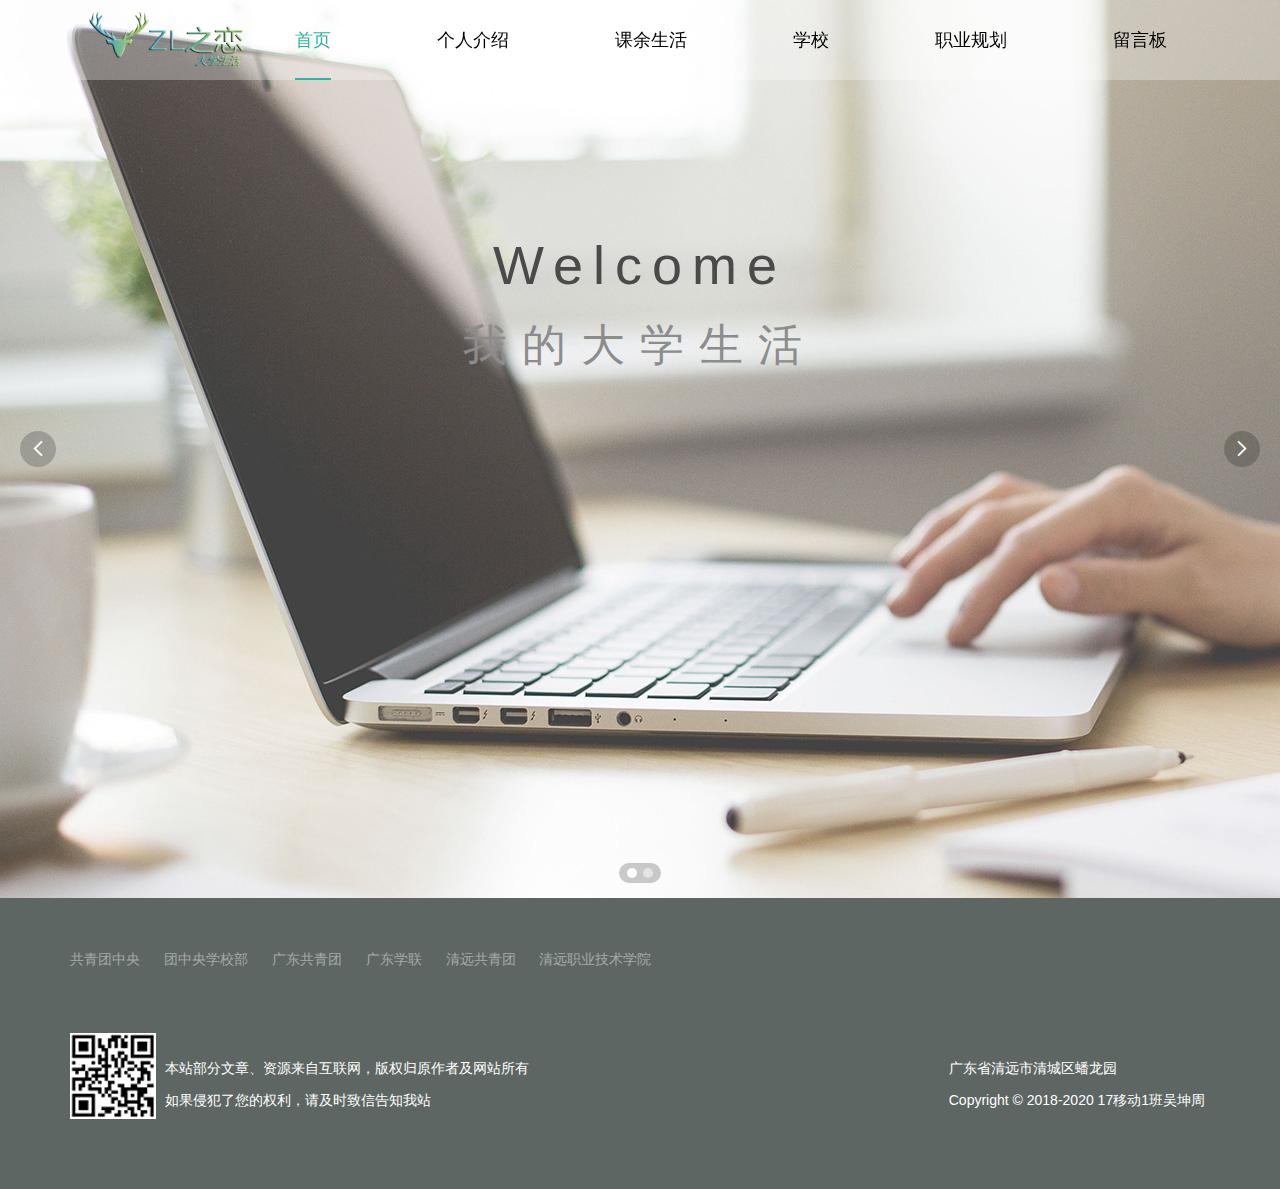
<file: html/index.html>
<!DOCTYPE html>
<html lang="en">
<head>
  <meta charset="UTF-8">
  <meta name="viewport" content="width=device-width,user-scalable=no,initial-scale=1.0,maximum-scale=1.0,minimum-scale=1.0">
  <title>我的大学生活</title>
  <link rel="stylesheet" href="../res/layui/css/layui.css">
  <link rel="stylesheet" href="../res/static/css/index.css">
</head>
<body>
  <!-- nav部分 -->
  <div class="nav index">
    <div class="layui-container">
      <!-- logo -->
      <div class="nav-logo">
        <a href="index.html">
          <img src="../res/static/img/logo.png" width="200px" height="80px" alt="大学生活">
        </a>
      </div>
      <div class="nav-list">
        <button>
          <span></span><span></span><span></span>
        </button>
        <ul class="layui-nav" lay-filter="">
          <li class="layui-nav-item layui-this"><a href="index.html">首页</a></li>
          <li class="layui-nav-item"><a href="grjs.html">个人介绍</a></li>
          <li class="layui-nav-item "><a href="kysh.html">课余生活</a></li>
          <li class="layui-nav-item"><a href="xx.html">学校</a></li>
          <li class="layui-nav-item"><a href="zygh.html">职业规划</a></li>
          <li class="layui-nav-item"><a href="lyb.html">留言板</a></li>
        </ul>
      </div>
    </div>
  </div>
  <!-- banner部分 -->
  <div>
    <div class="layui-carousel" id="banner">
      <div carousel-item>
        <div>
          <img src="../res/static/img/banner1.jpg">
          <div class="panel">
            <p class="title">Welcome</p>
            <p>我的大学生活</p>
          </div>
        </div>
        <div>
          <img src="../res/static/img/banner2.jpg">
        </div>
      </div>
    </div>
  </div>
  <!-- footer部分 -->
  <div class="footer">
    <div class="layui-container">
      <p class="footer-web">
        <a href="http://www.ccyl.org.cn/">共青团中央</a>
        <a href="http://www.ccyl.org.cn/organs/institution/xxb/">团中央学校部</a>
        <a href="http://www.gdcyl.org/Index.html">广东共青团</a>
        <a href="http://www.gdcyl.org/xxb/">广东学联</a>
        <a href="http://www.qygqt.org/">清远共青团</a>
        <a href="http://www.qypt.com.cn/">清远职业技术学院</a>
      </p>
      <div class="layui-row footer-contact">
        <div class="layui-col-sm2 layui-col-lg1"><img src="../res/static/img/erweima.png"></div>
        <div class="layui-col-sm10 layui-col-lg11">
          <div class="layui-row">
            <div class="layui-col-sm6 layui-col-md8 layui-col-lg9">
              <p class="contact-top">本站部分文章、资源来自互联网，版权归原作者及网站所有</p>
              <p class="contact-bottom">如果侵犯了您的权利，请及时致信告知我站</p>
            </div>
            <div class="layui-col-sm6 layui-col-md4 layui-col-lg3">
              <p class="contact-top"><span class="right">广东省清远市清城区蟠龙园</span></p>
              <p class="contact-bottom"><span class="right">Copyright&nbsp;©&nbsp;2018-2020 17移动1班吴坤周</span></p>
            </div>
          </div>
        </div>
      </div>
    </div>
  </div>
<script src="../res/layui/layui.js"></script>
<!--[if lt IE 9]>
  <script src="https://cdn.staticfile.org/html5shiv/r29/html5.min.js"></script>
  <script src="https://cdn.staticfile.org/respond.js/1.4.2/respond.min.js"></script>
<![endif]-->
<script>
  layui.config({
    base: '../res/static/js/' 
  }).use('firm'); 
</script>
</body>
</html>
</file>
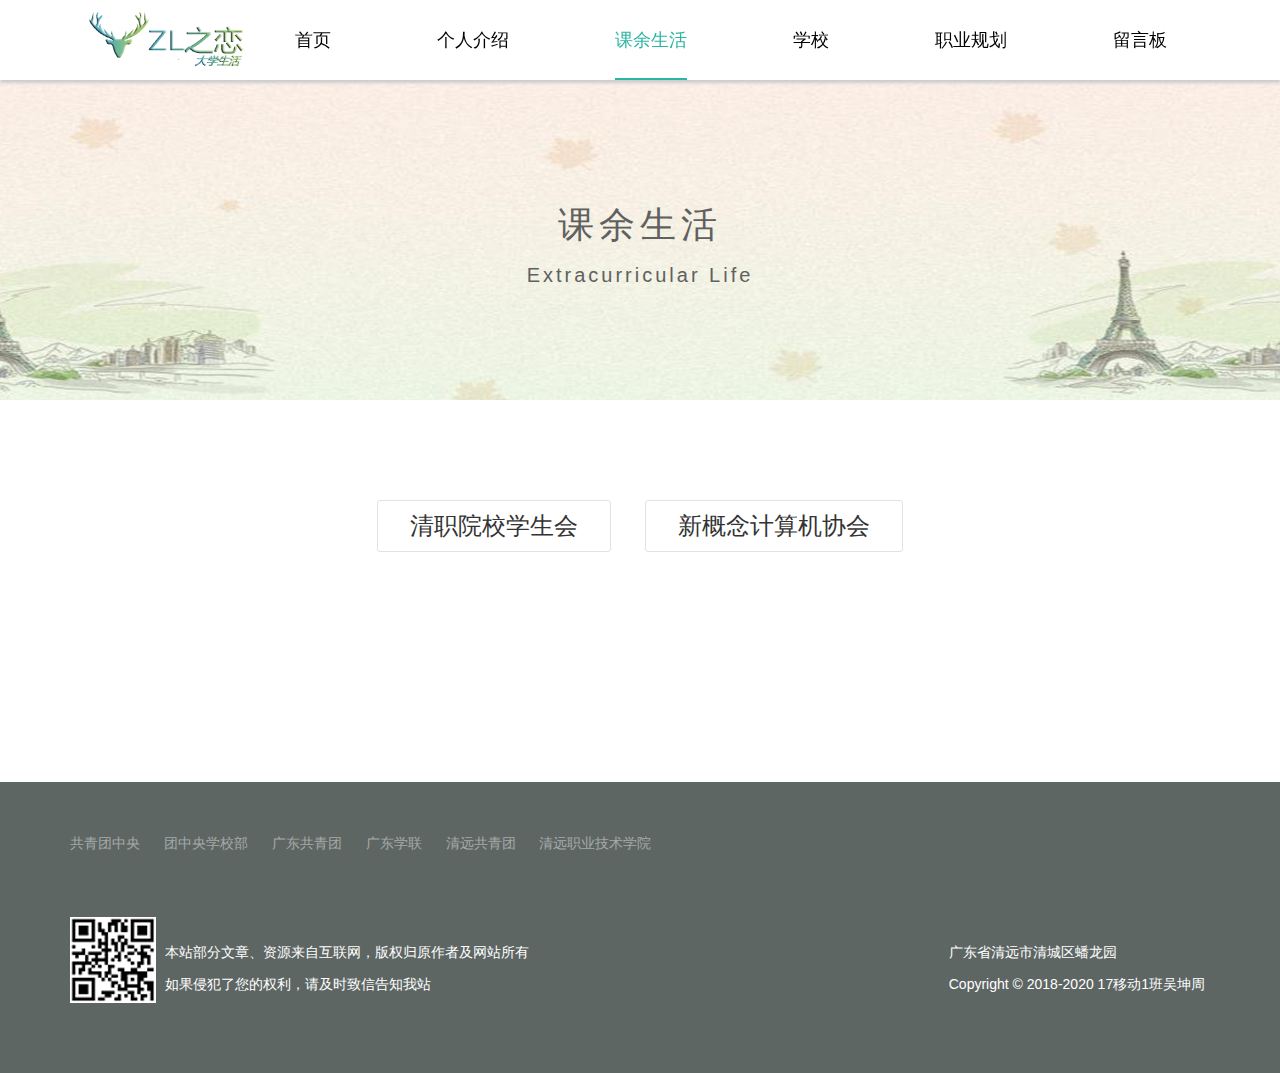
<file: html/kysh.html>
<!DOCTYPE html>
<html lang="en">

	<head>
		<meta charset="UTF-8">
		<meta name="viewport" content="width=device-width,user-scalable=no,initial-scale=1.0,maximum-scale=1.0,minimum-scale=1.0">
		<title>我的大学生活-课余生活</title>
		<link rel="stylesheet" href="../res/layui/css/layui.css">
		<link rel="stylesheet" href="../res/static/css/index.css">
	</head>

	<body>
		<!-- nav部分 -->
		<div class="nav">
			<div class="layui-container">
				<!-- logo -->
				<div class="nav-logo">
					<a href="index.html">
						<img src="../res/static/img/logo.png" style="width: 200px" height="80px" alt="大学生活">
					</a>
				</div>
				<div class="nav-list">
					<button>
          <span></span><span></span><span></span>
        </button>
				<ul class="layui-nav" lay-filter="">
		          <li class="layui-nav-item"><a href="index.html">首页</a></li>
		          <li class="layui-nav-item"><a href="grjs.html">个人介绍</a></li>
		          <li class="layui-nav-item layui-this"><a href="kysh.html">课余生活</a></li>
		          <li class="layui-nav-item"><a href="xx.html">学校</a></li>
		          <li class="layui-nav-item"><a href="zygh.html">职业规划</a></li>
		          <li class="layui-nav-item"><a href="lyb.html">留言板</a></li>
		        </ul>
				</div>
			</div>
		</div>
		<!-- banner部分 -->
		<div class="banner xsh">
			<div class="title">
				<p>课余生活</p>
				<p class="en">Extracurricular Life</p>
			</div>
		</div>
		<div class="main-about">
			<div class="layui-container">
				<div class="layui-row">
					<ul class="aboutab">
						<li>
							<a href="xsh.html">清职院校学生会</a>
						</li>
						<li>
							<a href="wlb.html">新概念计算机协会</a>
						</li>
					</ul>
				</div>
			</div>
		</div>
		<!-- main部分 -->
		<!-- footer部分 -->
		<div class="footer">
			<div class="layui-container">
				<p class="footer-web">
					<a href="http://www.ccyl.org.cn/">共青团中央</a>
					<a href="http://www.ccyl.org.cn/organs/institution/xxb/">团中央学校部</a>
					<a href="http://www.gdcyl.org/Index.html">广东共青团</a>
					<a href="http://www.gdcyl.org/xxb/">广东学联</a>
					<a href="http://www.qygqt.org/">清远共青团</a>
					<a href="http://www.qypt.com.cn/">清远职业技术学院</a>
				</p>
				<div class="layui-row footer-contact">
					<div class="layui-col-sm2 layui-col-lg1"><img src="../res/static/img/erweima.png"></div>
					<div class="layui-col-sm10 layui-col-lg11">
						<div class="layui-row">
							<div class="layui-col-sm6 layui-col-md8 layui-col-lg9">
								<p class="contact-top">本站部分文章、资源来自互联网，版权归原作者及网站所有</p>
								<p class="contact-bottom">如果侵犯了您的权利，请及时致信告知我站</p>
							</div>
							<div class="layui-col-sm6 layui-col-md4 layui-col-lg3">
								<p class="contact-top"><span class="right">广东省清远市清城区蟠龙园</span></p>
								<p class="contact-bottom"><span class="right">Copyright&nbsp;©&nbsp;2018-2020 17移动1班吴坤周</span></p>
							</div>
						</div>
					</div>
				</div>
			</div>
		</div>
		<script src="../res/layui/layui.js"></script>
		<!--[if lt IE 9]>
  <script src="https://cdn.staticfile.org/html5shiv/r29/html5.min.js"></script>
  <script src="https://cdn.staticfile.org/respond.js/1.4.2/respond.min.js"></script>
<![endif]-->
		<script>
			layui.config({
				base: '../res/static/js/'
			}).use('firm');
		</script>
	</body>

</html>
</file>
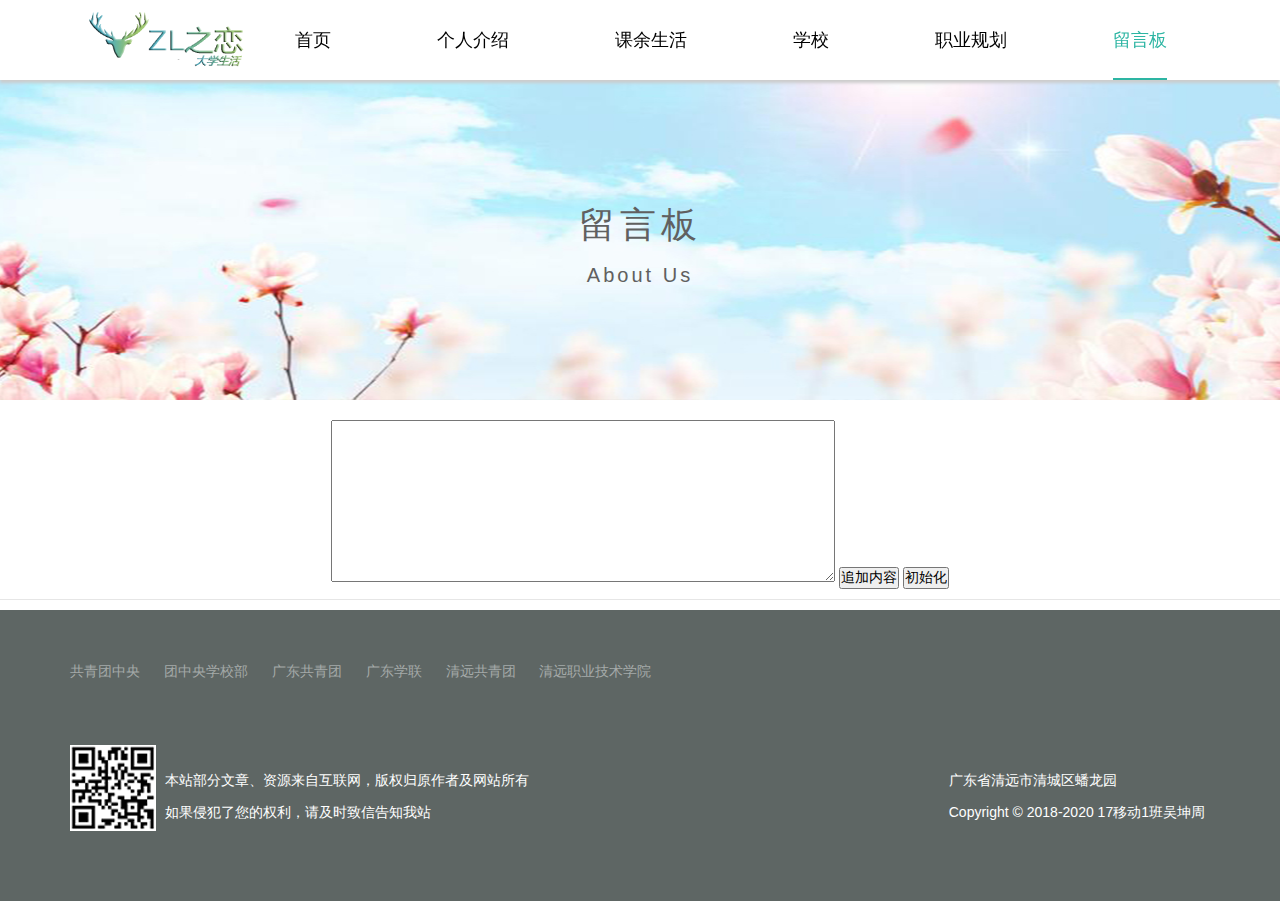
<file: html/lyb.html>
<!DOCTYPE html>
<html lang="en">

	<head>
		<meta charset="UTF-8">
		<meta name="viewport" content="width=device-width,user-scalable=no,initial-scale=1.0,maximum-scale=1.0,minimum-scale=1.0">
		<title>大学生活-留言板</title>
		<link rel="stylesheet" href="../res/layui/css/layui.css">
		<link rel="stylesheet" href="../res/static/css/index.css">
	</head>

	<body>
		<!-- nav部分 -->
		<div class="nav">
			<div class="layui-container">
				<!-- logo -->
				<div class="nav-logo">
					<a href="index.html">
						<img src="../res/static/img/logo.png" style="width: 200px" height="80px" alt="类友网络">
					</a>
				</div>
				<div class="nav-list">
					<button>
          <span></span><span></span><span></span>
        </button>
					<ul class="layui-nav" lay-filter="">
						<li class="layui-nav-item">
							<a href="index.html">首页</a>
						</li>
						<li class="layui-nav-item">
							<a href="grjs.html">个人介绍</a>
						</li>
						<li class="layui-nav-item">
							<a href="kysh.html">课余生活</a>
						</li>
						<li class="layui-nav-item">
							<a href="xx.html">学校</a>
						</li>
						<li class="layui-nav-item">
							<a href="zygh.html">职业规划</a>
						</li>
						<li class="layui-nav-item layui-this">
							<a href="lyb.html">留言板</a>
						</li>
					</ul>
				</div>
			</div>
		</div>
		<!-- banner部分 -->
		<div class="banner lyb">
			<div class="title">
				<p>留言板</p>
				<p class="en">About Us</p>
			</div>
		</div>
		<!-- main部分 -->
		<div class="lyb1">
		<textarea id="memo" cols="60" rows="10"></textarea>
		<input type="button" value="追加内容" onclick="saveStorage('memo')" />
		<input type="button" value="初始化" onclick="clearStorage('msg')" />
		<hr />
		<p id="msg"></p>
		<script type="text/javascript">
			function saveStorage(id) {
				//获取textarea的value值
				var data = document.getElementById(id).value;
				//获取当前时间戳
				var time = new Date().getTime();
				//将时间戳作为键值，textarea的value值作为键值的内容保存在本地数据库
				localStorage.setItem(time, data);
				//保存成功后提示成功
				console.log("数据已保存");
				//设置loadStorage函数的传参（ID值）
				loadStorage('msg');
			}

			function loadStorage(id) {
				var result = '<table border="1">';
				//遍历本地数据所有内容
				for(var i = 0; i < localStorage.length; i++) {
					//获取每一条新增的键值
					var kes = localStorage.key(i);
					//获取新增键值的内容
					var value = localStorage.getItem(kes);
					//获取时间对象
					var date = new Date();
					//将时间戳转化为正常时间 Mon Jun 19 1972 11:12:44 GMT+0800 (中国标准时间) 的格式
					date.setTime(kes);
					//将转化后的内容变成字符串
					var datestr = date.toGMTString();
					//将所有新增内容添加到result变量中
					result += '<tr><td>' + value + '</td><td>' + datestr + '</td></tr>'
				}
				result += '</table>';
				var target = document.getElementById(id);
				//将所有内容添加到元素中显示
				target.innerHTML = result;

			}

			function clearStorage() {
				//清除本地储存所有内容
				localStorage.clear();
				console.log("清除完毕");
			}
		</script>
		</div>
		<div class="footer">
			<div class="layui-container">
				<p class="footer-web">
					<a href="http://www.ccyl.org.cn/">共青团中央</a>
					<a href="http://www.ccyl.org.cn/organs/institution/xxb/">团中央学校部</a>
					<a href="http://www.gdcyl.org/Index.html">广东共青团</a>
					<a href="http://www.gdcyl.org/xxb/">广东学联</a>
					<a href="http://www.qygqt.org/">清远共青团</a>
					<a href="http://www.qypt.com.cn/">清远职业技术学院</a>
				</p>
				<div class="layui-row footer-contact">
					<div class="layui-col-sm2 layui-col-lg1"><img src="../res/static/img/erweima.png"></div>
					<div class="layui-col-sm10 layui-col-lg11">
						<div class="layui-row">
							<div class="layui-col-sm6 layui-col-md8 layui-col-lg9">
								<p class="contact-top">本站部分文章、资源来自互联网，版权归原作者及网站所有</p>
								<p class="contact-bottom">如果侵犯了您的权利，请及时致信告知我站</p>
							</div>
							<div class="layui-col-sm6 layui-col-md4 layui-col-lg3">
								<p class="contact-top"><span class="right">广东省清远市清城区蟠龙园</span></p>
								<p class="contact-bottom"><span class="right">Copyright&nbsp;©&nbsp;2018-2020 17移动1班吴坤周</span></p>
							</div>
						</div>
					</div>
				</div>
			</div>
		</div>
		<script src="../res/layui/layui.js"></script>
		<!--[if lt IE 9]>
  <script src="https://cdn.staticfile.org/html5shiv/r29/html5.min.js"></script>
  <script src="https://cdn.staticfile.org/respond.js/1.4.2/respond.min.js"></script>
<![endif]-->
		<script>
			layui.config({
				base: '../res/static/js/'
			}).use('firm');
		</script>
	</body>

</html>
</file>
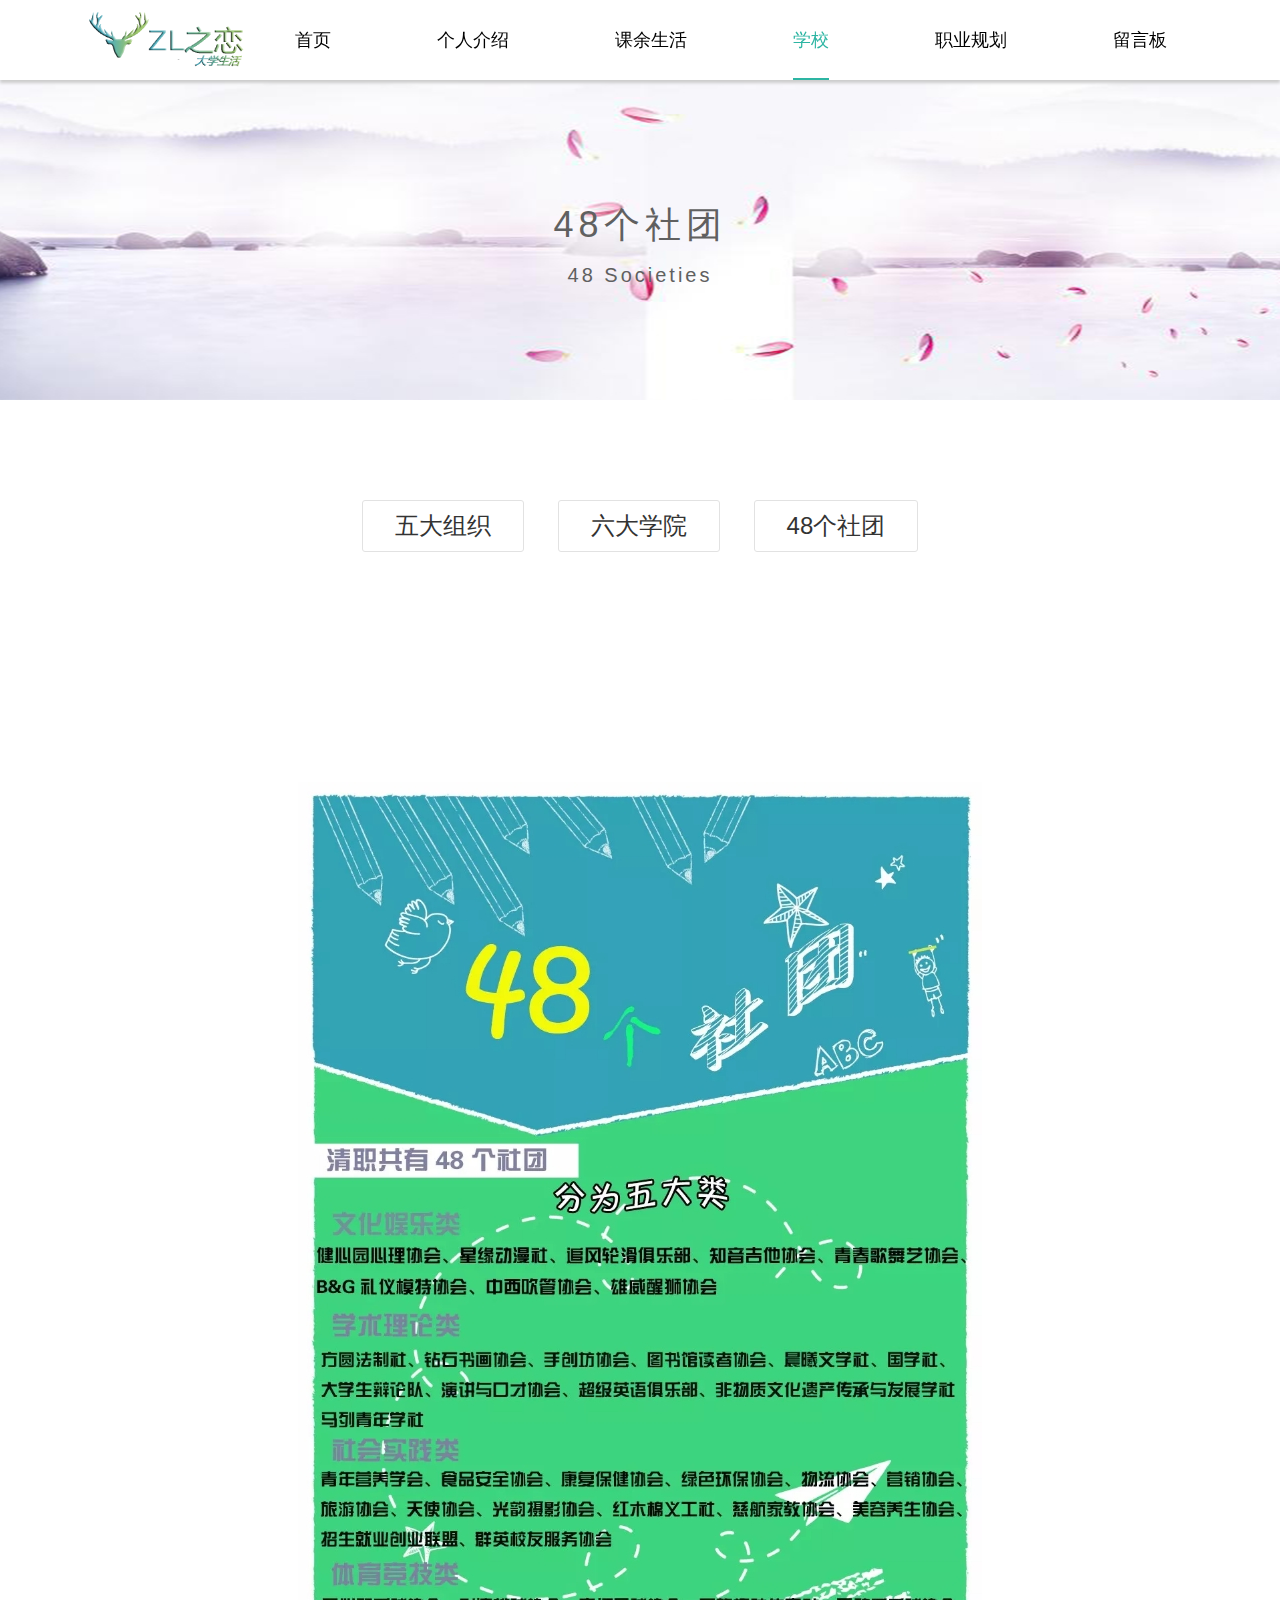
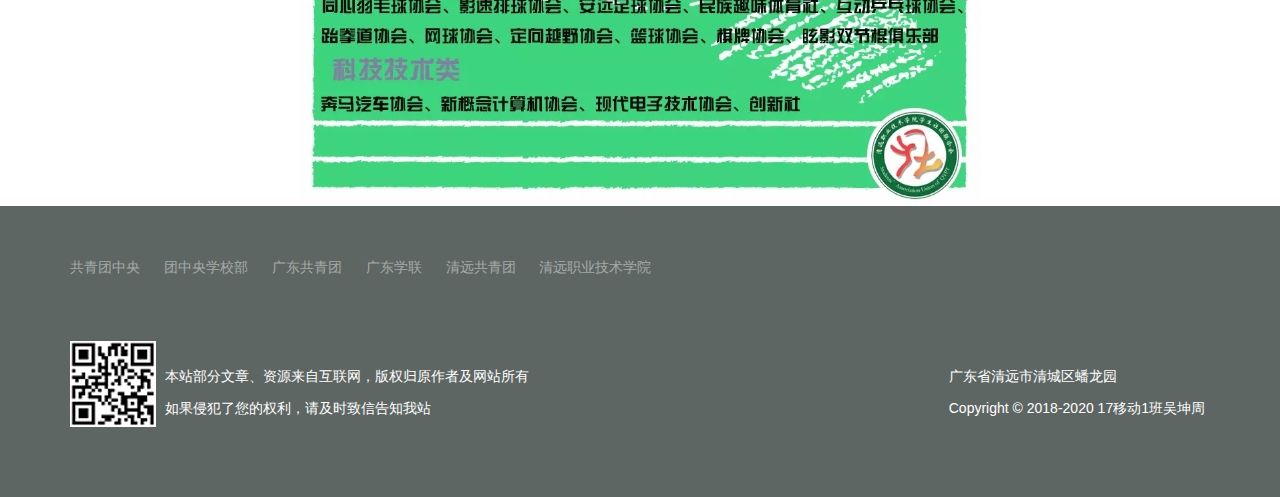
<file: html/sl.html>
<!DOCTYPE html>
<html lang="en">

	<head>
		<meta charset="UTF-8">
		<meta name="viewport" content="width=device-width,user-scalable=no,initial-scale=1.0,maximum-scale=1.0,minimum-scale=1.0">
		<title>我的大学生活-学校-48个社团</title>
		<link rel="stylesheet" href="../res/layui/css/layui.css">
		<link rel="stylesheet" href="../res/static/css/index.css">
	</head>

	<body>
		<!-- nav部分 -->
		<div class="nav">
			<div class="layui-container">
				<!-- logo -->
				<div class="nav-logo">
					<a href="index.html">
						<img src="../res/static/img/logo.png" style="width: 200px" height="80px" alt="类友网络">
					</a>
				</div>
				<div class="nav-list">
					<button>
          <span></span><span></span><span></span>
        </button>
				<ul class="layui-nav" lay-filter="">
		          <li class="layui-nav-item"><a href="index.html">首页</a></li>
		          <li class="layui-nav-item"><a href="grjs.html">个人介绍</a></li>
		          <li class="layui-nav-item"><a href="kysh.html">课余生活</a></li>
		          <li class="layui-nav-item layui-this"><a href="xx.html">学校</a></li>
		          <li class="layui-nav-item"><a href="zygh.html">职业规划</a></li>
		          <li class="layui-nav-item"><a href="lyb.html">留言板</a></li>
		        </ul>
				</div>
			</div>
		</div>
		<!-- banner部分 -->
		<div class="banner xx">
			<div class="title">
				<p>48个社团</p>
				<p class="en">48 Societies</p>
			</div>
		</div>
		<div class="main-about">
			<div class="layui-container">
				<div class="layui-row">
					<ul class="aboutab">
						<li><a href="zz.html">五大组织</a></li>
						<li><a href="xy.html">六大学院</a></li>
						<li><a href="sl.html">48个社团</a></li>
					</ul>
				</div>
			</div>
		</div>
		<!-- main部分 -->
		<div class="sl">
		<img src="../res/static/img/sl.jpg"/>
		</div>
		<!-- footer部分 -->
		<div class="footer">
			<div class="layui-container">
				<p class="footer-web">
					<a href="http://www.ccyl.org.cn/">共青团中央</a>
					<a href="http://www.ccyl.org.cn/organs/institution/xxb/">团中央学校部</a>
					<a href="http://www.gdcyl.org/Index.html">广东共青团</a>
					<a href="http://www.gdcyl.org/xxb/">广东学联</a>
					<a href="http://www.qygqt.org/">清远共青团</a>
					<a href="http://www.qypt.com.cn/">清远职业技术学院</a>
				</p>
				<div class="layui-row footer-contact">
					<div class="layui-col-sm2 layui-col-lg1"><img src="../res/static/img/erweima.png"></div>
					<div class="layui-col-sm10 layui-col-lg11">
						<div class="layui-row">
							<div class="layui-col-sm6 layui-col-md8 layui-col-lg9">
								<p class="contact-top">本站部分文章、资源来自互联网，版权归原作者及网站所有</p>
								<p class="contact-bottom">如果侵犯了您的权利，请及时致信告知我站</p>
							</div>
							<div class="layui-col-sm6 layui-col-md4 layui-col-lg3">
								<p class="contact-top"><span class="right">广东省清远市清城区蟠龙园</span></p>
								<p class="contact-bottom"><span class="right">Copyright&nbsp;©&nbsp;2018-2020 17移动1班吴坤周</span></p>
							</div>
						</div>
					</div>
				</div>
			</div>
		</div>
		<script src="../res/layui/layui.js"></script>
		<!--[if lt IE 9]>
  <script src="https://cdn.staticfile.org/html5shiv/r29/html5.min.js"></script>
  <script src="https://cdn.staticfile.org/respond.js/1.4.2/respond.min.js"></script>
<![endif]-->
		<script>
			layui.config({
				base: '../res/static/js/'
			}).use('firm');
		</script>
	</body>

</html>
</file>
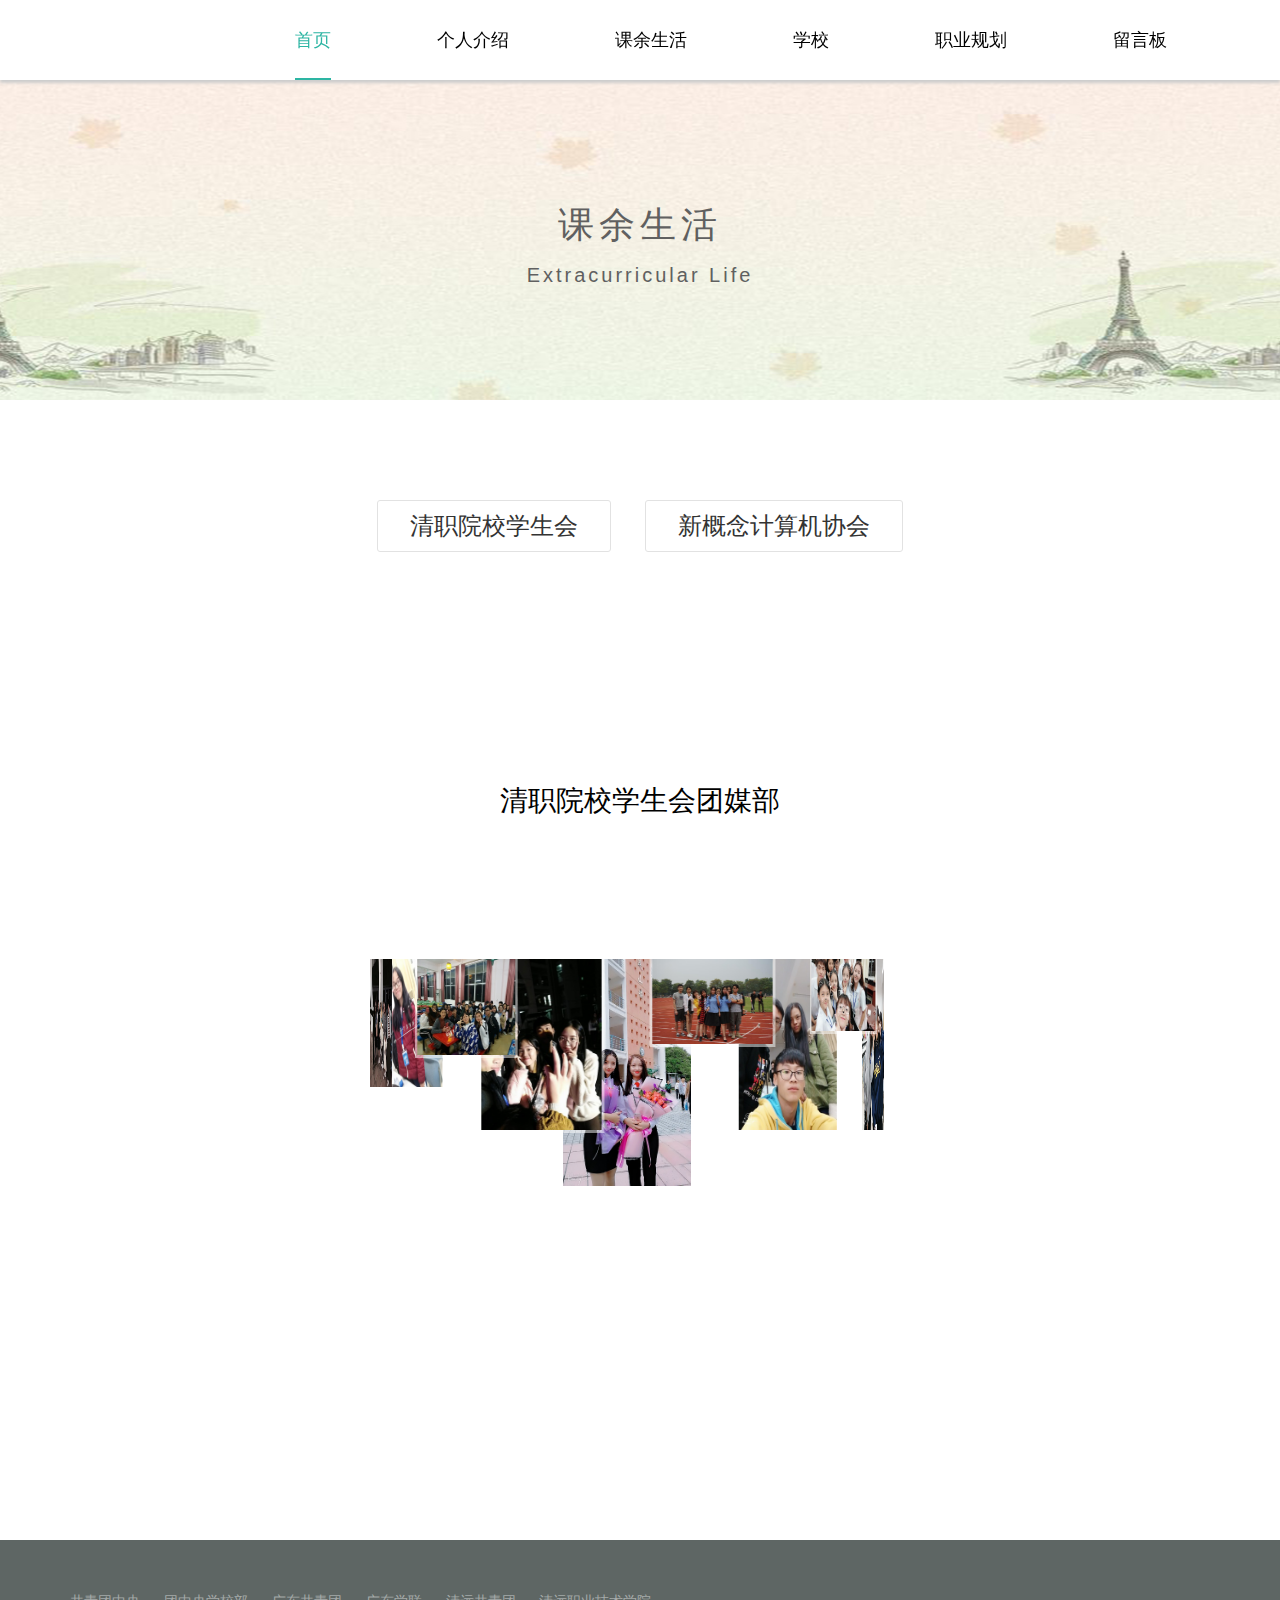
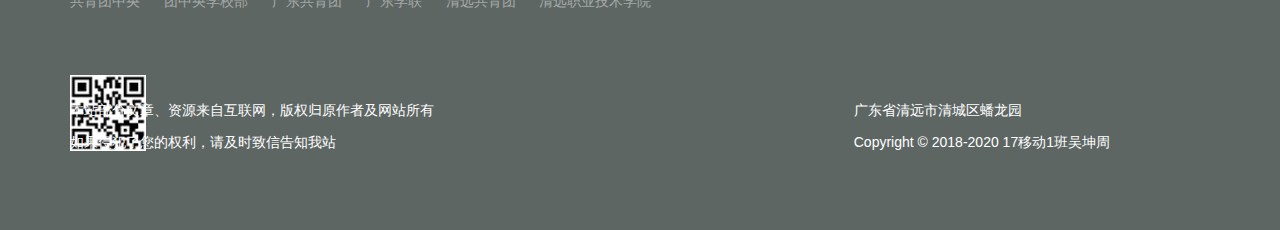
<file: html/tmb.html>
<!DOCTYPE html>
<html lang="en">

	<head>
		<meta charset="UTF-8">
		<meta name="viewport" content="width=device-width,user-scalable=no,initial-scale=1.0,maximum-scale=1.0,minimum-scale=1.0">
		<title>我的大学生活-课余生活-清职院校学生会-团媒部</title>
		<link rel="stylesheet" href="../res/layui/css/layui.css">
		<link rel="stylesheet" href="../res/static/css/index.css">
		<link rel="stylesheet" href="../res/static/css/xc.css" />
	</head>

	<body>
		<!-- nav部分 -->
		<div class="nav">
			<div class="layui-container">
				<!-- logo -->
				<div class="nav-logo">
					<a href="index.html">
						<img src="../res/static/img/logo.png" style="width: 200px" height="80px" alt="大学学生会">
					</a>
				</div>
				<div class="nav-list">
					<button>
          <span></span><span></span><span></span>
        </button>
					<ul class="layui-nav" lay-filter="">
						<li class="layui-nav-item layui-this">
							<a href="index.html">首页</a>
						</li>
						<li class="layui-nav-item">
							<a href="grjs.html">个人介绍</a>
						</li>
						<li class="layui-nav-item ">
							<a href="kysh.html">课余生活</a>
						</li>
						<li class="layui-nav-item">
							<a href="xx.html">学校</a>
						</li>
						<li class="layui-nav-item">
							<a href="zygh.html">职业规划</a>
						</li>
						<li class="layui-nav-item">
							<a href="lyb.html">留言板</a>
						</li>
					</ul>
				</div>
			</div>
		</div>
		<!-- banner部分 -->
		<div class="banner xsh">
			<div class="title">
				<p>课余生活</p>
				<p class="en">Extracurricular Life</p>
			</div>
		</div>
		<div class="main-about">
			<div class="layui-container">
				<div class="layui-row">
					<ul class="aboutab">
						<li>
							<a href="xsh.html">清职院校学生会</a>
						</li>
						<li>
							<a href="wlb.html">新概念计算机协会</a>
						</li>
					</ul>
				</div>
			</div>
		</div>
		<!-- main部分 -->
		<h1 style="text-align: center;">清职院校学生会团媒部</h1>
		<div class="stage-area">
			<div class="container">
				<a href="#t1"><img src="../res/static/img/tmb1.jpg" /></a>
				<a href="#t2"><img src="../res/static/img/tmb2.jpg" /></a>
				<a href="#t3"><img src="../res/static/img/tmb3.jpg" /></a>
				<a href="#t4"><img src="../res/static/img/tmb4.jpg" /></a>
				<a href="#t5"><img src="../res/static/img/tmb5.jpg" /></a>
				<a href="#t6"><img src="../res/static/img/tmb6.jpg" /></a>
				<a href="#t7"><img src="../res/static/img/tmb7.jpg" /></a>
				<a href="#t8"><img src="../res/static/img/tmb8.jpg" /></a>
				<a href="#t9"><img src="../res/static/img/tmb9.jpg" /></a>
			</div>
		</div>
		<!-- footer部分 -->
		<div class="footer">
			<div class="layui-container">
				<p class="footer-web">
					<a href="http://www.ccyl.org.cn/">共青团中央</a>
					<a href="http://www.ccyl.org.cn/organs/institution/xxb/">团中央学校部</a>
					<a href="http://www.gdcyl.org/Index.html">广东共青团</a>
					<a href="http://www.gdcyl.org/xxb/">广东学联</a>
					<a href="http://www.qygqt.org/">清远共青团</a>
					<a href="http://www.qypt.com.cn/">清远职业技术学院</a>
				</p>
				<div class="layui-row footer-contact">
					<div class="layui-col-sm2 layui-col-lg1"><img src="../res/static/img/erweima.png"></div>
					<div class="layui-col-sm10 layui-col-lg11">
						<div class="layui-row">
							<div class="layui-col-sm6 layui-col-md8 layui-col-lg9">
								<p class="contact-top">本站部分文章、资源来自互联网，版权归原作者及网站所有</p>
								<p class="contact-bottom">如果侵犯了您的权利，请及时致信告知我站</p>
							</div>
							<div class="layui-col-sm6 layui-col-md4 layui-col-lg3">
								<p class="contact-top"><span class="right">广东省清远市清城区蟠龙园</span></p>
								<p class="contact-bottom"><span class="right">Copyright&nbsp;©&nbsp;2018-2020 17移动1班吴坤周</span></p>
							</div>
						</div>
					</div>
				</div>
			</div>
		</div>
		<script src="../res/layui/layui.js"></script>
		<!--[if lt IE 9]>
  <script src="https://cdn.staticfile.org/html5shiv/r29/html5.min.js"></script>
  <script src="https://cdn.staticfile.org/respond.js/1.4.2/respond.min.js"></script>
<![endif]-->
		<script>
			layui.config({
				base: '../res/static/js/'
			}).use('firm');
		</script>
	</body>

</html>
</file>
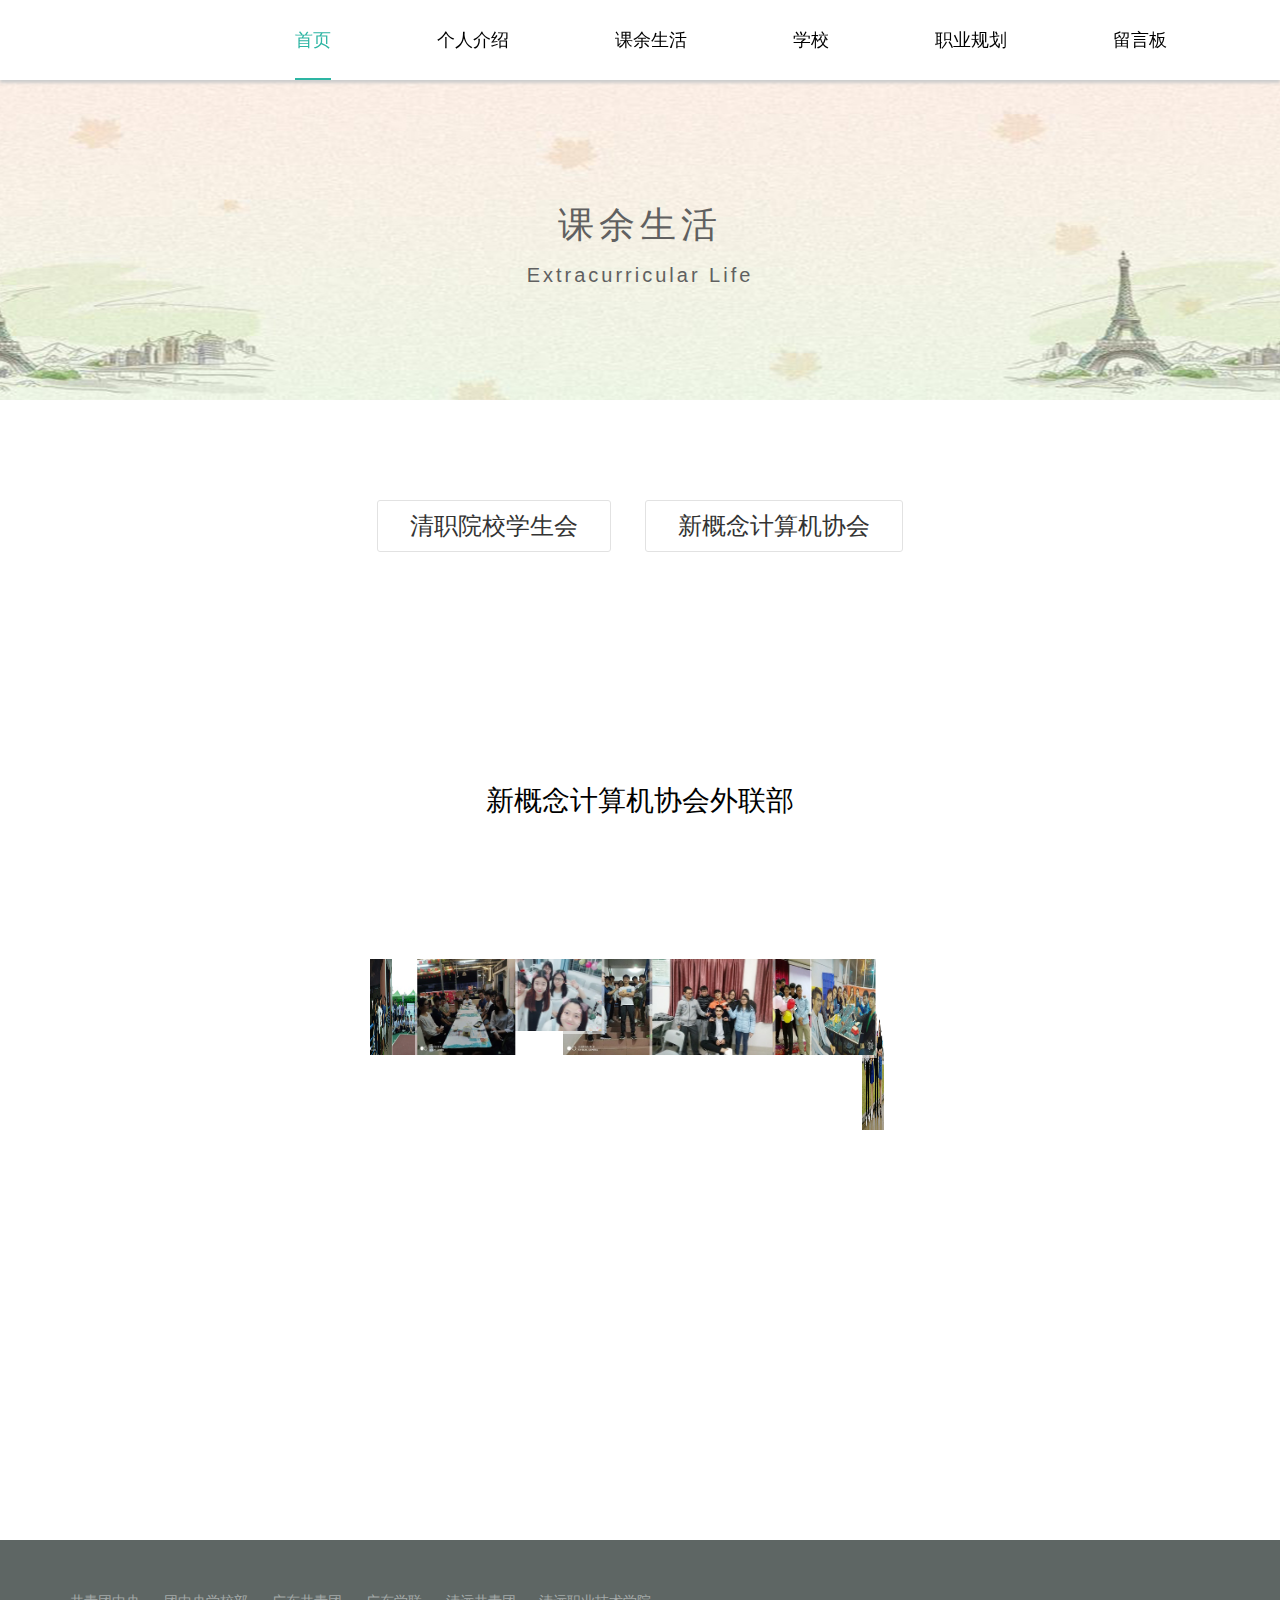
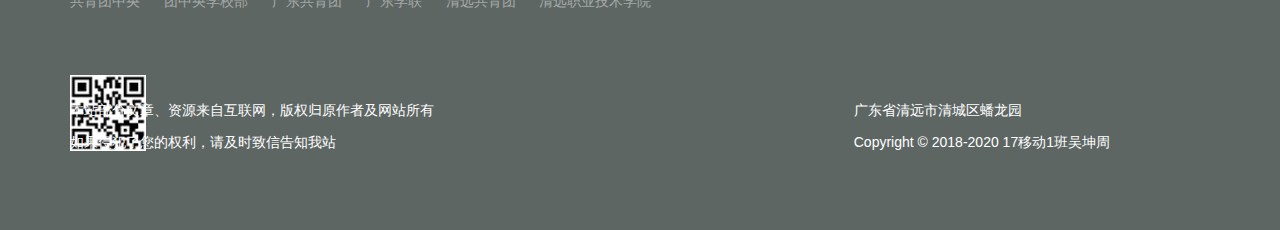
<file: html/wlb.html>
<!DOCTYPE html>
<html lang="en">

	<head>
		<meta charset="UTF-8">
		<meta name="viewport" content="width=device-width,user-scalable=no,initial-scale=1.0,maximum-scale=1.0,minimum-scale=1.0">
		<title>我的大学生活-课余生活-新概念计算机协会-外联部</title>
		<link rel="stylesheet" href="../res/layui/css/layui.css">
		<link rel="stylesheet" href="../res/static/css/index.css">
		<link rel="stylesheet" href="../res/static/css/xc.css" />
	</head>

	<body>
		<!-- nav部分 -->
		<div class="nav">
			<div class="layui-container">
				<!-- logo -->
				<div class="nav-logo">
					<a href="index.html">
						<img src="../res/static/img/logo.png" style="width: 200px" height="80px" alt="类友网络">
					</a>
				</div>
				<div class="nav-list">
					<button>
          <span></span><span></span><span></span>
        </button>
				<ul class="layui-nav" lay-filter="">
		          <li class="layui-nav-item layui-this"><a href="index.html">首页</a></li>
		          <li class="layui-nav-item"><a href="grjs.html">个人介绍</a></li>
		          <li class="layui-nav-item "><a href="kysh.html">课余生活</a></li>
		          <li class="layui-nav-item"><a href="xx.html">学校</a></li>
		          <li class="layui-nav-item"><a href="zygh.html">职业规划</a></li>
		          <li class="layui-nav-item"><a href="lyb.html">留言板</a></li>
		        </ul>
				</div>
			</div>
		</div>
		<!-- banner部分 -->
		<div class="banner xsh">
			<div class="title">
				<p>课余生活</p>
				<p class="en">Extracurricular Life</p>
			</div>
		</div>
		<div class="main-about">
			<div class="layui-container">
				<div class="layui-row">
					<ul class="aboutab">
						<li>
							<a href="xsh.html">清职院校学生会</a>
						</li>
						<li>
							<a href="wlb.html">新概念计算机协会</a>
						</li>
					</ul>
				</div>
			</div>
		</div>
		<!-- main部分 -->
		<h1 style="text-align: center;">新概念计算机协会外联部</h1>
		<div class="stage-area">
			<div class="container">
				<a href="#t1"><img src="../res/static/img/wlb1.jpg" /></a>
				<a href="#t2"><img src="../res/static/img/wlb2.jpg" /></a>
				<a href="#t3"><img src="../res/static/img/wlb3.jpg" /></a>
				<a href="#t4"><img src="../res/static/img/wlb4.jpg" /></a>
				<a href="#t5"><img src="../res/static/img/wlb5.jpg" /></a>
				<a href="#t6"><img src="../res/static/img/wlb6.jpg" /></a>
				<a href="#t4"><img src="../res/static/img/xh.jpg" /></a>
				<a href="#t5"><img src="../res/static/img/wlb8.jpg" /></a>
				<a href="#t6"><img src="../res/static/img/wlb7.jpg" /></a>
			</div>
		</div>
		<!-- footer部分 -->
		<div class="footer">
			<div class="layui-container">
				<p class="footer-web">
					<a href="http://www.ccyl.org.cn/">共青团中央</a>
					<a href="http://www.ccyl.org.cn/organs/institution/xxb/">团中央学校部</a>
					<a href="http://www.gdcyl.org/Index.html">广东共青团</a>
					<a href="http://www.gdcyl.org/xxb/">广东学联</a>
					<a href="http://www.qygqt.org/">清远共青团</a>
					<a href="http://www.qypt.com.cn/">清远职业技术学院</a>
				</p>
				<div class="layui-row footer-contact">
					<div class="layui-col-sm2 layui-col-lg1"><img src="../res/static/img/erweima.png"></div>
					<div class="layui-col-sm10 layui-col-lg11">
						<div class="layui-row">
							<div class="layui-col-sm6 layui-col-md8 layui-col-lg9">
								<p class="contact-top">本站部分文章、资源来自互联网，版权归原作者及网站所有</p>
								<p class="contact-bottom">如果侵犯了您的权利，请及时致信告知我站</p>
							</div>
							<div class="layui-col-sm6 layui-col-md4 layui-col-lg3">
								<p class="contact-top"><span class="right">广东省清远市清城区蟠龙园</span></p>
								<p class="contact-bottom"><span class="right">Copyright&nbsp;©&nbsp;2018-2020 17移动1班吴坤周</span></p>
							</div>
						</div>
					</div>
				</div>
			</div>
		</div>
		<script src="../res/layui/layui.js"></script>
		<!--[if lt IE 9]>
  <script src="https://cdn.staticfile.org/html5shiv/r29/html5.min.js"></script>
  <script src="https://cdn.staticfile.org/respond.js/1.4.2/respond.min.js"></script>
<![endif]-->
		<script>
			layui.config({
				base: '../res/static/js/'
			}).use('firm');
		</script>
	</body>

</html>
</file>
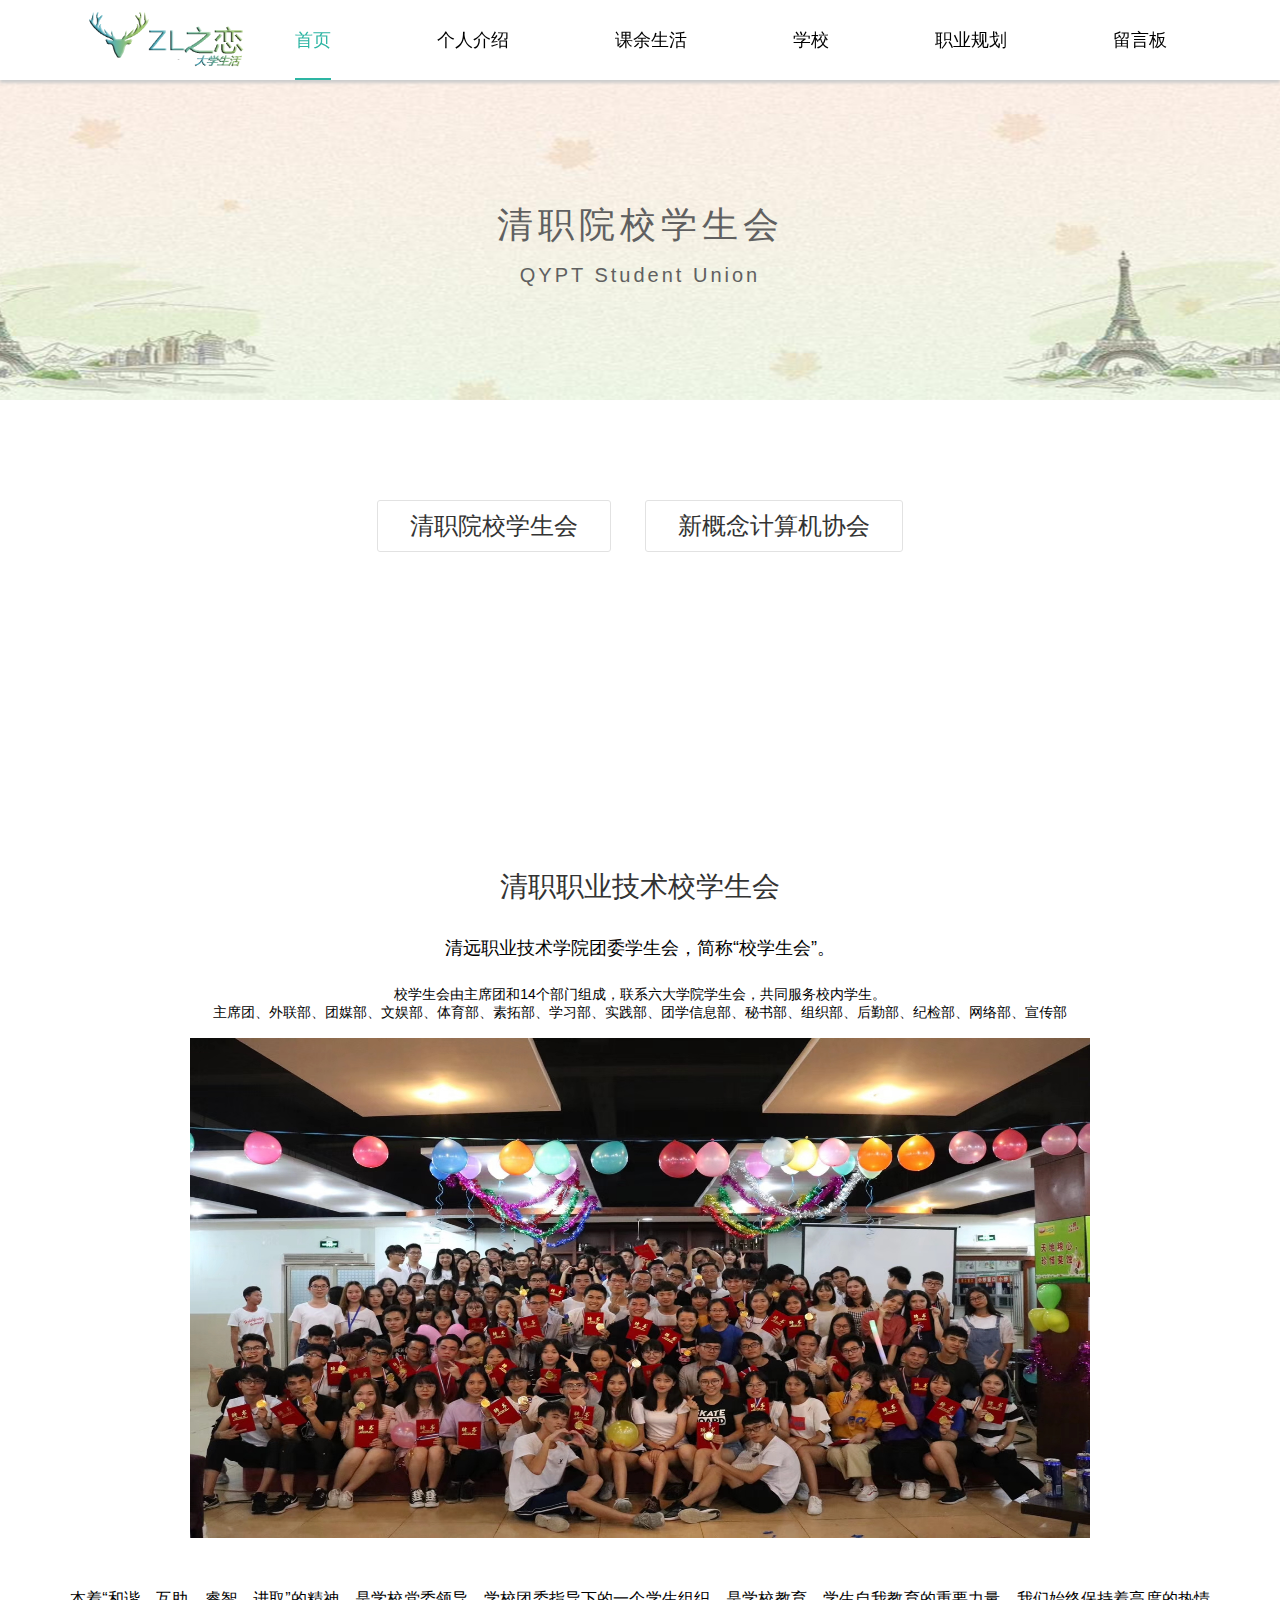
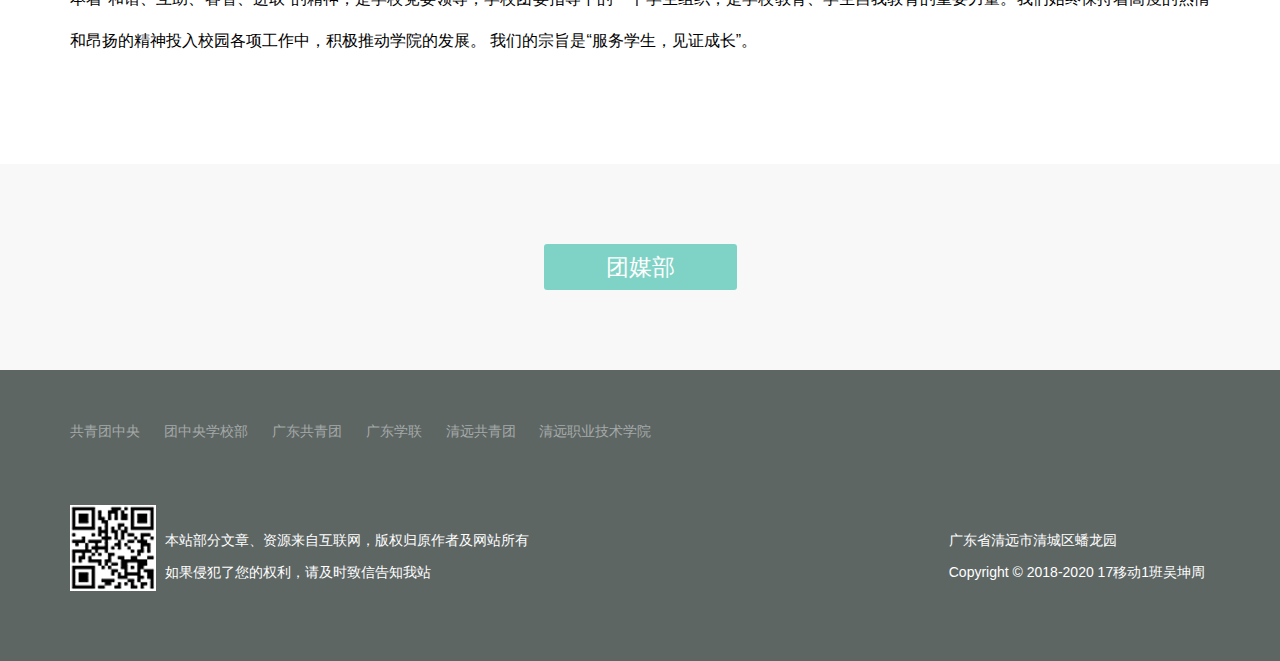
<file: html/xsh.html>
<!DOCTYPE html>
<html lang="en">

	<head>
		<meta charset="UTF-8">
		<meta name="viewport" content="width=device-width,user-scalable=no,initial-scale=1.0,maximum-scale=1.0,minimum-scale=1.0">
		<title>类友网络-关于</title>
		<link rel="stylesheet" href="../res/layui/css/layui.css">
		<link rel="stylesheet" href="../res/static/css/index.css">
	</head>

	<body>
		<!-- nav部分 -->
		<div class="nav">
			<div class="layui-container">
				<!-- 公司logo -->
				<div class="nav-logo">
					<a href="index.html">
						<img src="../res/static/img/logo.png" style="width: 200px" height="80px" alt="类友网络">
					</a>
				</div>
				<div class="nav-list">
					<button>
          <span></span><span></span><span></span>
        </button>
					<ul class="layui-nav" lay-filter="">
						<li class="layui-nav-item layui-this">
							<a href="index.html">首页</a>
						</li>
						<li class="layui-nav-item">
							<a href="grjs.html">个人介绍</a>
						</li>
						<li class="layui-nav-item ">
							<a href="kysh.html">课余生活</a>
						</li>
						<li class="layui-nav-item">
							<a href="xx.html">学校</a>
						</li>
						<li class="layui-nav-item">
							<a href="zygh.html">职业规划</a>
						</li>
						<li class="layui-nav-item">
							<a href="lyb.html">留言板</a>
						</li>
					</ul>
				</div>
			</div>
		</div>
		<!-- banner部分 -->
		<div class="banner xsh">
			<div class="title">
				<p>清职院校学生会</p>
				<p class="en"> QYPT Student Union</p>
			</div>
		</div>
		<div class="main-about">
			<div class="layui-container">
				<div class="layui-row">
					<ul class="aboutab">
						<li>
							<a href="xsh.html">清职院校学生会</a>
						</li>
						<li>
							<a href="st.html">新概念计算机协会</a>
						</li>
					</ul>
				</div>
			</div>
		</div>
		<!-- main部分 -->
			<div class="main-newsdate">
			<div class="layui-container">
				<a href="https://mp.weixin.qq.com/s/lVXNRnvMPSDSoTUJPgE_NA"><h1>清职职业技术校学生会</h1></a>
				<br />
				<br />
				<p class="introTop" >清远职业技术学院团委学生会，简称“校学生会”。</p>
				<p>校学生会由主席团和14个部门组成，联系六大学院学生会，共同服务校内学生。</p>
				<p>主席团、外联部、团媒部、文娱部、体育部、素拓部、学习部、实践部、团学信息部、秘书部、组织部、后勤部、纪检部、网络部、宣传部</p>
				<br />
				<div><img src="../res/static/img/hz.jpg" width="900px"height="500px" alt="合照"  ></div>
				<p class="introBott">本着“和谐、互助、睿智、进取”的精神，是学校党委领导，学校团委指导下的一个学生组织，是学校教育、学生自我教育的重要力量。我们始终保持着高度的热情和昂扬的精神投入校园各项工作中，积极推动学院的发展。 我们的宗旨是“服务学生，见证成长”。
				</p>
			</div>
		</div>
			<div class="main-service">
			<div class="service-more"><a href="tmb.html">团媒部</a></div>
			</div>
		<!-- footer部分 -->
		<div class="footer">
			<div class="layui-container">
				<p class="footer-web">
					<a href="http://www.ccyl.org.cn/">共青团中央</a>
					<a href="http://www.ccyl.org.cn/organs/institution/xxb/">团中央学校部</a>
					<a href="http://www.gdcyl.org/Index.html">广东共青团</a>
					<a href="http://www.gdcyl.org/xxb/">广东学联</a>
					<a href="http://www.qygqt.org/">清远共青团</a>
					<a href="http://www.qypt.com.cn/">清远职业技术学院</a>
				</p>
				<div class="layui-row footer-contact">
					<div class="layui-col-sm2 layui-col-lg1"><img src="../res/static/img/erweima.png"></div>
					<div class="layui-col-sm10 layui-col-lg11">
						<div class="layui-row">
							<div class="layui-col-sm6 layui-col-md8 layui-col-lg9">
								<p class="contact-top">本站部分文章、资源来自互联网，版权归原作者及网站所有</p>
								<p class="contact-bottom">如果侵犯了您的权利，请及时致信告知我站</p>
							</div>
							<div class="layui-col-sm6 layui-col-md4 layui-col-lg3">
								<p class="contact-top"><span class="right">广东省清远市清城区蟠龙园</span></p>
								<p class="contact-bottom"><span class="right">Copyright&nbsp;©&nbsp;2018-2020 17移动1班吴坤周</span></p>
							</div>
						</div>
					</div>
				</div>
			</div>
		</div>
		<script src="../res/layui/layui.js"></script>
		<!--[if lt IE 9]>
  <script src="https://cdn.staticfile.org/html5shiv/r29/html5.min.js"></script>
  <script src="https://cdn.staticfile.org/respond.js/1.4.2/respond.min.js"></script>
<![endif]-->
		<script>
			layui.config({
				base: '../res/static/js/'
			}).use('firm');
		</script>
	</body>

</html>
</file>
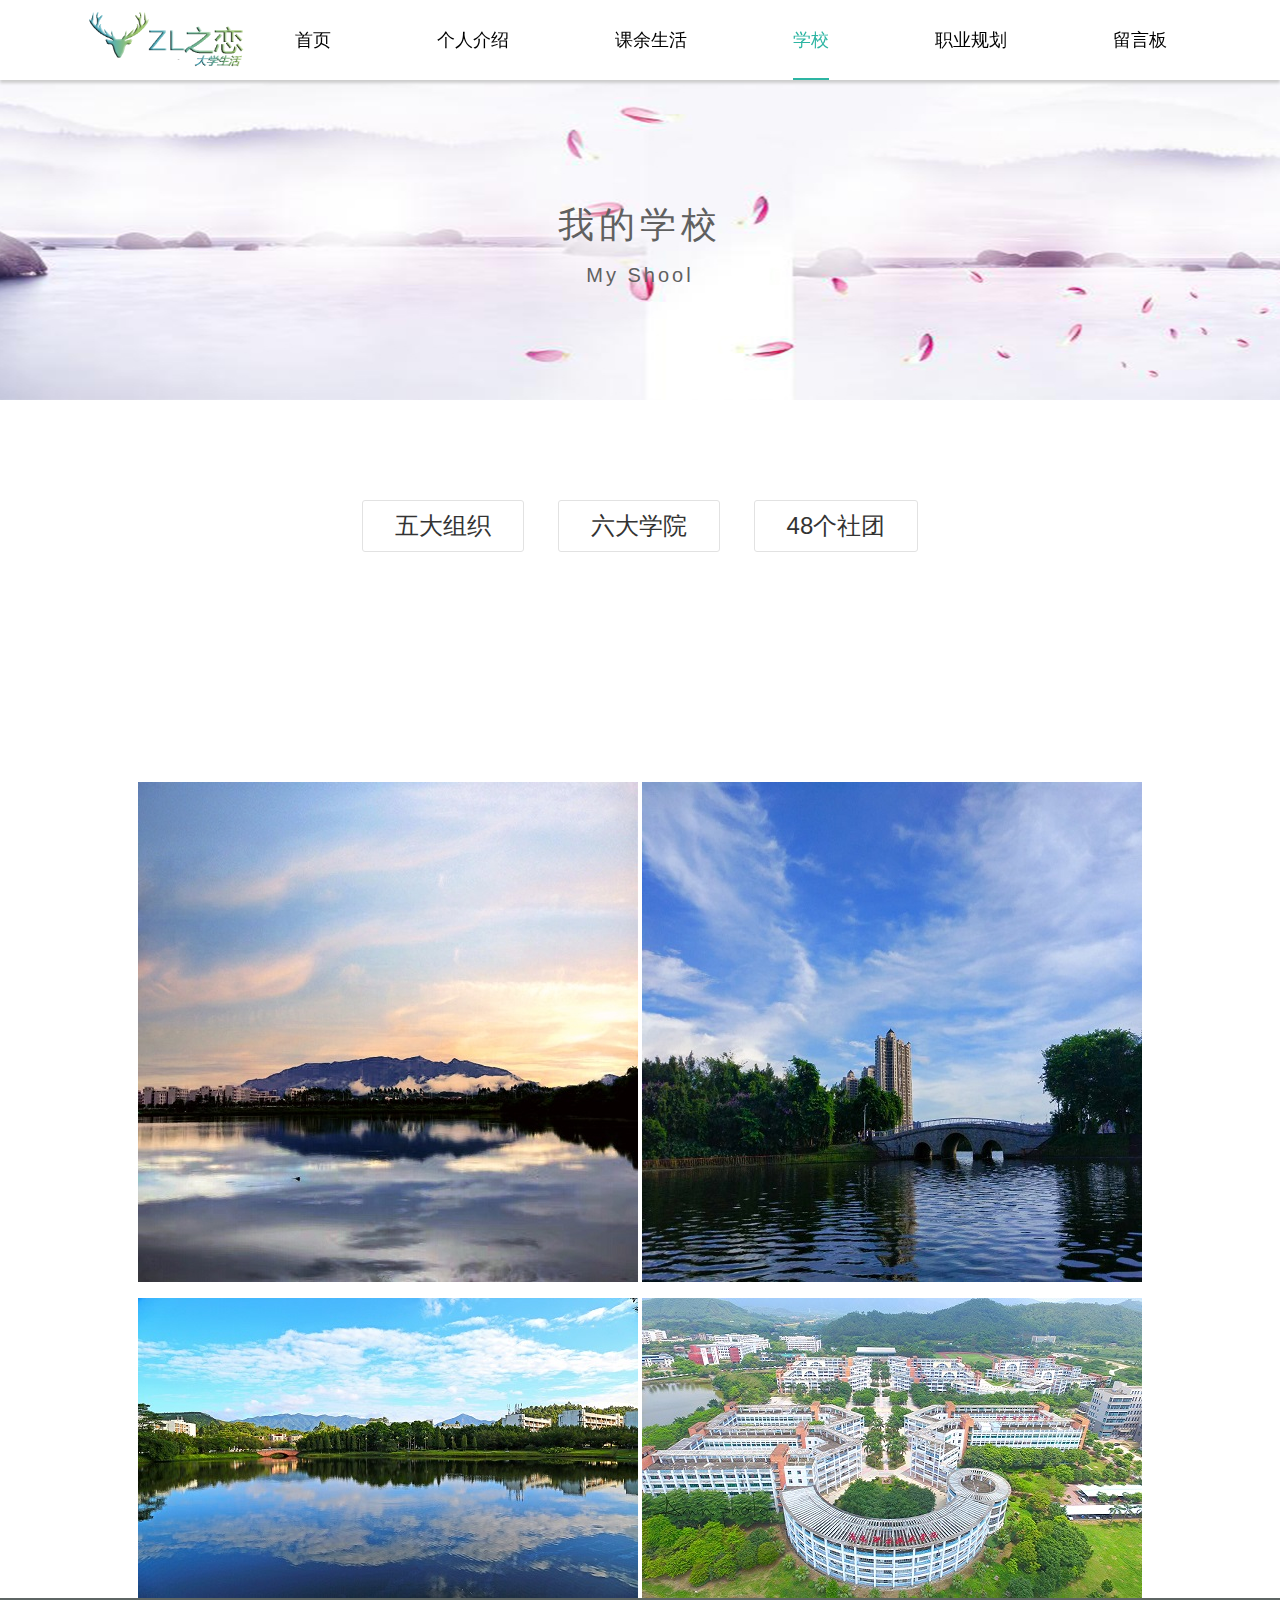
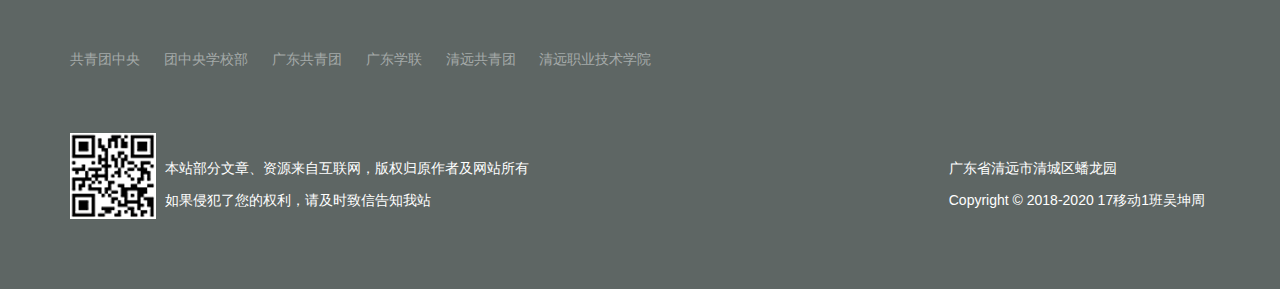
<file: html/xx.html>
<!DOCTYPE html>
<html lang="en">

	<head>
		<meta charset="UTF-8">
		<meta name="viewport" content="width=device-width,user-scalable=no,initial-scale=1.0,maximum-scale=1.0,minimum-scale=1.0">
		<title>我的大学生活-学校</title>
		<link rel="stylesheet" href="../res/layui/css/layui.css">
		<link rel="stylesheet" href="../res/static/css/index.css">
	</head>

	<body>
		<!-- nav部分 -->
		<div class="nav">
			<div class="layui-container">
				<!-- logo -->
				<div class="nav-logo">
					<a href="index.html">
						<img src="../res/static/img/logo.png" style="width: 200px" height="80px" alt="大学生活">
					</a>
				</div>
				<div class="nav-list">
					<button>
          <span></span><span></span><span></span>
        </button>
					<ul class="layui-nav" lay-filter="">
						<li class="layui-nav-item">
							<a href="index.html">首页</a>
						</li>
						<li class="layui-nav-item">
							<a href="grjs.html">个人介绍</a>
						</li>
						<li class="layui-nav-item ">
							<a href="kysh.html">课余生活</a>
						</li>
						<li class="layui-nav-item layui-this">
							<a href="xx.html">学校</a>
						</li>
						<li class="layui-nav-item">
							<a href="zygh.html">职业规划</a>
						</li>
						<li class="layui-nav-item">
							<a href="lyb.html">留言板</a>
						</li>
					</ul>
				</div>
			</div>
		</div>
		<!-- banner部分 -->
		<div class="banner xx">
			<div class="title">
				<p>我的学校</p>
				<p class="en">My Shool</p>
			</div>
		</div>
		<div class="main-about">
			<div class="layui-container">
				<div class="layui-row">
					<ul class="aboutab">
						<li>
							<a href="zz.html">五大组织</a>
						</li>
						<li>
							<a href="xy.html">六大学院</a>
						</li>
						<li>
							<a href="sl.html">48个社团</a>
						</li>
					</ul>
				</div>
			</div>
		</div>
		<!-- main部分 -->
		<div class="xxtp">
			<img src="../res/static/img/xx1.jpg" />
			<img src="../res/static/img/xx4.jpg" />
		</div>
		<br />
		<div class="xxtp2">
			<img src="../res/static/img/xx3.jpg" />
			<img src="../res/static/img/xx2.jpg" />
		</div>
		<!-- footer部分 -->
		<div class="footer">
			<div class="layui-container">
				<p class="footer-web">
					<a href="http://www.ccyl.org.cn/">共青团中央</a>
					<a href="http://www.ccyl.org.cn/organs/institution/xxb/">团中央学校部</a>
					<a href="http://www.gdcyl.org/Index.html">广东共青团</a>
					<a href="http://www.gdcyl.org/xxb/">广东学联</a>
					<a href="http://www.qygqt.org/">清远共青团</a>
					<a href="http://www.qypt.com.cn/">清远职业技术学院</a>
				</p>
				<div class="layui-row footer-contact">
					<div class="layui-col-sm2 layui-col-lg1"><img src="../res/static/img/erweima.png"></div>
					<div class="layui-col-sm10 layui-col-lg11">
						<div class="layui-row">
							<div class="layui-col-sm6 layui-col-md8 layui-col-lg9">
								<p class="contact-top">本站部分文章、资源来自互联网，版权归原作者及网站所有</p>
								<p class="contact-bottom">如果侵犯了您的权利，请及时致信告知我站</p>
							</div>
							<div class="layui-col-sm6 layui-col-md4 layui-col-lg3">
								<p class="contact-top"><span class="right">广东省清远市清城区蟠龙园</span></p>
								<p class="contact-bottom"><span class="right">Copyright&nbsp;©&nbsp;2018-2020 17移动1班吴坤周</span></p>
							</div>
						</div>
					</div>
				</div>
			</div>
		</div>
		<script src="../res/layui/layui.js"></script>
		<!--[if lt IE 9]>
  <script src="https://cdn.staticfile.org/html5shiv/r29/html5.min.js"></script>
  <script src="https://cdn.staticfile.org/respond.js/1.4.2/respond.min.js"></script>
<![endif]-->
		<script>
			layui.config({
				base: '../res/static/js/'
			}).use('firm');
		</script>
	</body>

</html>
</file>
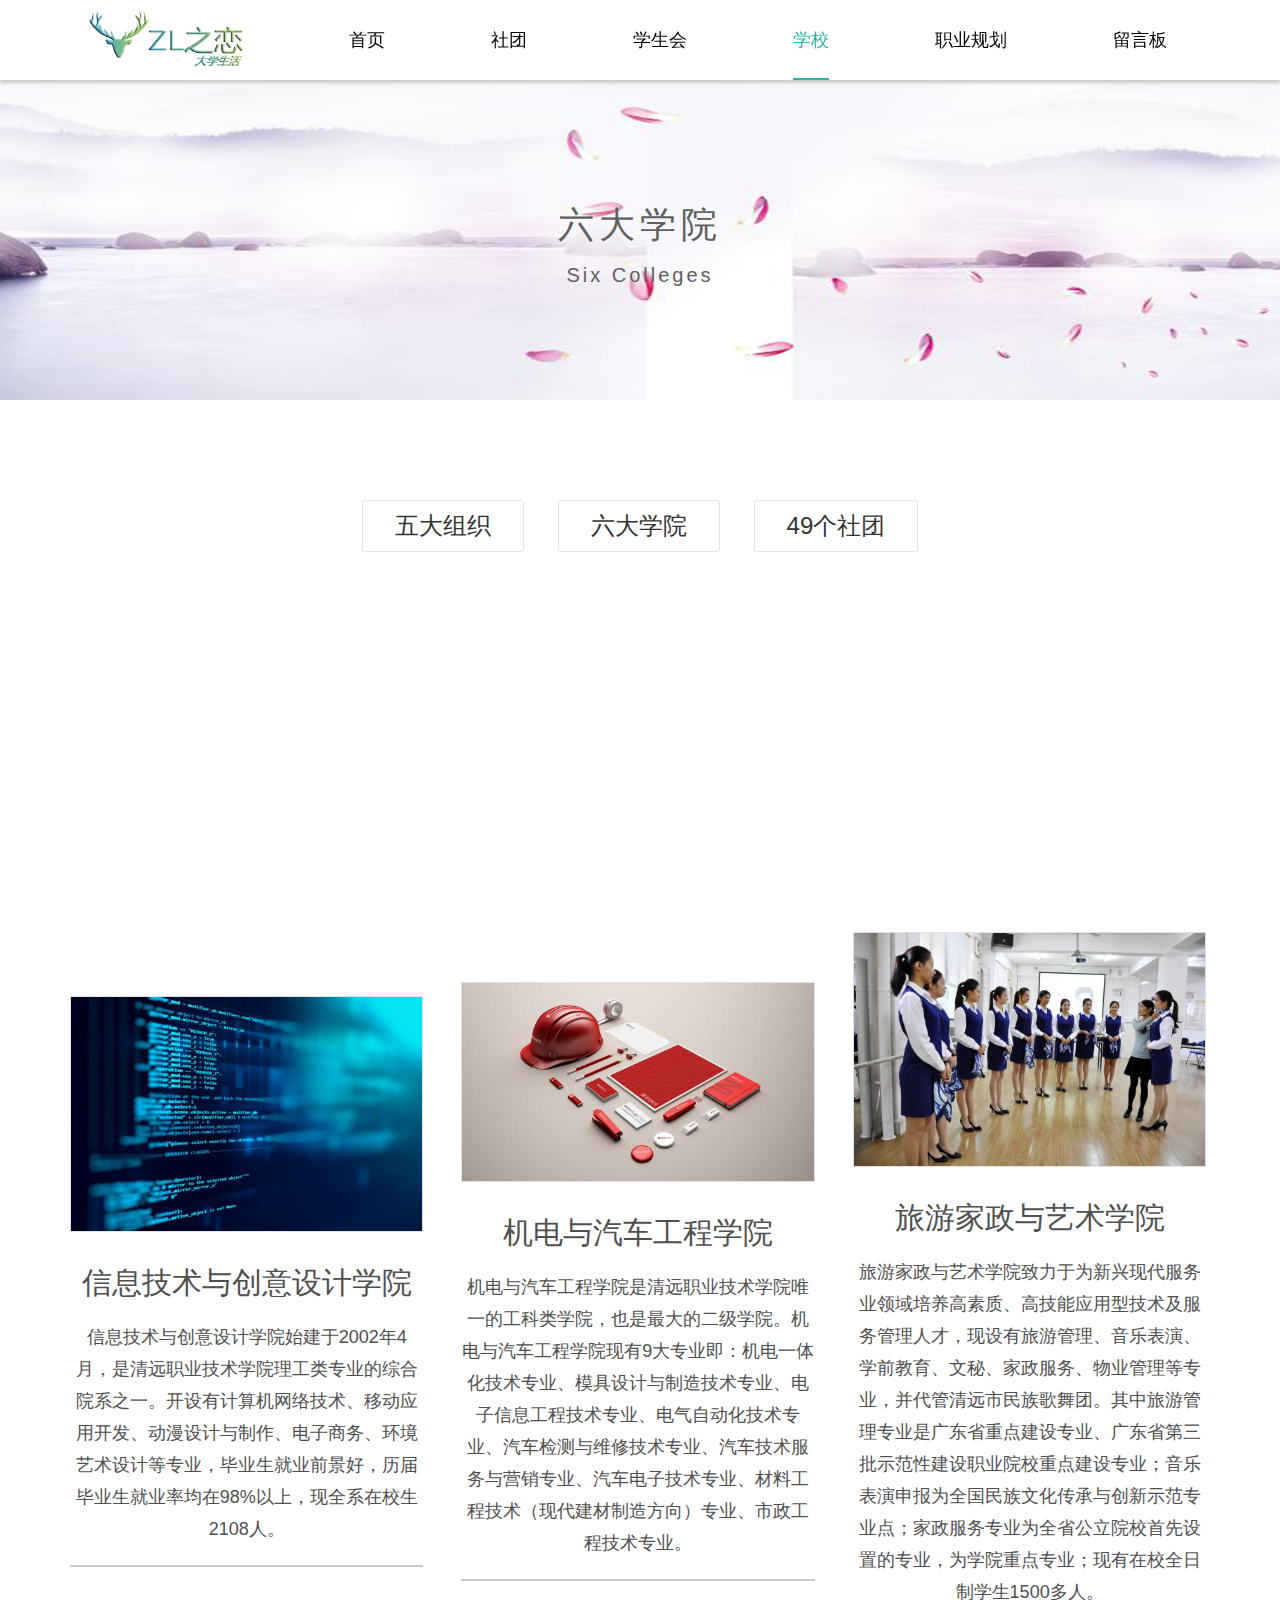
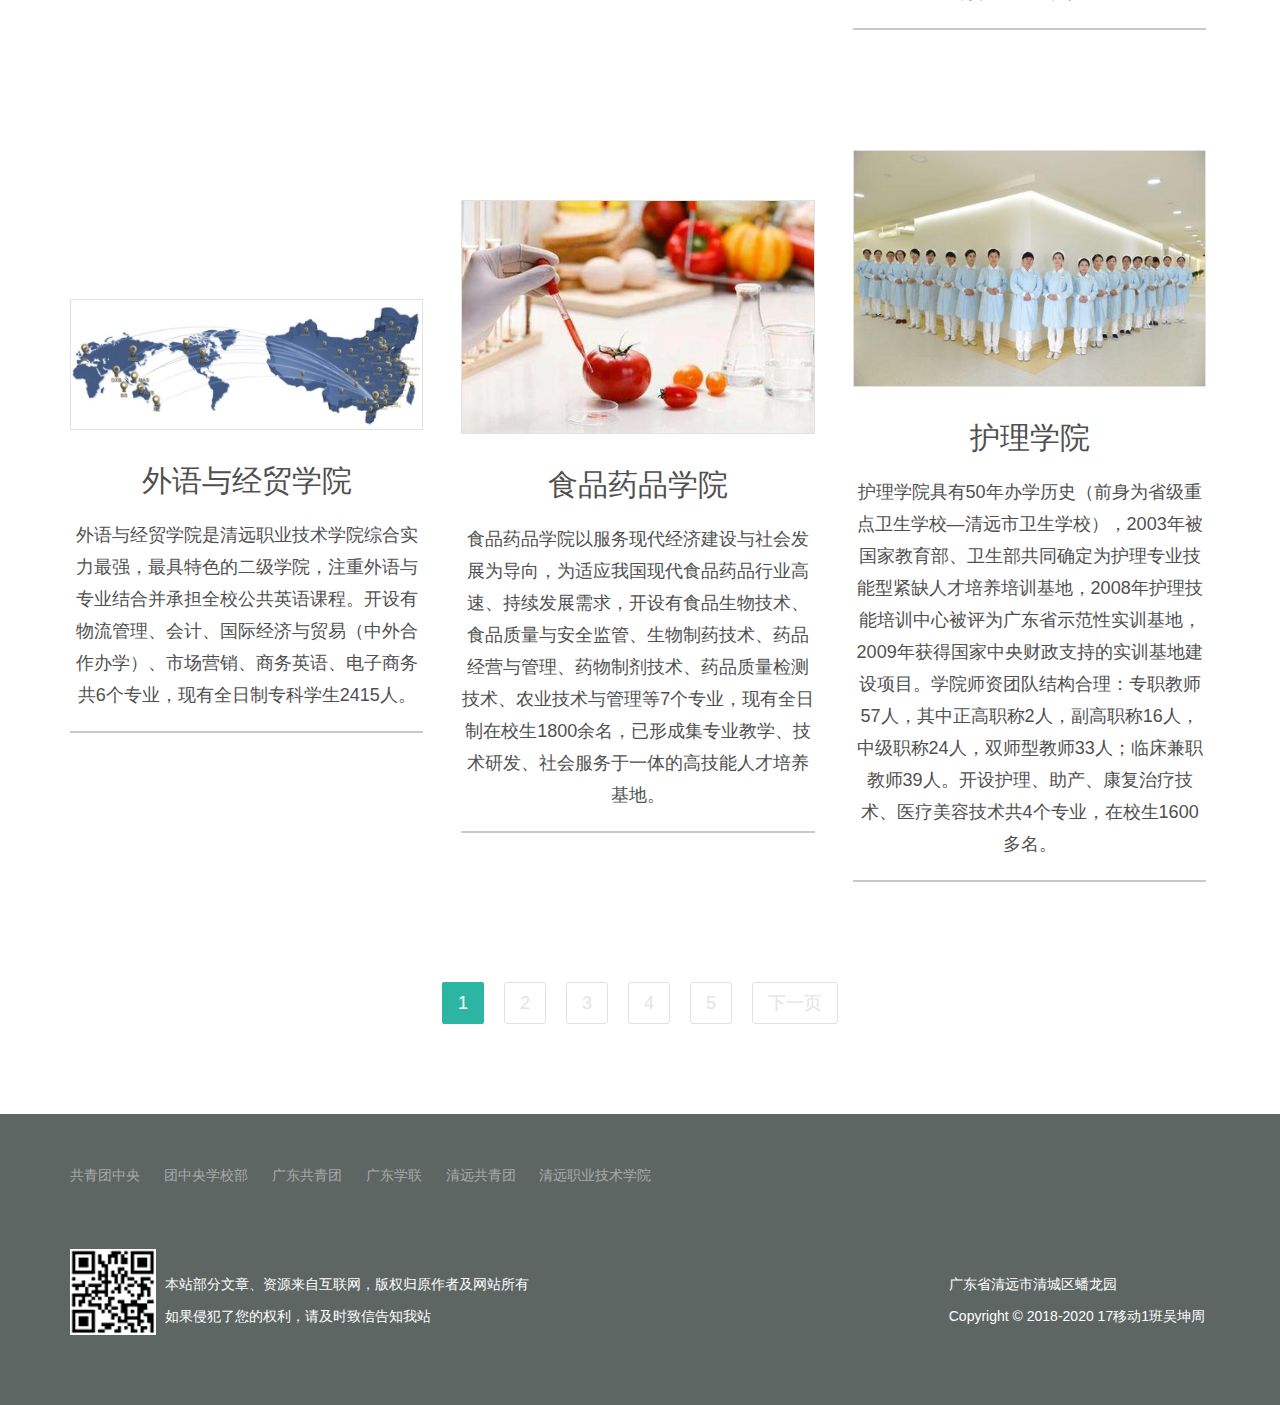
<file: html/xy.html>
<!DOCTYPE html>
<html lang="en">
<head>
  <meta charset="UTF-8">
  <meta name="viewport" content="width=device-width,user-scalable=no,initial-scale=1.0,maximum-scale=1.0,minimum-scale=1.0">
  <title>类友网络-案例</title>
  <link rel="stylesheet" href="../res/layui/css/layui.css">
  <link rel="stylesheet" href="../res/static/css/index.css">
</head>
<body>
  <!-- nav部分 -->
  <div class="nav">
    <div class="layui-container">
      <!-- 公司logo -->
      <div class="nav-logo">
        <a href="index.html">
          <img src="../res/static/img/logo.png" style="width: 200px" height="80px"alt="我的大学-学校">
        </a>
      </div>
      <div class="nav-list">
        <button>
          <span></span><span></span><span></span>
        </button>
        <ul class="layui-nav" lay-filter="">
          <li class="layui-nav-item"><a href="index.html">首页</a></li>
          <li class="layui-nav-item"><a href="product.html">社团</a></li>
          <li class="layui-nav-item "><a href="news.html">学生会</a></li>
          <li class="layui-nav-item layui-this"><a href="case.html">学校</a></li>
          <li class="layui-nav-item"><a href="about.html">职业规划</a></li>
          <li class="layui-nav-item"><a href="about.html">留言板</a></li>
        </ul>
      </div>
    </div>
  </div>
  <!-- banner部分 -->
  <div class="banner xx">
    <div class="title">
      <p>六大学院</p>
      <p class="en">Six Colleges</p>
    </div>
  </div>
  <div class="main-about">
			<div class="layui-container">
				<div class="layui-row">
					<ul class="aboutab">
						<li><a href="zz.html">五大组织</a></li>
						<li><a href="xy.html">六大学院</a></li>
						<li><a href="sl.html">49个社团</a></li>
					</ul>
				</div>
			</div>
		</div>
  <!-- main部分 -->
  <div class="main-case">
    <div class="layui-container">
      <div class="layui-row">
        <div class="layui-inline content">
          <div class="layui-inline case-img"><img src="../res/static/img/case1.jpg"></div>
          <p class="lable">信息技术与创意设计学院</p>
          <p>信息技术与创意设计学院始建于2002年4月，是清远职业技术学院理工类专业的综合院系之一。开设有计算机网络技术、移动应用开发、动漫设计与制作、电子商务、环境艺术设计等专业，毕业生就业前景好，历届毕业生就业率均在98%以上，现全系在校生2108人。</p>
        </div>
        <div class="layui-inline content even center">
          <div class="layui-inline case-img"><img src="../res/static/img/case2.jpg"></div>
          <p class="lable">机电与汽车工程学院</p>
          <p>机电与汽车工程学院是清远职业技术学院唯一的工科类学院，也是最大的二级学院。机电与汽车工程学院现有9大专业即：机电一体化技术专业、模具设计与制造技术专业、电子信息工程技术专业、电气自动化技术专业、汽车检测与维修技术专业、汽车技术服务与营销专业、汽车电子技术专业、材料工程技术（现代建材制造方向）专业、市政工程技术专业。</p>
        </div>
        <div class="layui-inline content">
          <div class="layui-inline case-img"><img src="../res/static/img/case3.jpg"></div>
          <p class="lable">旅游家政与艺术学院</p>
          <p>旅游家政与艺术学院致力于为新兴现代服务业领域培养高素质、高技能应用型技术及服务管理人才，现设有旅游管理、音乐表演、学前教育、文秘、家政服务、物业管理等专业，并代管清远市民族歌舞团。其中旅游管理专业是广东省重点建设专业、广东省第三批示范性建设职业院校重点建设专业；音乐表演申报为全国民族文化传承与创新示范专业点；家政服务专业为全省公立院校首先设置的专业，为学院重点专业；现有在校全日制学生1500多人。</p>
        </div>
        <div class="layui-inline content even">
          <div class="layui-inline case-img"><img src="../res/static/img/case4.jpg"></div>
          <p class="lable">外语与经贸学院</p>
          <p>外语与经贸学院是清远职业技术学院综合实力最强，最具特色的二级学院，注重外语与专业结合并承担全校公共英语课程。开设有物流管理、会计、国际经济与贸易（中外合作办学）、市场营销、商务英语、电子商务共6个专业，现有全日制专科学生2415人。</p>
        </div>
        <div class="layui-inline content center">
          <div class="layui-inline case-img"><img src="../res/static/img/case5.jpg"></div>
          <p class="lable">食品药品学院</p>
          <p>食品药品学院以服务现代经济建设与社会发展为导向，为适应我国现代食品药品行业高速、持续发展需求，开设有食品生物技术、食品质量与安全监管、生物制药技术、药品经营与管理、药物制剂技术、药品质量检测技术、农业技术与管理等7个专业，现有全日制在校生1800余名，已形成集专业教学、技术研发、社会服务于一体的高技能人才培养基地。</p>
        </div>
        <div class="layui-inline content even">
          <div class="layui-inline case-img"><img src="../res/static/img/case6.jpg"></div>
          <p class="lable">护理学院</p>
          <p>护理学院具有50年办学历史（前身为省级重点卫生学校—清远市卫生学校），2003年被国家教育部、卫生部共同确定为护理专业技能型紧缺人才培养培训基地，2008年护理技能培训中心被评为广东省示范性实训基地，2009年获得国家中央财政支持的实训基地建设项目。学院师资团队结构合理：专职教师57人，其中正高职称2人，副高职称16人，中级职称24人，双师型教师33人；临床兼职教师39人。开设护理、助产、康复治疗技术、医疗美容技术共4个专业，在校生1600多名。</p>
        </div>
      </div>
      <div id="casePage"></div>
    </div>
  </div>
  <!-- footer部分 -->
  <div class="footer">
    <div class="layui-container">
      <p class="footer-web">
        <a href="http://www.ccyl.org.cn/">共青团中央</a>
        <a href="http://www.ccyl.org.cn/organs/institution/xxb/">团中央学校部</a>
        <a href="http://www.gdcyl.org/Index.html">广东共青团</a>
        <a href="http://www.gdcyl.org/xxb/">广东学联</a>
        <a href="http://www.qygqt.org/">清远共青团</a>
        <a href="http://www.qypt.com.cn/">清远职业技术学院</a>
      </p>
      <div class="layui-row footer-contact">
        <div class="layui-col-sm2 layui-col-lg1"><img src="../res/static/img/erweima.png"></div>
        <div class="layui-col-sm10 layui-col-lg11">
          <div class="layui-row">
            <div class="layui-col-sm6 layui-col-md8 layui-col-lg9">
              <p class="contact-top">本站部分文章、资源来自互联网，版权归原作者及网站所有</p>
              <p class="contact-bottom">如果侵犯了您的权利，请及时致信告知我站</p>
            </div>
            <div class="layui-col-sm6 layui-col-md4 layui-col-lg3">
              <p class="contact-top"><span class="right">广东省清远市清城区蟠龙园</span></p>
              <p class="contact-bottom"><span class="right">Copyright&nbsp;©&nbsp;2018-2020 17移动1班吴坤周</span></p>
            </div>
          </div>
        </div>
      </div>
    </div>
  </div>
<script src="../res/layui/layui.js"></script>
<!--[if lt IE 9]>
  <script src="https://cdn.staticfile.org/html5shiv/r29/html5.min.js"></script>
  <script src="https://cdn.staticfile.org/respond.js/1.4.2/respond.min.js"></script>
<![endif]-->
<script>
  layui.config({
    base: '../res/static/js/' 
  }).use('firm'); 
</script>
</body>
</html>
</file>
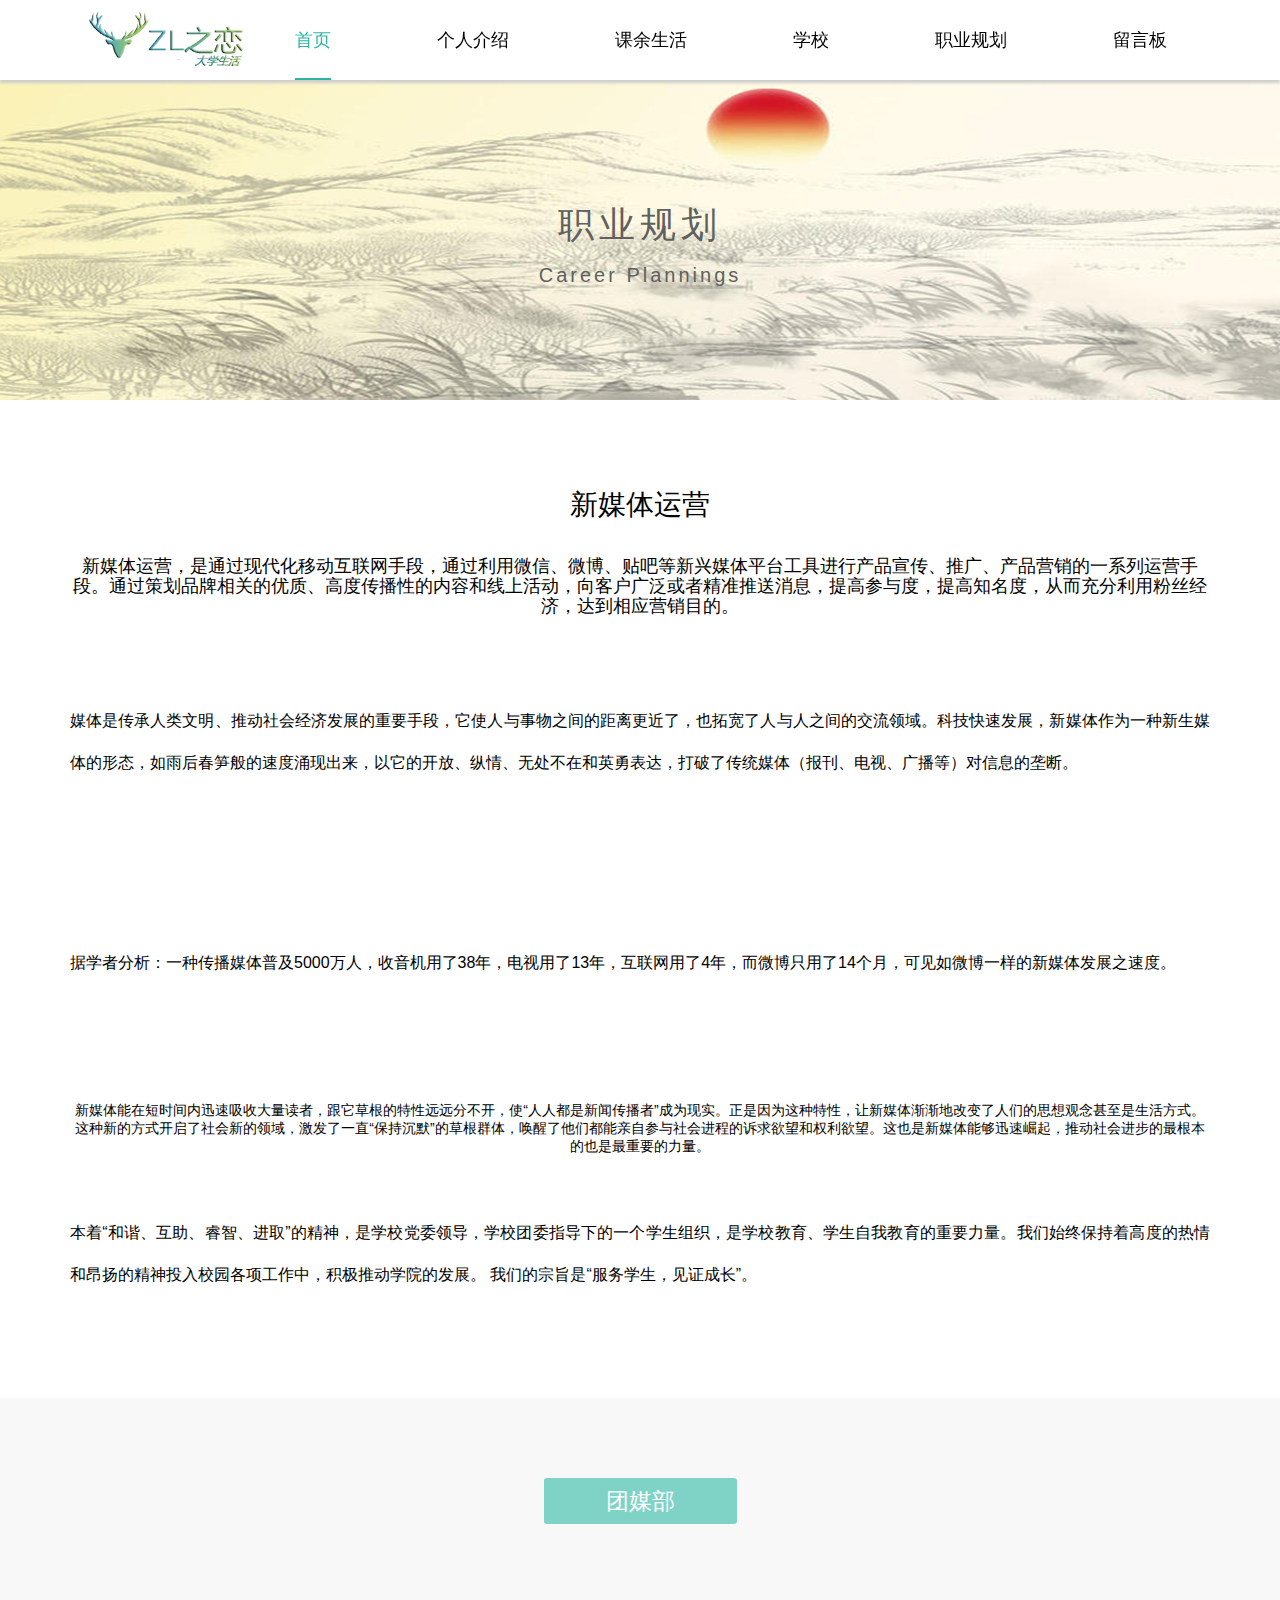
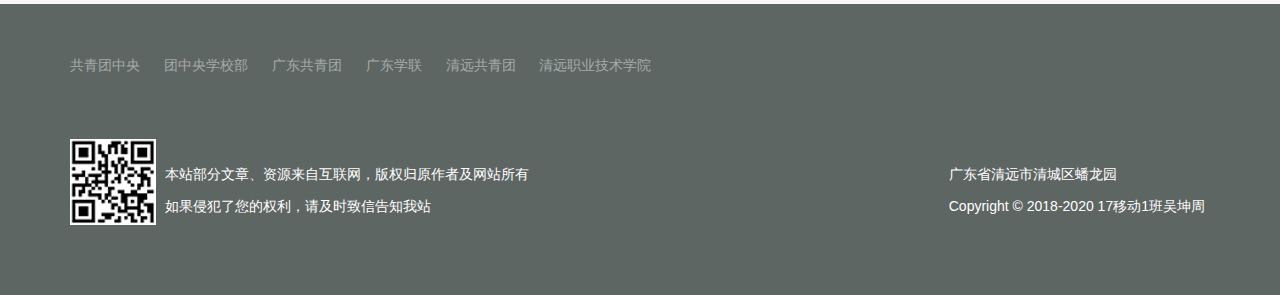
<file: html/zygh.html>
<!DOCTYPE html>
<html lang="en">

	<head>
		<meta charset="UTF-8">
		<meta name="viewport" content="width=device-width,user-scalable=no,initial-scale=1.0,maximum-scale=1.0,minimum-scale=1.0">
		<title>我的大学生活-职业规划</title>
		<link rel="stylesheet" href="../res/layui/css/layui.css">
		<link rel="stylesheet" href="../res/static/css/index.css">
	</head>

	<body>
		<!-- nav部分 -->
		<div class="nav">
			<div class="layui-container">
				<!-- logo -->
				<div class="nav-logo">
					<a href="index.html">
						<img src="../res/static/img/logo.png" style="width: 200px" height="80px" alt="类友网络">
					</a>
				</div>
				<div class="nav-list">
					<button>
          <span></span><span></span><span></span>
        </button>
				<ul class="layui-nav" lay-filter="">
		          <li class="layui-nav-item layui-this"><a href="index.html">首页</a></li>
		          <li class="layui-nav-item"><a href="grjs.html">个人介绍</a></li>
		          <li class="layui-nav-item "><a href="kysh.html">课余生活</a></li>
		          <li class="layui-nav-item"><a href="xx.html">学校</a></li>
		          <li class="layui-nav-item"><a href="zygh.html">职业规划</a></li>
		          <li class="layui-nav-item"><a href="lyb.html">留言板</a></li>
		        </ul>
				</div>
			</div>
		</div>
		<!-- banner部分 -->
		<div class="banner zygh">
			<div class="title">
				<p>职业规划</p>
				<p class="en">Career Plannings</p>
			</div>
		</div>
		<!-- main部分 -->
		<div class="main-newsdate">
			<div class="layui-container">
				<h1>新媒体运营</h1>
				<br />
				<br />
				<p class="introTop">新媒体运营，是通过现代化移动互联网手段，通过利用微信、微博、贴吧等新兴媒体平台工具进行产品宣传、推广、产品营销的一系列运营手段。通过策划品牌相关的优质、高度传播性的内容和线上活动，向客户广泛或者精准推送消息，提高参与度，提高知名度，从而充分利用粉丝经济，达到相应营销目的。</p>
				<br />
				<p class="introBott">媒体是传承人类文明、推动社会经济发展的重要手段，它使人与事物之间的距离更近了，也拓宽了人与人之间的交流领域。科技快速发展，新媒体作为一种新生媒体的形态，如雨后春笋般的速度涌现出来，以它的开放、纵情、无处不在和英勇表达，打破了传统媒体（报刊、电视、广播等）对信息的垄断。</p>
				<br />
				<p class="introBott">据学者分析：一种传播媒体普及5000万人，收音机用了38年，电视用了13年，互联网用了4年，而微博只用了14个月，可见如微博一样的新媒体发展之速度。</p>
				<br />
				<p>新媒体能在短时间内迅速吸收大量读者，跟它草根的特性远远分不开，使“人人都是新闻传播者”成为现实。正是因为这种特性，让新媒体渐渐地改变了人们的思想观念甚至是生活方式。这种新的方式开启了社会新的领域，激发了一直“保持沉默”的草根群体，唤醒了他们都能亲自参与社会进程的诉求欲望和权利欲望。这也是新媒体能够迅速崛起，推动社会进步的最根本的也是最重要的力量。</p>
				<br />
				<p class="introBott">本着“和谐、互助、睿智、进取”的精神，是学校党委领导，学校团委指导下的一个学生组织，是学校教育、学生自我教育的重要力量。我们始终保持着高度的热情和昂扬的精神投入校园各项工作中，积极推动学院的发展。 我们的宗旨是“服务学生，见证成长”。
				</p>
			</div>
		</div>
			<div class="main-service">
			<div class="service-more"><a href="tmb.html">团媒部</a></div>
			</div>
		<!-- footer部分 -->
		<div class="footer">
			<div class="layui-container">
				<p class="footer-web">
					<a href="http://www.ccyl.org.cn/">共青团中央</a>
					<a href="http://www.ccyl.org.cn/organs/institution/xxb/">团中央学校部</a>
					<a href="http://www.gdcyl.org/Index.html">广东共青团</a>
					<a href="http://www.gdcyl.org/xxb/">广东学联</a>
					<a href="http://www.qygqt.org/">清远共青团</a>
					<a href="http://www.qypt.com.cn/">清远职业技术学院</a>
				</p>
				<div class="layui-row footer-contact">
					<div class="layui-col-sm2 layui-col-lg1"><img src="../res/static/img/erweima.png"></div>
					<div class="layui-col-sm10 layui-col-lg11">
						<div class="layui-row">
							<div class="layui-col-sm6 layui-col-md8 layui-col-lg9">
								<p class="contact-top">本站部分文章、资源来自互联网，版权归原作者及网站所有</p>
								<p class="contact-bottom">如果侵犯了您的权利，请及时致信告知我站</p>
							</div>
							<div class="layui-col-sm6 layui-col-md4 layui-col-lg3">
								<p class="contact-top"><span class="right">广东省清远市清城区蟠龙园</span></p>
								<p class="contact-bottom"><span class="right">Copyright&nbsp;©&nbsp;2018-2020 17移动1班吴坤周</span></p>
							</div>
						</div>
					</div>
				</div>
			</div>
		</div>
		<script src="../res/layui/layui.js"></script>
		<!--[if lt IE 9]>
  <script src="https://cdn.staticfile.org/html5shiv/r29/html5.min.js"></script>
  <script src="https://cdn.staticfile.org/respond.js/1.4.2/respond.min.js"></script>
<![endif]-->
		<script>
			layui.config({
				base: '../res/static/js/'
			}).use('firm');
		</script>
	</body>

</html>
</file>
<file: res/layui/css/layui.css>
/** layui-v2.4.5 MIT License By https://www.layui.com */

.layui-inline,
img {
	display: inline-block;
	vertical-align: middle
}

h1,
h2,
h3,
h4,
h5,
h6 {
	font-weight: 400
}

.layui-edge,
.layui-header,
.layui-inline,
.layui-main {
	position: relative
}

.layui-elip,
.layui-form-checkbox span,
.layui-form-pane .layui-form-label {
	text-overflow: ellipsis;
	white-space: nowrap
}

.layui-btn,
.layui-edge,
.layui-inline,
img {
	vertical-align: middle
}

.layui-btn,
.layui-disabled,
.layui-icon,
.layui-unselect {
	-webkit-user-select: none;
	-ms-user-select: none;
	-moz-user-select: none
}

blockquote,
body,
button,
dd,
div,
dl,
dt,
form,
h1,
h2,
h3,
h4,
h5,
h6,
input,
li,
ol,
p,
pre,
td,
textarea,
th,
ul {
	margin: 0;
	padding: 0;
	-webkit-tap-highlight-color: rgba(0, 0, 0, 0)
}

a:active,
a:hover {
	outline: 0
}

img {
	border: none
}

li {
	list-style: none
}

table {
	border-collapse: collapse;
	border-spacing: 0
}

h4,
h5,
h6 {
	font-size: 100%
}

button,
input,
optgroup,
option,
select,
textarea {
	font-family: inherit;
	font-size: inherit;
	font-style: inherit;
	font-weight: inherit;
	outline: 0
}

pre {
	white-space: pre-wrap;
	white-space: -moz-pre-wrap;
	white-space: -pre-wrap;
	white-space: -o-pre-wrap;
	word-wrap: break-word
}

body {
	line-height: 24px;
	font: 14px Helvetica Neue, Helvetica, PingFang SC, Tahoma, Arial, sans-serif
}

hr {
	height: 1px;
	margin: 10px 0;
	border: 0;
	clear: both
}

a {
	color: #333;
	text-decoration: none
}

a:hover {
	color: #777
}

a cite {
	font-style: normal;
	*cursor: pointer
}

.layui-border-box,
.layui-border-box * {
	box-sizing: border-box
}

.layui-box,
.layui-box * {
	box-sizing: content-box
}

.layui-clear {
	clear: both;
	*zoom: 1
}

.layui-clear:after {
	content: '\20';
	clear: both;
	*zoom: 1;
	display: block;
	height: 0
}

.layui-inline {
	*display: inline;
	*zoom: 1
}

.layui-edge {
	display: inline-block;
	width: 0;
	height: 0;
	border-width: 6px;
	border-style: dashed;
	border-color: transparent;
	overflow: hidden
}

.layui-edge-top {
	top: -4px;
	border-bottom-color: #999;
	border-bottom-style: solid
}

.layui-edge-right {
	border-left-color: #999;
	border-left-style: solid
}

.layui-edge-bottom {
	top: 2px;
	border-top-color: #999;
	border-top-style: solid
}

.layui-edge-left {
	border-right-color: #999;
	border-right-style: solid
}

.layui-elip {
	overflow: hidden
}

.layui-disabled,
.layui-disabled:hover {
	color: #d2d2d2!important;
	cursor: not-allowed!important
}

.layui-circle {
	border-radius: 100%
}

.layui-show {
	display: block!important
}

.layui-hide {
	display: none!important
}

@font-face {
	font-family: layui-icon;
	src: url(../font/iconfont.eot?v=240);
	src: url(../font/iconfont.eot?v=240#iefix) format('embedded-opentype'), url(../font/iconfont.svg?v=240#iconfont) format('svg'), url(../font/iconfont.woff?v=240) format('woff'), url(../font/iconfont.ttf?v=240) format('truetype')
}

.layui-icon {
	font-family: layui-icon!important;
	font-size: 16px;
	font-style: normal;
	-webkit-font-smoothing: antialiased;
	-moz-osx-font-smoothing: grayscale
}

.layui-icon-reply-fill:before {
	content: "\e611"
}

.layui-icon-set-fill:before {
	content: "\e614"
}

.layui-icon-menu-fill:before {
	content: "\e60f"
}

.layui-icon-search:before {
	content: "\e615"
}

.layui-icon-share:before {
	content: "\e641"
}

.layui-icon-set-sm:before {
	content: "\e620"
}

.layui-icon-engine:before {
	content: "\e628"
}

.layui-icon-close:before {
	content: "\1006"
}

.layui-icon-close-fill:before {
	content: "\1007"
}

.layui-icon-chart-screen:before {
	content: "\e629"
}

.layui-icon-star:before {
	content: "\e600"
}

.layui-icon-circle-dot:before {
	content: "\e617"
}

.layui-icon-chat:before {
	content: "\e606"
}

.layui-icon-release:before {
	content: "\e609"
}

.layui-icon-list:before {
	content: "\e60a"
}

.layui-icon-chart:before {
	content: "\e62c"
}

.layui-icon-ok-circle:before {
	content: "\1005"
}

.layui-icon-layim-theme:before {
	content: "\e61b"
}

.layui-icon-table:before {
	content: "\e62d"
}

.layui-icon-right:before {
	content: "\e602"
}

.layui-icon-left:before {
	content: "\e603"
}

.layui-icon-cart-simple:before {
	content: "\e698"
}

.layui-icon-face-cry:before {
	content: "\e69c"
}

.layui-icon-face-smile:before {
	content: "\e6af"
}

.layui-icon-survey:before {
	content: "\e6b2"
}

.layui-icon-tree:before {
	content: "\e62e"
}

.layui-icon-upload-circle:before {
	content: "\e62f"
}

.layui-icon-add-circle:before {
	content: "\e61f"
}

.layui-icon-download-circle:before {
	content: "\e601"
}

.layui-icon-templeate-1:before {
	content: "\e630"
}

.layui-icon-util:before {
	content: "\e631"
}

.layui-icon-face-surprised:before {
	content: "\e664"
}

.layui-icon-edit:before {
	content: "\e642"
}

.layui-icon-speaker:before {
	content: "\e645"
}

.layui-icon-down:before {
	content: "\e61a"
}

.layui-icon-file:before {
	content: "\e621"
}

.layui-icon-layouts:before {
	content: "\e632"
}

.layui-icon-rate-half:before {
	content: "\e6c9"
}

.layui-icon-add-circle-fine:before {
	content: "\e608"
}

.layui-icon-prev-circle:before {
	content: "\e633"
}

.layui-icon-read:before {
	content: "\e705"
}

.layui-icon-404:before {
	content: "\e61c"
}

.layui-icon-carousel:before {
	content: "\e634"
}

.layui-icon-help:before {
	content: "\e607"
}

.layui-icon-code-circle:before {
	content: "\e635"
}

.layui-icon-water:before {
	content: "\e636"
}

.layui-icon-username:before {
	content: "\e66f"
}

.layui-icon-find-fill:before {
	content: "\e670"
}

.layui-icon-about:before {
	content: "\e60b"
}

.layui-icon-location:before {
	content: "\e715"
}

.layui-icon-up:before {
	content: "\e619"
}

.layui-icon-pause:before {
	content: "\e651"
}

.layui-icon-date:before {
	content: "\e637"
}

.layui-icon-layim-uploadfile:before {
	content: "\e61d"
}

.layui-icon-delete:before {
	content: "\e640"
}

.layui-icon-play:before {
	content: "\e652"
}

.layui-icon-top:before {
	content: "\e604"
}

.layui-icon-friends:before {
	content: "\e612"
}

.layui-icon-refresh-3:before {
	content: "\e9aa"
}

.layui-icon-ok:before {
	content: "\e605"
}

.layui-icon-layer:before {
	content: "\e638"
}

.layui-icon-face-smile-fine:before {
	content: "\e60c"
}

.layui-icon-dollar:before {
	content: "\e659"
}

.layui-icon-group:before {
	content: "\e613"
}

.layui-icon-layim-download:before {
	content: "\e61e"
}

.layui-icon-picture-fine:before {
	content: "\e60d"
}

.layui-icon-link:before {
	content: "\e64c"
}

.layui-icon-diamond:before {
	content: "\e735"
}

.layui-icon-log:before {
	content: "\e60e"
}

.layui-icon-rate-solid:before {
	content: "\e67a"
}

.layui-icon-fonts-del:before {
	content: "\e64f"
}

.layui-icon-unlink:before {
	content: "\e64d"
}

.layui-icon-fonts-clear:before {
	content: "\e639"
}

.layui-icon-triangle-r:before {
	content: "\e623"
}

.layui-icon-circle:before {
	content: "\e63f"
}

.layui-icon-radio:before {
	content: "\e643"
}

.layui-icon-align-center:before {
	content: "\e647"
}

.layui-icon-align-right:before {
	content: "\e648"
}

.layui-icon-align-left:before {
	content: "\e649"
}

.layui-icon-loading-1:before {
	content: "\e63e"
}

.layui-icon-return:before {
	content: "\e65c"
}

.layui-icon-fonts-strong:before {
	content: "\e62b"
}

.layui-icon-upload:before {
	content: "\e67c"
}

.layui-icon-dialogue:before {
	content: "\e63a"
}

.layui-icon-video:before {
	content: "\e6ed"
}

.layui-icon-headset:before {
	content: "\e6fc"
}

.layui-icon-cellphone-fine:before {
	content: "\e63b"
}

.layui-icon-add-1:before {
	content: "\e654"
}

.layui-icon-face-smile-b:before {
	content: "\e650"
}

.layui-icon-fonts-html:before {
	content: "\e64b"
}

.layui-icon-form:before {
	content: "\e63c"
}

.layui-icon-cart:before {
	content: "\e657"
}

.layui-icon-camera-fill:before {
	content: "\e65d"
}

.layui-icon-tabs:before {
	content: "\e62a"
}

.layui-icon-fonts-code:before {
	content: "\e64e"
}

.layui-icon-fire:before {
	content: "\e756"
}

.layui-icon-set:before {
	content: "\e716"
}

.layui-icon-fonts-u:before {
	content: "\e646"
}

.layui-icon-triangle-d:before {
	content: "\e625"
}

.layui-icon-tips:before {
	content: "\e702"
}

.layui-icon-picture:before {
	content: "\e64a"
}

.layui-icon-more-vertical:before {
	content: "\e671"
}

.layui-icon-flag:before {
	content: "\e66c"
}

.layui-icon-loading:before {
	content: "\e63d"
}

.layui-icon-fonts-i:before {
	content: "\e644"
}

.layui-icon-refresh-1:before {
	content: "\e666"
}

.layui-icon-rmb:before {
	content: "\e65e"
}

.layui-icon-home:before {
	content: "\e68e"
}

.layui-icon-user:before {
	content: "\e770"
}

.layui-icon-notice:before {
	content: "\e667"
}

.layui-icon-login-weibo:before {
	content: "\e675"
}

.layui-icon-voice:before {
	content: "\e688"
}

.layui-icon-upload-drag:before {
	content: "\e681"
}

.layui-icon-login-qq:before {
	content: "\e676"
}

.layui-icon-snowflake:before {
	content: "\e6b1"
}

.layui-icon-file-b:before {
	content: "\e655"
}

.layui-icon-template:before {
	content: "\e663"
}

.layui-icon-auz:before {
	content: "\e672"
}

.layui-icon-console:before {
	content: "\e665"
}

.layui-icon-app:before {
	content: "\e653"
}

.layui-icon-prev:before {
	content: "\e65a"
}

.layui-icon-website:before {
	content: "\e7ae"
}

.layui-icon-next:before {
	content: "\e65b"
}

.layui-icon-component:before {
	content: "\e857"
}

.layui-icon-more:before {
	content: "\e65f"
}

.layui-icon-login-wechat:before {
	content: "\e677"
}

.layui-icon-shrink-right:before {
	content: "\e668"
}

.layui-icon-spread-left:before {
	content: "\e66b"
}

.layui-icon-camera:before {
	content: "\e660"
}

.layui-icon-note:before {
	content: "\e66e"
}

.layui-icon-refresh:before {
	content: "\e669"
}

.layui-icon-female:before {
	content: "\e661"
}

.layui-icon-male:before {
	content: "\e662"
}

.layui-icon-password:before {
	content: "\e673"
}

.layui-icon-senior:before {
	content: "\e674"
}

.layui-icon-theme:before {
	content: "\e66a"
}

.layui-icon-tread:before {
	content: "\e6c5"
}

.layui-icon-praise:before {
	content: "\e6c6"
}

.layui-icon-star-fill:before {
	content: "\e658"
}

.layui-icon-rate:before {
	content: "\e67b"
}

.layui-icon-template-1:before {
	content: "\e656"
}

.layui-icon-vercode:before {
	content: "\e679"
}

.layui-icon-cellphone:before {
	content: "\e678"
}

.layui-icon-screen-full:before {
	content: "\e622"
}

.layui-icon-screen-restore:before {
	content: "\e758"
}

.layui-icon-cols:before {
	content: "\e610"
}

.layui-icon-export:before {
	content: "\e67d"
}

.layui-icon-print:before {
	content: "\e66d"
}

.layui-icon-slider:before {
	content: "\e714"
}

.layui-main {
	width: 1140px;
	margin: 0 auto
}

.layui-header {
	z-index: 1000;
	height: 60px
}

.layui-header a:hover {
	transition: all .5s;
	-webkit-transition: all .5s
}

.layui-side {
	position: fixed;
	left: 0;
	top: 0;
	bottom: 0;
	z-index: 999;
	width: 200px;
	overflow-x: hidden
}

.layui-side-scroll {
	position: relative;
	width: 220px;
	height: 100%;
	overflow-x: hidden
}

.layui-body {
	position: absolute;
	left: 200px;
	right: 0;
	top: 0;
	bottom: 0;
	z-index: 998;
	width: auto;
	overflow: hidden;
	overflow-y: auto;
	box-sizing: border-box
}

.layui-layout-body {
	overflow: hidden
}

.layui-layout-admin .layui-header {
	background-color: #23262E
}

.layui-layout-admin .layui-side {
	top: 60px;
	width: 200px;
	overflow-x: hidden
}

.layui-layout-admin .layui-body {
	top: 60px;
	bottom: 44px
}

.layui-layout-admin .layui-main {
	width: auto;
	margin: 0 15px
}

.layui-layout-admin .layui-footer {
	position: fixed;
	left: 200px;
	right: 0;
	bottom: 0;
	height: 44px;
	line-height: 44px;
	padding: 0 15px;
	background-color: #eee
}

.layui-layout-admin .layui-logo {
	position: absolute;
	left: 0;
	top: 0;
	width: 200px;
	height: 100%;
	line-height: 60px;
	text-align: center;
	color: #009688;
	font-size: 16px
}

.layui-layout-admin .layui-header .layui-nav {
	background: 0 0
}

.layui-layout-left {
	position: absolute!important;
	left: 200px;
	top: 0
}

.layui-layout-right {
	position: absolute!important;
	right: 0;
	top: 0
}

.layui-container {
	position: relative;
	margin: 0 auto;
	padding: 0 15px;
	box-sizing: border-box
}

.layui-fluid {
	position: relative;
	margin: 0 auto;
	padding: 0 15px
}

.layui-row:after,
.layui-row:before {
	content: '';
	display: block;
	clear: both
}

.layui-col-lg1,
.layui-col-lg10,
.layui-col-lg11,
.layui-col-lg12,
.layui-col-lg2,
.layui-col-lg3,
.layui-col-lg4,
.layui-col-lg5,
.layui-col-lg6,
.layui-col-lg7,
.layui-col-lg8,
.layui-col-lg9,
.layui-col-md1,
.layui-col-md10,
.layui-col-md11,
.layui-col-md12,
.layui-col-md2,
.layui-col-md3,
.layui-col-md4,
.layui-col-md5,
.layui-col-md6,
.layui-col-md7,
.layui-col-md8,
.layui-col-md9,
.layui-col-sm1,
.layui-col-sm10,
.layui-col-sm11,
.layui-col-sm12,
.layui-col-sm2,
.layui-col-sm3,
.layui-col-sm4,
.layui-col-sm5,
.layui-col-sm6,
.layui-col-sm7,
.layui-col-sm8,
.layui-col-sm9,
.layui-col-xs1,
.layui-col-xs10,
.layui-col-xs11,
.layui-col-xs12,
.layui-col-xs2,
.layui-col-xs3,
.layui-col-xs4,
.layui-col-xs5,
.layui-col-xs6,
.layui-col-xs7,
.layui-col-xs8,
.layui-col-xs9 {
	position: relative;
	display: block;
	box-sizing: border-box
}

.layui-col-xs1,
.layui-col-xs10,
.layui-col-xs11,
.layui-col-xs12,
.layui-col-xs2,
.layui-col-xs3,
.layui-col-xs4,
.layui-col-xs5,
.layui-col-xs6,
.layui-col-xs7,
.layui-col-xs8,
.layui-col-xs9 {
	float: left
}

.layui-col-xs1 {
	width: 8.33333333%
}

.layui-col-xs2 {
	width: 16.66666667%
}

.layui-col-xs3 {
	width: 25%
}

.layui-col-xs4 {
	width: 33.33333333%
}

.layui-col-xs5 {
	width: 41.66666667%
}

.layui-col-xs6 {
	width: 50%
}

.layui-col-xs7 {
	width: 58.33333333%
}

.layui-col-xs8 {
	width: 66.66666667%
}

.layui-col-xs9 {
	width: 75%
}

.layui-col-xs10 {
	width: 83.33333333%
}

.layui-col-xs11 {
	width: 91.66666667%
}

.layui-col-xs12 {
	width: 100%
}

.layui-col-xs-offset1 {
	margin-left: 8.33333333%
}

.layui-col-xs-offset2 {
	margin-left: 16.66666667%
}

.layui-col-xs-offset3 {
	margin-left: 25%
}

.layui-col-xs-offset4 {
	margin-left: 33.33333333%
}

.layui-col-xs-offset5 {
	margin-left: 41.66666667%
}

.layui-col-xs-offset6 {
	margin-left: 50%
}

.layui-col-xs-offset7 {
	margin-left: 58.33333333%
}

.layui-col-xs-offset8 {
	margin-left: 66.66666667%
}

.layui-col-xs-offset9 {
	margin-left: 75%
}

.layui-col-xs-offset10 {
	margin-left: 83.33333333%
}

.layui-col-xs-offset11 {
	margin-left: 91.66666667%
}

.layui-col-xs-offset12 {
	margin-left: 100%
}

@media screen and (max-width:768px) {
	.layui-hide-xs {
		display: none!important
	}
	.layui-show-xs-block {
		display: block!important
	}
	.layui-show-xs-inline {
		display: inline!important
	}
	.layui-show-xs-inline-block {
		display: inline-block!important
	}
}

@media screen and (min-width:768px) {
	.layui-container {
		width: 750px
	}
	.layui-hide-sm {
		display: none!important
	}
	.layui-show-sm-block {
		display: block!important
	}
	.layui-show-sm-inline {
		display: inline!important
	}
	.layui-show-sm-inline-block {
		display: inline-block!important
	}
	.layui-col-sm1,
	.layui-col-sm10,
	.layui-col-sm11,
	.layui-col-sm12,
	.layui-col-sm2,
	.layui-col-sm3,
	.layui-col-sm4,
	.layui-col-sm5,
	.layui-col-sm6,
	.layui-col-sm7,
	.layui-col-sm8,
	.layui-col-sm9 {
		float: left
	}
	.layui-col-sm1 {
		width: 8.33333333%
	}
	.layui-col-sm2 {
		width: 16.66666667%
	}
	.layui-col-sm3 {
		width: 25%
	}
	.layui-col-sm4 {
		width: 33.33333333%
	}
	.layui-col-sm5 {
		width: 41.66666667%
	}
	.layui-col-sm6 {
		width: 50%
	}
	.layui-col-sm7 {
		width: 58.33333333%
	}
	.layui-col-sm8 {
		width: 66.66666667%
	}
	.layui-col-sm9 {
		width: 75%
	}
	.layui-col-sm10 {
		width: 83.33333333%
	}
	.layui-col-sm11 {
		width: 91.66666667%
	}
	.layui-col-sm12 {
		width: 100%
	}
	.layui-col-sm-offset1 {
		margin-left: 8.33333333%
	}
	.layui-col-sm-offset2 {
		margin-left: 16.66666667%
	}
	.layui-col-sm-offset3 {
		margin-left: 25%
	}
	.layui-col-sm-offset4 {
		margin-left: 33.33333333%
	}
	.layui-col-sm-offset5 {
		margin-left: 41.66666667%
	}
	.layui-col-sm-offset6 {
		margin-left: 50%
	}
	.layui-col-sm-offset7 {
		margin-left: 58.33333333%
	}
	.layui-col-sm-offset8 {
		margin-left: 66.66666667%
	}
	.layui-col-sm-offset9 {
		margin-left: 75%
	}
	.layui-col-sm-offset10 {
		margin-left: 83.33333333%
	}
	.layui-col-sm-offset11 {
		margin-left: 91.66666667%
	}
	.layui-col-sm-offset12 {
		margin-left: 100%
	}
}

@media screen and (min-width:992px) {
	.layui-container {
		width: 970px
	}
	.layui-hide-md {
		display: none!important
	}
	.layui-show-md-block {
		display: block!important
	}
	.layui-show-md-inline {
		display: inline!important
	}
	.layui-show-md-inline-block {
		display: inline-block!important
	}
	.layui-col-md1,
	.layui-col-md10,
	.layui-col-md11,
	.layui-col-md12,
	.layui-col-md2,
	.layui-col-md3,
	.layui-col-md4,
	.layui-col-md5,
	.layui-col-md6,
	.layui-col-md7,
	.layui-col-md8,
	.layui-col-md9 {
		float: left
	}
	.layui-col-md1 {
		width: 8.33333333%
	}
	.layui-col-md2 {
		width: 16.66666667%
	}
	.layui-col-md3 {
		width: 25%
	}
	.layui-col-md4 {
		width: 33.33333333%
	}
	.layui-col-md5 {
		width: 41.66666667%
	}
	.layui-col-md6 {
		width: 50%
	}
	.layui-col-md7 {
		width: 58.33333333%
	}
	.layui-col-md8 {
		width: 66.66666667%
	}
	.layui-col-md9 {
		width: 75%
	}
	.layui-col-md10 {
		width: 83.33333333%
	}
	.layui-col-md11 {
		width: 91.66666667%
	}
	.layui-col-md12 {
		width: 100%
	}
	.layui-col-md-offset1 {
		margin-left: 8.33333333%
	}
	.layui-col-md-offset2 {
		margin-left: 16.66666667%
	}
	.layui-col-md-offset3 {
		margin-left: 25%
	}
	.layui-col-md-offset4 {
		margin-left: 33.33333333%
	}
	.layui-col-md-offset5 {
		margin-left: 41.66666667%
	}
	.layui-col-md-offset6 {
		margin-left: 50%
	}
	.layui-col-md-offset7 {
		margin-left: 58.33333333%
	}
	.layui-col-md-offset8 {
		margin-left: 66.66666667%
	}
	.layui-col-md-offset9 {
		margin-left: 75%
	}
	.layui-col-md-offset10 {
		margin-left: 83.33333333%
	}
	.layui-col-md-offset11 {
		margin-left: 91.66666667%
	}
	.layui-col-md-offset12 {
		margin-left: 100%
	}
}

@media screen and (min-width:1200px) {
	.layui-container {
		width: 1170px
	}
	.layui-hide-lg {
		display: none!important
	}
	.layui-show-lg-block {
		display: block!important
	}
	.layui-show-lg-inline {
		display: inline!important
	}
	.layui-show-lg-inline-block {
		display: inline-block!important
	}
	.layui-col-lg1,
	.layui-col-lg10,
	.layui-col-lg11,
	.layui-col-lg12,
	.layui-col-lg2,
	.layui-col-lg3,
	.layui-col-lg4,
	.layui-col-lg5,
	.layui-col-lg6,
	.layui-col-lg7,
	.layui-col-lg8,
	.layui-col-lg9 {
		float: left
	}
	.layui-col-lg1 {
		width: 8.33333333%
	}
	.layui-col-lg2 {
		width: 16.66666667%
	}
	.layui-col-lg3 {
		width: 25%
	}
	.layui-col-lg4 {
		width: 33.33333333%
	}
	.layui-col-lg5 {
		width: 41.66666667%
	}
	.layui-col-lg6 {
		width: 50%
	}
	.layui-col-lg7 {
		width: 58.33333333%
	}
	.layui-col-lg8 {
		width: 66.66666667%
	}
	.layui-col-lg9 {
		width: 75%
	}
	.layui-col-lg10 {
		width: 83.33333333%
	}
	.layui-col-lg11 {
		width: 91.66666667%
	}
	.layui-col-lg12 {
		width: 100%
	}
	.layui-col-lg-offset1 {
		margin-left: 8.33333333%
	}
	.layui-col-lg-offset2 {
		margin-left: 16.66666667%
	}
	.layui-col-lg-offset3 {
		margin-left: 25%
	}
	.layui-col-lg-offset4 {
		margin-left: 33.33333333%
	}
	.layui-col-lg-offset5 {
		margin-left: 41.66666667%
	}
	.layui-col-lg-offset6 {
		margin-left: 50%
	}
	.layui-col-lg-offset7 {
		margin-left: 58.33333333%
	}
	.layui-col-lg-offset8 {
		margin-left: 66.66666667%
	}
	.layui-col-lg-offset9 {
		margin-left: 75%
	}
	.layui-col-lg-offset10 {
		margin-left: 83.33333333%
	}
	.layui-col-lg-offset11 {
		margin-left: 91.66666667%
	}
	.layui-col-lg-offset12 {
		margin-left: 100%
	}
}

.layui-col-space1 {
	margin: -.5px
}

.layui-col-space1>* {
	padding: .5px
}

.layui-col-space3 {
	margin: -1.5px
}

.layui-col-space3>* {
	padding: 1.5px
}

.layui-col-space5 {
	margin: -2.5px
}

.layui-col-space5>* {
	padding: 2.5px
}

.layui-col-space8 {
	margin: -3.5px
}

.layui-col-space8>* {
	padding: 3.5px
}

.layui-col-space10 {
	margin: -5px
}

.layui-col-space10>* {
	padding: 5px
}

.layui-col-space12 {
	margin: -6px
}

.layui-col-space12>* {
	padding: 6px
}

.layui-col-space15 {
	margin: -7.5px
}

.layui-col-space15>* {
	padding: 7.5px
}

.layui-col-space18 {
	margin: -9px
}

.layui-col-space18>* {
	padding: 9px
}

.layui-col-space20 {
	margin: -10px
}

.layui-col-space20>* {
	padding: 10px
}

.layui-col-space22 {
	margin: -11px
}

.layui-col-space22>* {
	padding: 11px
}

.layui-col-space25 {
	margin: -12.5px
}

.layui-col-space25>* {
	padding: 12.5px
}

.layui-col-space30 {
	margin: -15px
}

.layui-col-space30>* {
	padding: 15px
}

.layui-btn,
.layui-input,
.layui-select,
.layui-textarea,
.layui-upload-button {
	outline: 0;
	-webkit-appearance: none;
	transition: all .3s;
	-webkit-transition: all .3s;
	box-sizing: border-box
}

.layui-elem-quote {
	margin-bottom: 10px;
	padding: 15px;
	line-height: 22px;
	border-left: 5px solid #009688;
	border-radius: 0 2px 2px 0;
	background-color: #f2f2f2
}

.layui-quote-nm {
	border-style: solid;
	border-width: 1px 1px 1px 5px;
	background: 0 0
}

.layui-elem-field {
	margin-bottom: 10px;
	padding: 0;
	border-width: 1px;
	border-style: solid
}

.layui-elem-field legend {
	margin-left: 20px;
	padding: 0 10px;
	font-size: 20px;
	font-weight: 300
}

.layui-field-title {
	margin: 10px 0 20px;
	border-width: 1px 0 0
}

.layui-field-box {
	padding: 10px 15px
}

.layui-field-title .layui-field-box {
	padding: 10px 0
}

.layui-progress {
	position: relative;
	height: 6px;
	border-radius: 20px;
	background-color: #e2e2e2
}

.layui-progress-bar {
	position: absolute;
	left: 0;
	top: 0;
	width: 0;
	max-width: 100%;
	height: 6px;
	border-radius: 20px;
	text-align: right;
	background-color: #5FB878;
	transition: all .3s;
	-webkit-transition: all .3s
}

.layui-progress-big,
.layui-progress-big .layui-progress-bar {
	height: 18px;
	line-height: 18px
}

.layui-progress-text {
	position: relative;
	top: -20px;
	line-height: 18px;
	font-size: 12px;
	color: #666
}

.layui-progress-big .layui-progress-text {
	position: static;
	padding: 0 10px;
	color: #fff
}

.layui-collapse {
	border-width: 1px;
	border-style: solid;
	border-radius: 2px
}

.layui-colla-content,
.layui-colla-item {
	border-top-width: 1px;
	border-top-style: solid
}

.layui-colla-item:first-child {
	border-top: none
}

.layui-colla-title {
	position: relative;
	height: 42px;
	line-height: 42px;
	padding: 0 15px 0 35px;
	color: #333;
	background-color: #f2f2f2;
	cursor: pointer;
	font-size: 14px;
	overflow: hidden
}

.layui-colla-content {
	display: none;
	padding: 10px 15px;
	line-height: 22px;
	color: #666
}

.layui-colla-icon {
	position: absolute;
	left: 15px;
	top: 0;
	font-size: 14px
}

.layui-card {
	margin-bottom: 15px;
	border-radius: 2px;
	background-color: #fff;
	box-shadow: 0 1px 2px 0 rgba(0, 0, 0, .05)
}

.layui-card:last-child {
	margin-bottom: 0
}

.layui-card-header {
	position: relative;
	height: 42px;
	line-height: 42px;
	padding: 0 15px;
	border-bottom: 1px solid #f6f6f6;
	color: #333;
	border-radius: 2px 2px 0 0;
	font-size: 14px
}

.layui-bg-black,
.layui-bg-blue,
.layui-bg-cyan,
.layui-bg-green,
.layui-bg-orange,
.layui-bg-red {
	color: #fff!important
}

.layui-card-body {
	position: relative;
	padding: 10px 15px;
	line-height: 24px
}

.layui-card-body[pad15] {
	padding: 15px
}

.layui-card-body[pad20] {
	padding: 20px
}

.layui-card-body .layui-table {
	margin: 5px 0
}

.layui-card .layui-tab {
	margin: 0
}

.layui-panel-window {
	position: relative;
	padding: 15px;
	border-radius: 0;
	border-top: 5px solid #E6E6E6;
	background-color: #fff
}

.layui-auxiliar-moving {
	position: fixed;
	left: 0;
	right: 0;
	top: 0;
	bottom: 0;
	width: 100%;
	height: 100%;
	background: 0 0;
	z-index: 9999999999
}

.layui-form-label,
.layui-form-mid,
.layui-form-select,
.layui-input-block,
.layui-input-inline,
.layui-textarea {
	position: relative
}

.layui-bg-red {
	background-color: #FF5722!important
}

.layui-bg-orange {
	background-color: #FFB800!important
}

.layui-bg-green {
	background-color: #009688!important
}

.layui-bg-cyan {
	background-color: #2F4056!important
}

.layui-bg-blue {
	background-color: #1E9FFF!important
}

.layui-bg-black {
	background-color: #393D49!important
}

.layui-bg-gray {
	background-color: #eee!important;
	color: #666!important
}

.layui-badge-rim,
.layui-colla-content,
.layui-colla-item,
.layui-collapse,
.layui-elem-field,
.layui-form-pane .layui-form-item[pane],
.layui-form-pane .layui-form-label,
.layui-input,
.layui-layedit,
.layui-layedit-tool,
.layui-quote-nm,
.layui-select,
.layui-tab-bar,
.layui-tab-card,
.layui-tab-title,
.layui-tab-title .layui-this:after,
.layui-textarea {
	border-color: #e6e6e6
}

.layui-timeline-item:before,
hr {
	background-color: #e6e6e6
}

.layui-text {
	line-height: 22px;
	font-size: 14px;
	color: #666
}

.layui-text h1,
.layui-text h2,
.layui-text h3 {
	font-weight: 500;
	color: #333
}

.layui-text h1 {
	font-size: 30px
}

.layui-text h2 {
	font-size: 24px
}

.layui-text h3 {
	font-size: 18px
}

.layui-text a:not(.layui-btn) {
	color: #01AAED
}

.layui-text a:not(.layui-btn):hover {
	text-decoration: underline
}

.layui-text ul {
	padding: 5px 0 5px 15px
}

.layui-text ul li {
	margin-top: 5px;
	list-style-type: disc
}

.layui-text em,
.layui-word-aux {
	color: #999!important;
	padding: 0 5px!important
}

.layui-btn {
	display: inline-block;
	height: 38px;
	line-height: 38px;
	padding: 0 18px;
	background-color: #009688;
	color: #fff;
	white-space: nowrap;
	text-align: center;
	font-size: 14px;
	border: none;
	border-radius: 2px;
	cursor: pointer
}

.layui-btn:hover {
	opacity: .8;
	filter: alpha(opacity=80);
	color: #fff
}

.layui-btn:active {
	opacity: 1;
	filter: alpha(opacity=100)
}

.layui-btn+.layui-btn {
	margin-left: 10px
}

.layui-btn-container {
	font-size: 0
}

.layui-btn-container .layui-btn {
	margin-right: 10px;
	margin-bottom: 10px
}

.layui-btn-container .layui-btn+.layui-btn {
	margin-left: 0
}

.layui-table .layui-btn-container .layui-btn {
	margin-bottom: 9px
}

.layui-btn-radius {
	border-radius: 100px
}

.layui-btn .layui-icon {
	margin-right: 3px;
	font-size: 18px;
	vertical-align: bottom;
	vertical-align: middle\9
}

.layui-btn-primary {
	border: 1px solid #C9C9C9;
	background-color: #fff;
	color: #555
}

.layui-btn-primary:hover {
	border-color: #009688;
	color: #333
}

.layui-btn-normal {
	background-color: #1E9FFF
}

.layui-btn-warm {
	background-color: #FFB800
}

.layui-btn-danger {
	background-color: #FF5722
}

.layui-btn-disabled,
.layui-btn-disabled:active,
.layui-btn-disabled:hover {
	border: 1px solid #e6e6e6;
	background-color: #FBFBFB;
	color: #C9C9C9;
	cursor: not-allowed;
	opacity: 1
}

.layui-btn-lg {
	height: 44px;
	line-height: 44px;
	padding: 0 25px;
	font-size: 16px
}

.layui-btn-sm {
	height: 30px;
	line-height: 30px;
	padding: 0 10px;
	font-size: 12px
}

.layui-btn-sm i {
	font-size: 16px!important
}

.layui-btn-xs {
	height: 22px;
	line-height: 22px;
	padding: 0 5px;
	font-size: 12px
}

.layui-btn-xs i {
	font-size: 14px!important
}

.layui-btn-group {
	display: inline-block;
	vertical-align: middle;
	font-size: 0
}

.layui-btn-group .layui-btn {
	margin-left: 0!important;
	margin-right: 0!important;
	border-left: 1px solid rgba(255, 255, 255, .5);
	border-radius: 0
}

.layui-btn-group .layui-btn-primary {
	border-left: none
}

.layui-btn-group .layui-btn-primary:hover {
	border-color: #C9C9C9;
	color: #009688
}

.layui-btn-group .layui-btn:first-child {
	border-left: none;
	border-radius: 2px 0 0 2px
}

.layui-btn-group .layui-btn-primary:first-child {
	border-left: 1px solid #c9c9c9
}

.layui-btn-group .layui-btn:last-child {
	border-radius: 0 2px 2px 0
}

.layui-btn-group .layui-btn+.layui-btn {
	margin-left: 0
}

.layui-btn-group+.layui-btn-group {
	margin-left: 10px
}

.layui-btn-fluid {
	width: 100%
}

.layui-input,
.layui-select,
.layui-textarea {
	height: 38px;
	line-height: 1.3;
	line-height: 38px\9;
	border-width: 1px;
	border-style: solid;
	background-color: #fff;
	border-radius: 2px
}

.layui-input::-webkit-input-placeholder,
.layui-select::-webkit-input-placeholder,
.layui-textarea::-webkit-input-placeholder {
	line-height: 1.3
}

.layui-input,
.layui-textarea {
	display: block;
	width: 100%;
	padding-left: 10px
}

.layui-input:hover,
.layui-textarea:hover {
	border-color: #D2D2D2!important
}

.layui-input:focus,
.layui-textarea:focus {
	border-color: #C9C9C9!important
}

.layui-textarea {
	min-height: 100px;
	height: auto;
	line-height: 20px;
	padding: 6px 10px;
	resize: vertical
}

.layui-select {
	padding: 0 10px
}

.layui-form input[type=checkbox],
.layui-form input[type=radio],
.layui-form select {
	display: none
}

.layui-form [lay-ignore] {
	display: initial
}

.layui-form-item {
	margin-bottom: 15px;
	clear: both;
	*zoom: 1
}

.layui-form-item:after {
	content: '\20';
	clear: both;
	*zoom: 1;
	display: block;
	height: 0
}

.layui-form-label {
	float: left;
	display: block;
	padding: 9px 15px;
	width: 80px;
	font-weight: 400;
	line-height: 20px;
	text-align: right
}

.layui-form-label-col {
	display: block;
	float: none;
	padding: 9px 0;
	line-height: 20px;
	text-align: left
}

.layui-form-item .layui-inline {
	margin-bottom: 5px;
	margin-right: 10px
}

.layui-input-block {
	margin-left: 110px;
	min-height: 36px
}

.layui-input-inline {
	display: inline-block;
	vertical-align: middle
}

.layui-form-item .layui-input-inline {
	float: left;
	width: 190px;
	margin-right: 10px
}

.layui-form-text .layui-input-inline {
	width: auto
}

.layui-form-mid {
	float: left;
	display: block;
	padding: 9px 0!important;
	line-height: 20px;
	margin-right: 10px
}

.layui-form-danger+.layui-form-select .layui-input,
.layui-form-danger:focus {
	border-color: #FF5722!important
}

.layui-form-select .layui-input {
	padding-right: 30px;
	cursor: pointer
}

.layui-form-select .layui-edge {
	position: absolute;
	right: 10px;
	top: 50%;
	margin-top: -3px;
	cursor: pointer;
	border-width: 6px;
	border-top-color: #c2c2c2;
	border-top-style: solid;
	transition: all .3s;
	-webkit-transition: all .3s
}

.layui-form-select dl {
	display: none;
	position: absolute;
	left: 0;
	top: 42px;
	padding: 5px 0;
	z-index: 899;
	min-width: 100%;
	border: 1px solid #d2d2d2;
	max-height: 300px;
	overflow-y: auto;
	background-color: #fff;
	border-radius: 2px;
	box-shadow: 0 2px 4px rgba(0, 0, 0, .12);
	box-sizing: border-box
}

.layui-form-select dl dd,
.layui-form-select dl dt {
	padding: 0 10px;
	line-height: 36px;
	white-space: nowrap;
	overflow: hidden;
	text-overflow: ellipsis
}

.layui-form-select dl dt {
	font-size: 12px;
	color: #999
}

.layui-form-select dl dd {
	cursor: pointer
}

.layui-form-select dl dd:hover {
	background-color: #f2f2f2;
	-webkit-transition: .5s all;
	transition: .5s all
}

.layui-form-select .layui-select-group dd {
	padding-left: 20px
}

.layui-form-select dl dd.layui-select-tips {
	padding-left: 10px!important;
	color: #999
}

.layui-form-select dl dd.layui-this {
	background-color: #5FB878;
	color: #fff
}

.layui-form-checkbox,
.layui-form-select dl dd.layui-disabled {
	background-color: #fff
}

.layui-form-selected dl {
	display: block
}

.layui-form-checkbox,
.layui-form-checkbox *,
.layui-form-switch {
	display: inline-block;
	vertical-align: middle
}

.layui-form-selected .layui-edge {
	margin-top: -9px;
	-webkit-transform: rotate(180deg);
	transform: rotate(180deg);
	margin-top: -3px\9
}

:root .layui-form-selected .layui-edge {
	margin-top: -9px\0/IE9
}

.layui-form-selectup dl {
	top: auto;
	bottom: 42px
}

.layui-select-none {
	margin: 5px 0;
	text-align: center;
	color: #999
}

.layui-select-disabled .layui-disabled {
	border-color: #eee!important
}

.layui-select-disabled .layui-edge {
	border-top-color: #d2d2d2
}

.layui-form-checkbox {
	position: relative;
	height: 30px;
	line-height: 30px;
	margin-right: 10px;
	padding-right: 30px;
	cursor: pointer;
	font-size: 0;
	-webkit-transition: .1s linear;
	transition: .1s linear;
	box-sizing: border-box
}

.layui-form-checkbox span {
	padding: 0 10px;
	height: 100%;
	font-size: 14px;
	border-radius: 2px 0 0 2px;
	background-color: #d2d2d2;
	color: #fff;
	overflow: hidden
}

.layui-form-checkbox:hover span {
	background-color: #c2c2c2
}

.layui-form-checkbox i {
	position: absolute;
	right: 0;
	top: 0;
	width: 30px;
	height: 28px;
	border: 1px solid #d2d2d2;
	border-left: none;
	border-radius: 0 2px 2px 0;
	color: #fff;
	font-size: 20px;
	text-align: center
}

.layui-form-checkbox:hover i {
	border-color: #c2c2c2;
	color: #c2c2c2
}

.layui-form-checked,
.layui-form-checked:hover {
	border-color: #5FB878
}

.layui-form-checked span,
.layui-form-checked:hover span {
	background-color: #5FB878
}

.layui-form-checked i,
.layui-form-checked:hover i {
	color: #5FB878
}

.layui-form-item .layui-form-checkbox {
	margin-top: 4px
}

.layui-form-checkbox[lay-skin=primary] {
	height: auto!important;
	line-height: normal!important;
	min-width: 18px;
	min-height: 18px;
	border: none!important;
	margin-right: 0;
	padding-left: 28px;
	padding-right: 0;
	background: 0 0
}

.layui-form-checkbox[lay-skin=primary] span {
	padding-left: 0;
	padding-right: 15px;
	line-height: 18px;
	background: 0 0;
	color: #666
}

.layui-form-checkbox[lay-skin=primary] i {
	right: auto;
	left: 0;
	width: 16px;
	height: 16px;
	line-height: 16px;
	border: 1px solid #d2d2d2;
	font-size: 12px;
	border-radius: 2px;
	background-color: #fff;
	-webkit-transition: .1s linear;
	transition: .1s linear
}

.layui-form-checkbox[lay-skin=primary]:hover i {
	border-color: #5FB878;
	color: #fff
}

.layui-form-checked[lay-skin=primary] i {
	border-color: #5FB878;
	background-color: #5FB878;
	color: #fff
}

.layui-checkbox-disbaled[lay-skin=primary] span {
	background: 0 0!important;
	color: #c2c2c2
}

.layui-checkbox-disbaled[lay-skin=primary]:hover i {
	border-color: #d2d2d2
}

.layui-form-item .layui-form-checkbox[lay-skin=primary] {
	margin-top: 10px
}

.layui-form-switch {
	position: relative;
	height: 22px;
	line-height: 22px;
	min-width: 35px;
	padding: 0 5px;
	margin-top: 8px;
	border: 1px solid #d2d2d2;
	border-radius: 20px;
	cursor: pointer;
	background-color: #fff;
	-webkit-transition: .1s linear;
	transition: .1s linear
}

.layui-form-switch i {
	position: absolute;
	left: 5px;
	top: 3px;
	width: 16px;
	height: 16px;
	border-radius: 20px;
	background-color: #d2d2d2;
	-webkit-transition: .1s linear;
	transition: .1s linear
}

.layui-form-switch em {
	position: relative;
	top: 0;
	width: 25px;
	margin-left: 21px;
	padding: 0!important;
	text-align: center!important;
	color: #999!important;
	font-style: normal!important;
	font-size: 12px
}

.layui-form-onswitch {
	border-color: #5FB878;
	background-color: #5FB878
}

.layui-checkbox-disbaled,
.layui-checkbox-disbaled i {
	border-color: #e2e2e2!important
}

.layui-form-onswitch i {
	left: 100%;
	margin-left: -21px;
	background-color: #fff
}

.layui-form-onswitch em {
	margin-left: 5px;
	margin-right: 21px;
	color: #fff!important
}

.layui-checkbox-disbaled span {
	background-color: #e2e2e2!important
}

.layui-checkbox-disbaled:hover i {
	color: #fff!important
}

[lay-radio] {
	display: none
}

.layui-form-radio,
.layui-form-radio * {
	display: inline-block;
	vertical-align: middle
}

.layui-form-radio {
	line-height: 28px;
	margin: 6px 10px 0 0;
	padding-right: 10px;
	cursor: pointer;
	font-size: 0
}

.layui-form-radio * {
	font-size: 14px
}

.layui-form-radio>i {
	margin-right: 8px;
	font-size: 22px;
	color: #c2c2c2
}

.layui-form-radio>i:hover,
.layui-form-radioed>i {
	color: #5FB878
}

.layui-radio-disbaled>i {
	color: #e2e2e2!important
}

.layui-form-pane .layui-form-label {
	width: 110px;
	padding: 8px 15px;
	height: 38px;
	line-height: 20px;
	border-width: 1px;
	border-style: solid;
	border-radius: 2px 0 0 2px;
	text-align: center;
	background-color: #FBFBFB;
	overflow: hidden;
	box-sizing: border-box
}

.layui-form-pane .layui-input-inline {
	margin-left: -1px
}

.layui-form-pane .layui-input-block {
	margin-left: 110px;
	left: -1px
}

.layui-form-pane .layui-input {
	border-radius: 0 2px 2px 0
}

.layui-form-pane .layui-form-text .layui-form-label {
	float: none;
	width: 100%;
	border-radius: 2px;
	box-sizing: border-box;
	text-align: left
}

.layui-form-pane .layui-form-text .layui-input-inline {
	display: block;
	margin: 0;
	top: -1px;
	clear: both
}

.layui-form-pane .layui-form-text .layui-input-block {
	margin: 0;
	left: 0;
	top: -1px
}

.layui-form-pane .layui-form-text .layui-textarea {
	min-height: 100px;
	border-radius: 0 0 2px 2px
}

.layui-form-pane .layui-form-checkbox {
	margin: 4px 0 4px 10px
}

.layui-form-pane .layui-form-radio,
.layui-form-pane .layui-form-switch {
	margin-top: 6px;
	margin-left: 10px
}

.layui-form-pane .layui-form-item[pane] {
	position: relative;
	border-width: 1px;
	border-style: solid
}

.layui-form-pane .layui-form-item[pane] .layui-form-label {
	position: absolute;
	left: 0;
	top: 0;
	height: 100%;
	border-width: 0 1px 0 0
}

.layui-form-pane .layui-form-item[pane] .layui-input-inline {
	margin-left: 110px
}

@media screen and (max-width:450px) {
	.layui-form-item .layui-form-label {
		text-overflow: ellipsis;
		overflow: hidden;
		white-space: nowrap
	}
	.layui-form-item .layui-inline {
		display: block;
		margin-right: 0;
		margin-bottom: 20px;
		clear: both
	}
	.layui-form-item .layui-inline:after {
		content: '\20';
		clear: both;
		display: block;
		height: 0
	}
	.layui-form-item .layui-input-inline {
		display: block;
		float: none;
		left: -3px;
		width: auto;
		margin: 0 0 10px 112px
	}
	.layui-form-item .layui-input-inline+.layui-form-mid {
		margin-left: 110px;
		top: -5px;
		padding: 0
	}
	.layui-form-item .layui-form-checkbox {
		margin-right: 5px;
		margin-bottom: 5px
	}
}

.layui-layedit {
	border-width: 1px;
	border-style: solid;
	border-radius: 2px
}

.layui-layedit-tool {
	padding: 3px 5px;
	border-bottom-width: 1px;
	border-bottom-style: solid;
	font-size: 0
}

.layedit-tool-fixed {
	position: fixed;
	top: 0;
	border-top: 1px solid #e2e2e2
}

.layui-layedit-tool .layedit-tool-mid,
.layui-layedit-tool .layui-icon {
	display: inline-block;
	vertical-align: middle;
	text-align: center;
	font-size: 14px
}

.layui-layedit-tool .layui-icon {
	position: relative;
	width: 32px;
	height: 30px;
	line-height: 30px;
	margin: 3px 5px;
	color: #777;
	cursor: pointer;
	border-radius: 2px
}

.layui-layedit-tool .layui-icon:hover {
	color: #393D49
}

.layui-layedit-tool .layui-icon:active {
	color: #000
}

.layui-layedit-tool .layedit-tool-active {
	background-color: #e2e2e2;
	color: #000
}

.layui-layedit-tool .layui-disabled,
.layui-layedit-tool .layui-disabled:hover {
	color: #d2d2d2;
	cursor: not-allowed
}

.layui-layedit-tool .layedit-tool-mid {
	width: 1px;
	height: 18px;
	margin: 0 10px;
	background-color: #d2d2d2
}

.layedit-tool-html {
	width: 50px!important;
	font-size: 30px!important
}

.layedit-tool-b,
.layedit-tool-code,
.layedit-tool-help {
	font-size: 16px!important
}

.layedit-tool-d,
.layedit-tool-face,
.layedit-tool-image,
.layedit-tool-unlink {
	font-size: 18px!important
}

.layedit-tool-image input {
	position: absolute;
	font-size: 0;
	left: 0;
	top: 0;
	width: 100%;
	height: 100%;
	opacity: .01;
	filter: Alpha(opacity=1);
	cursor: pointer
}

.layui-layedit-iframe iframe {
	display: block;
	width: 100%
}

#LAY_layedit_code {
	overflow: hidden
}

.layui-laypage {
	display: inline-block;
	*display: inline;
	*zoom: 1;
	vertical-align: middle;
	margin: 10px 0;
	font-size: 0
}

.layui-laypage>a:first-child,
.layui-laypage>a:first-child em {
	border-radius: 2px 0 0 2px
}

.layui-laypage>a:last-child,
.layui-laypage>a:last-child em {
	border-radius: 0 2px 2px 0
}

.layui-laypage>:first-child {
	margin-left: 0!important
}

.layui-laypage>:last-child {
	margin-right: 0!important
}

.layui-laypage a,
.layui-laypage button,
.layui-laypage input,
.layui-laypage select,
.layui-laypage span {
	border: 1px solid #e2e2e2
}

.layui-laypage a,
.layui-laypage span {
	display: inline-block;
	*display: inline;
	*zoom: 1;
	vertical-align: middle;
	padding: 0 15px;
	height: 28px;
	line-height: 28px;
	margin: 0 -1px 5px 0;
	background-color: #fff;
	color: #333;
	font-size: 12px
}

.layui-flow-more a *,
.layui-laypage input,
.layui-table-view select[lay-ignore] {
	display: inline-block
}

.layui-laypage a:hover {
	color: #009688
}

.layui-laypage em {
	font-style: normal
}

.layui-laypage .layui-laypage-spr {
	color: #999;
	font-weight: 700
}

.layui-laypage a {
	text-decoration: none
}

.layui-laypage .layui-laypage-curr {
	position: relative
}

.layui-laypage .layui-laypage-curr em {
	position: relative;
	color: #fff
}

.layui-laypage .layui-laypage-curr .layui-laypage-em {
	position: absolute;
	left: -1px;
	top: -1px;
	padding: 1px;
	width: 100%;
	height: 100%;
	background-color: #009688
}

.layui-laypage-em {
	border-radius: 2px
}

.layui-laypage-next em,
.layui-laypage-prev em {
	font-family: Sim sun;
	font-size: 16px
}

.layui-laypage .layui-laypage-count,
.layui-laypage .layui-laypage-limits,
.layui-laypage .layui-laypage-refresh,
.layui-laypage .layui-laypage-skip {
	margin-left: 10px;
	margin-right: 10px;
	padding: 0;
	border: none
}

.layui-laypage .layui-laypage-limits,
.layui-laypage .layui-laypage-refresh {
	vertical-align: top
}

.layui-laypage .layui-laypage-refresh i {
	font-size: 18px;
	cursor: pointer
}

.layui-laypage select {
	height: 22px;
	padding: 3px;
	border-radius: 2px;
	cursor: pointer
}

.layui-laypage .layui-laypage-skip {
	height: 30px;
	line-height: 30px;
	color: #999
}

.layui-laypage button,
.layui-laypage input {
	height: 30px;
	line-height: 30px;
	border-radius: 2px;
	vertical-align: top;
	background-color: #fff;
	box-sizing: border-box
}

.layui-laypage input {
	width: 40px;
	margin: 0 10px;
	padding: 0 3px;
	text-align: center
}

.layui-laypage input:focus,
.layui-laypage select:focus {
	border-color: #009688!important
}

.layui-laypage button {
	margin-left: 10px;
	padding: 0 10px;
	cursor: pointer
}

.layui-table,
.layui-table-view {
	margin: 10px 0
}

.layui-flow-more {
	margin: 10px 0;
	text-align: center;
	color: #999;
	font-size: 14px
}

.layui-flow-more a {
	height: 32px;
	line-height: 32px
}

.layui-flow-more a * {
	vertical-align: top
}

.layui-flow-more a cite {
	padding: 0 20px;
	border-radius: 3px;
	background-color: #eee;
	color: #333;
	font-style: normal
}

.layui-flow-more a cite:hover {
	opacity: .8
}

.layui-flow-more a i {
	font-size: 30px;
	color: #737383
}

.layui-table {
	width: 100%;
	background-color: #fff;
	color: #666
}

.layui-table tr {
	transition: all .3s;
	-webkit-transition: all .3s
}

.layui-table th {
	text-align: left;
	font-weight: 400
}

.layui-table tbody tr:hover,
.layui-table thead tr,
.layui-table-click,
.layui-table-header,
.layui-table-hover,
.layui-table-mend,
.layui-table-patch,
.layui-table-tool,
.layui-table-total,
.layui-table-total tr,
.layui-table[lay-even] tr:nth-child(even) {
	background-color: #f2f2f2
}

.layui-table td,
.layui-table th,
.layui-table-col-set,
.layui-table-fixed-r,
.layui-table-grid-down,
.layui-table-header,
.layui-table-page,
.layui-table-tips-main,
.layui-table-tool,
.layui-table-total,
.layui-table-view,
.layui-table[lay-skin=line],
.layui-table[lay-skin=row] {
	border-width: 1px;
	border-style: solid;
	border-color: #e6e6e6
}

.layui-table td,
.layui-table th {
	position: relative;
	padding: 9px 15px;
	min-height: 20px;
	line-height: 20px;
	font-size: 14px
}

.layui-table[lay-skin=line] td,
.layui-table[lay-skin=line] th {
	border-width: 0 0 1px
}

.layui-table[lay-skin=row] td,
.layui-table[lay-skin=row] th {
	border-width: 0 1px 0 0
}

.layui-table[lay-skin=nob] td,
.layui-table[lay-skin=nob] th {
	border: none
}

.layui-table img {
	max-width: 100px
}

.layui-table[lay-size=lg] td,
.layui-table[lay-size=lg] th {
	padding: 15px 30px
}

.layui-table-view .layui-table[lay-size=lg] .layui-table-cell {
	height: 40px;
	line-height: 40px
}

.layui-table[lay-size=sm] td,
.layui-table[lay-size=sm] th {
	font-size: 12px;
	padding: 5px 10px
}

.layui-table-view .layui-table[lay-size=sm] .layui-table-cell {
	height: 20px;
	line-height: 20px
}

.layui-table[lay-data] {
	display: none
}

.layui-table-box {
	position: relative;
	overflow: hidden
}

.layui-table-view .layui-table {
	position: relative;
	width: auto;
	margin: 0
}

.layui-table-view .layui-table[lay-skin=line] {
	border-width: 0 1px 0 0
}

.layui-table-view .layui-table[lay-skin=row] {
	border-width: 0 0 1px
}

.layui-table-view .layui-table td,
.layui-table-view .layui-table th {
	padding: 5px 0;
	border-top: none;
	border-left: none
}

.layui-table-view .layui-table th.layui-unselect .layui-table-cell span {
	cursor: pointer
}

.layui-table-view .layui-table td {
	cursor: default
}

.layui-table-view .layui-form-checkbox[lay-skin=primary] i {
	width: 18px;
	height: 18px
}

.layui-table-view .layui-form-radio {
	line-height: 0;
	padding: 0
}

.layui-table-view .layui-form-radio>i {
	margin: 0;
	font-size: 20px
}

.layui-table-init {
	position: absolute;
	left: 0;
	top: 0;
	width: 100%;
	height: 100%;
	text-align: center;
	z-index: 110
}

.layui-table-init .layui-icon {
	position: absolute;
	left: 50%;
	top: 50%;
	margin: -15px 0 0 -15px;
	font-size: 30px;
	color: #c2c2c2
}

.layui-table-header {
	border-width: 0 0 1px;
	overflow: hidden
}

.layui-table-header .layui-table {
	margin-bottom: -1px
}

.layui-table-tool .layui-inline[lay-event] {
	position: relative;
	width: 26px;
	height: 26px;
	padding: 5px;
	line-height: 16px;
	margin-right: 10px;
	text-align: center;
	color: #333;
	border: 1px solid #ccc;
	cursor: pointer;
	-webkit-transition: .5s all;
	transition: .5s all
}

.layui-table-tool .layui-inline[lay-event]:hover {
	border: 1px solid #999
}

.layui-table-tool-temp {
	padding-right: 120px
}

.layui-table-tool-self {
	position: absolute;
	right: 17px;
	top: 10px
}

.layui-table-tool .layui-table-tool-self .layui-inline[lay-event] {
	margin: 0 0 0 10px
}

.layui-table-tool-panel {
	position: absolute;
	top: 29px;
	left: -1px;
	padding: 5px 0;
	min-width: 150px;
	min-height: 40px;
	border: 1px solid #d2d2d2;
	text-align: left;
	overflow-y: auto;
	background-color: #fff;
	box-shadow: 0 2px 4px rgba(0, 0, 0, .12)
}

.layui-table-cell,
.layui-table-tool-panel li {
	overflow: hidden;
	text-overflow: ellipsis;
	white-space: nowrap
}

.layui-table-tool-panel li {
	padding: 0 10px;
	line-height: 30px;
	-webkit-transition: .5s all;
	transition: .5s all
}

.layui-table-tool-panel li .layui-form-checkbox[lay-skin=primary] {
	width: 100%;
	padding-left: 28px
}

.layui-table-tool-panel li:hover {
	background-color: #f2f2f2
}

.layui-table-tool-panel li .layui-form-checkbox[lay-skin=primary] i {
	position: absolute;
	left: 0;
	top: 0
}

.layui-table-tool-panel li .layui-form-checkbox[lay-skin=primary] span {
	padding: 0
}

.layui-table-tool .layui-table-tool-self .layui-table-tool-panel {
	left: auto;
	right: -1px
}

.layui-table-col-set {
	position: absolute;
	right: 0;
	top: 0;
	width: 20px;
	height: 100%;
	border-width: 0 0 0 1px;
	background-color: #fff
}

.layui-table-sort {
	width: 10px;
	height: 20px;
	margin-left: 5px;
	cursor: pointer!important
}

.layui-table-sort .layui-edge {
	position: absolute;
	left: 5px;
	border-width: 5px
}

.layui-table-sort .layui-table-sort-asc {
	top: 3px;
	border-top: none;
	border-bottom-style: solid;
	border-bottom-color: #b2b2b2
}

.layui-table-sort .layui-table-sort-asc:hover {
	border-bottom-color: #666
}

.layui-table-sort .layui-table-sort-desc {
	bottom: 5px;
	border-bottom: none;
	border-top-style: solid;
	border-top-color: #b2b2b2
}

.layui-table-sort .layui-table-sort-desc:hover {
	border-top-color: #666
}

.layui-table-sort[lay-sort=asc] .layui-table-sort-asc {
	border-bottom-color: #000
}

.layui-table-sort[lay-sort=desc] .layui-table-sort-desc {
	border-top-color: #000
}

.layui-table-cell {
	height: 28px;
	line-height: 28px;
	padding: 0 15px;
	position: relative;
	box-sizing: border-box
}

.layui-table-cell .layui-form-checkbox[lay-skin=primary] {
	top: -1px;
	padding: 0
}

.layui-table-cell .layui-table-link {
	color: #01AAED
}

.laytable-cell-checkbox,
.laytable-cell-numbers,
.laytable-cell-radio,
.laytable-cell-space {
	padding: 0;
	text-align: center
}

.layui-table-body {
	position: relative;
	overflow: auto;
	margin-right: -1px;
	margin-bottom: -1px
}

.layui-table-body .layui-none {
	line-height: 26px;
	padding: 15px;
	text-align: center;
	color: #999
}

.layui-table-fixed {
	position: absolute;
	left: 0;
	top: 0;
	z-index: 101
}

.layui-table-fixed .layui-table-body {
	overflow: hidden
}

.layui-table-fixed-l {
	box-shadow: 0 -1px 8px rgba(0, 0, 0, .08)
}

.layui-table-fixed-r {
	left: auto;
	right: -1px;
	border-width: 0 0 0 1px;
	box-shadow: -1px 0 8px rgba(0, 0, 0, .08)
}

.layui-table-fixed-r .layui-table-header {
	position: relative;
	overflow: visible
}

.layui-table-mend {
	position: absolute;
	right: -49px;
	top: 0;
	height: 100%;
	width: 50px
}

.layui-table-tool {
	position: relative;
	z-index: 890;
	width: 100%;
	min-height: 50px;
	line-height: 30px;
	padding: 10px 15px;
	border-width: 0 0 1px
}

.layui-table-tool .layui-btn-container {
	margin-bottom: -10px
}

.layui-table-page,
.layui-table-total {
	border-width: 1px 0 0;
	margin-bottom: -1px;
	overflow: hidden
}

.layui-table-page {
	position: relative;
	width: 100%;
	padding: 7px 7px 0;
	height: 41px;
	font-size: 12px;
	white-space: nowrap
}

.layui-table-page>div {
	height: 26px
}

.layui-table-page .layui-laypage {
	margin: 0
}

.layui-table-page .layui-laypage a,
.layui-table-page .layui-laypage span {
	height: 26px;
	line-height: 26px;
	margin-bottom: 10px;
	border: none;
	background: 0 0
}

.layui-table-page .layui-laypage a,
.layui-table-page .layui-laypage span.layui-laypage-curr {
	padding: 0 12px
}

.layui-table-page .layui-laypage span {
	margin-left: 0;
	padding: 0
}

.layui-table-page .layui-laypage .layui-laypage-prev {
	margin-left: -7px!important
}

.layui-table-page .layui-laypage .layui-laypage-curr .layui-laypage-em {
	left: 0;
	top: 0;
	padding: 0
}

.layui-table-page .layui-laypage button,
.layui-table-page .layui-laypage input {
	height: 26px;
	line-height: 26px
}

.layui-table-page .layui-laypage input {
	width: 40px
}

.layui-table-page .layui-laypage button {
	padding: 0 10px
}

.layui-table-page select {
	height: 18px
}

.layui-table-patch .layui-table-cell {
	padding: 0;
	width: 30px
}

.layui-table-edit {
	position: absolute;
	left: 0;
	top: 0;
	width: 100%;
	height: 100%;
	padding: 0 14px 1px;
	border-radius: 0;
	box-shadow: 1px 1px 20px rgba(0, 0, 0, .15)
}

.layui-table-edit:focus {
	border-color: #5FB878!important
}

select.layui-table-edit {
	padding: 0 0 0 10px;
	border-color: #C9C9C9
}

.layui-table-view .layui-form-checkbox,
.layui-table-view .layui-form-radio,
.layui-table-view .layui-form-switch {
	top: 0;
	margin: 0;
	box-sizing: content-box
}

.layui-table-view .layui-form-checkbox {
	top: -1px;
	height: 26px;
	line-height: 26px
}

.layui-table-view .layui-form-checkbox i {
	height: 26px
}

.layui-table-grid .layui-table-cell {
	overflow: visible
}

.layui-table-grid-down {
	position: absolute;
	top: 0;
	right: 0;
	width: 26px;
	height: 100%;
	padding: 5px 0;
	border-width: 0 0 0 1px;
	text-align: center;
	background-color: #fff;
	color: #999;
	cursor: pointer
}

.layui-table-grid-down .layui-icon {
	position: absolute;
	top: 50%;
	left: 50%;
	margin: -8px 0 0 -8px
}

.layui-table-grid-down:hover {
	background-color: #fbfbfb
}

body .layui-table-tips .layui-layer-content {
	background: 0 0;
	padding: 0;
	box-shadow: 0 1px 6px rgba(0, 0, 0, .12)
}

.layui-table-tips-main {
	margin: -44px 0 0 -1px;
	max-height: 150px;
	padding: 8px 15px;
	font-size: 14px;
	overflow-y: scroll;
	background-color: #fff;
	color: #666
}

.layui-table-tips-c {
	position: absolute;
	right: -3px;
	top: -13px;
	width: 20px;
	height: 20px;
	padding: 3px;
	cursor: pointer;
	background-color: #666;
	border-radius: 50%;
	color: #fff
}

.layui-table-tips-c:hover {
	background-color: #777
}

.layui-table-tips-c:before {
	position: relative;
	right: -2px
}

.layui-upload-file {
	display: none!important;
	opacity: .01;
	filter: Alpha(opacity=1)
}

.layui-upload-drag,
.layui-upload-form,
.layui-upload-wrap {
	display: inline-block
}

.layui-upload-list {
	margin: 10px 0
}

.layui-upload-choose {
	padding: 0 10px;
	color: #999
}

.layui-upload-drag {
	position: relative;
	padding: 30px;
	border: 1px dashed #e2e2e2;
	background-color: #fff;
	text-align: center;
	cursor: pointer;
	color: #999
}

.layui-upload-drag .layui-icon {
	font-size: 50px;
	color: #009688
}

.layui-upload-drag[lay-over] {
	border-color: #009688
}

.layui-upload-iframe {
	position: absolute;
	width: 0;
	height: 0;
	border: 0;
	visibility: hidden
}

.layui-upload-wrap {
	position: relative;
	vertical-align: middle
}

.layui-upload-wrap .layui-upload-file {
	display: block!important;
	position: absolute;
	left: 0;
	top: 0;
	z-index: 10;
	font-size: 100px;
	width: 100%;
	height: 100%;
	opacity: .01;
	filter: Alpha(opacity=1);
	cursor: pointer
}

.layui-tree {
	line-height: 26px
}

.layui-tree li {
	text-overflow: ellipsis;
	overflow: hidden;
	white-space: nowrap
}

.layui-tree li .layui-tree-spread,
.layui-tree li a {
	display: inline-block;
	vertical-align: top;
	height: 26px;
	*display: inline;
	*zoom: 1;
	cursor: pointer
}

.layui-tree li a {
	font-size: 0
}

.layui-tree li a i {
	font-size: 16px
}

.layui-tree li a cite {
	padding: 0 6px;
	font-size: 14px;
	font-style: normal
}

.layui-tree li i {
	padding-left: 6px;
	color: #333;
	-moz-user-select: none
}

.layui-tree li .layui-tree-check {
	font-size: 13px
}

.layui-tree li .layui-tree-check:hover {
	color: #009E94
}

.layui-tree li ul {
	display: none;
	margin-left: 20px
}

.layui-tree li .layui-tree-enter {
	line-height: 24px;
	border: 1px dotted #000
}

.layui-tree-drag {
	display: none;
	position: absolute;
	left: -666px;
	top: -666px;
	background-color: #f2f2f2;
	padding: 5px 10px;
	border: 1px dotted #000;
	white-space: nowrap
}

.layui-tree-drag i {
	padding-right: 5px
}

.layui-nav {
	position: relative;
	padding: 0 20px;
	background-color: #393D49;
	color: #fff;
	border-radius: 2px;
	font-size: 0;
	box-sizing: border-box
}

.layui-nav * {
	font-size: 14px
}

.layui-nav .layui-nav-item {
	position: relative;
	display: inline-block;
	*display: inline;
	*zoom: 1;
	vertical-align: middle;
	line-height: 60px
}

.layui-nav .layui-nav-item a {
	display: block;
	padding: 0 20px;
	color: #fff;
	color: rgba(255, 255, 255, .7);
	transition: all .3s;
	-webkit-transition: all .3s
}

.layui-nav .layui-this:after,
.layui-nav-bar,
.layui-nav-tree .layui-nav-itemed:after {
	position: absolute;
	left: 0;
	top: 0;
	width: 0;
	height: 5px;
	background-color: #5FB878;
	transition: all .2s;
	-webkit-transition: all .2s
}

.layui-nav-bar {
	z-index: 1000
}

.layui-nav .layui-nav-item a:hover,
.layui-nav .layui-this a {
	color: #fff
}

.layui-nav .layui-this:after {
	content: '';
	top: auto;
	bottom: 0;
	width: 100%
}

.layui-nav-img {
	width: 30px;
	height: 30px;
	margin-right: 10px;
	border-radius: 50%
}

.layui-nav .layui-nav-more {
	content: '';
	width: 0;
	height: 0;
	border-style: solid dashed dashed;
	border-color: #fff transparent transparent;
	overflow: hidden;
	cursor: pointer;
	transition: all .2s;
	-webkit-transition: all .2s;
	position: absolute;
	top: 50%;
	right: 3px;
	margin-top: -3px;
	border-width: 6px;
	border-top-color: rgba(255, 255, 255, .7)
}

.layui-nav .layui-nav-mored,
.layui-nav-itemed>a .layui-nav-more {
	margin-top: -9px;
	border-style: dashed dashed solid;
	border-color: transparent transparent #fff
}

.layui-nav-child {
	display: none;
	position: absolute;
	left: 0;
	top: 65px;
	min-width: 100%;
	line-height: 36px;
	padding: 5px 0;
	box-shadow: 0 2px 4px rgba(0, 0, 0, .12);
	border: 1px solid #d2d2d2;
	background-color: #fff;
	z-index: 100;
	border-radius: 2px;
	white-space: nowrap
}

.layui-nav .layui-nav-child a {
	color: #333
}

.layui-nav .layui-nav-child a:hover {
	background-color: #f2f2f2;
	color: #000
}

.layui-nav-child dd {
	position: relative
}

.layui-nav .layui-nav-child dd.layui-this a,
.layui-nav-child dd.layui-this {
	background-color: #5FB878;
	color: #fff
}

.layui-nav-child dd.layui-this:after {
	display: none
}

.layui-nav-tree {
	width: 200px;
	padding: 0
}

.layui-nav-tree .layui-nav-item {
	display: block;
	width: 100%;
	line-height: 45px
}

.layui-nav-tree .layui-nav-item a {
	position: relative;
	height: 45px;
	line-height: 45px;
	text-overflow: ellipsis;
	overflow: hidden;
	white-space: nowrap
}

.layui-nav-tree .layui-nav-item a:hover {
	background-color: #4E5465
}

.layui-nav-tree .layui-nav-bar {
	width: 5px;
	height: 0;
	background-color: #009688
}

.layui-nav-tree .layui-nav-child dd.layui-this,
.layui-nav-tree .layui-nav-child dd.layui-this a,
.layui-nav-tree .layui-this,
.layui-nav-tree .layui-this>a,
.layui-nav-tree .layui-this>a:hover {
	background-color: #009688;
	color: #fff
}

.layui-nav-tree .layui-this:after {
	display: none
}

.layui-nav-itemed>a,
.layui-nav-tree .layui-nav-title a,
.layui-nav-tree .layui-nav-title a:hover {
	color: #fff!important
}

.layui-nav-tree .layui-nav-child {
	position: relative;
	z-index: 0;
	top: 0;
	border: none;
	box-shadow: none
}

.layui-nav-tree .layui-nav-child a {
	height: 40px;
	line-height: 40px;
	color: #fff;
	color: rgba(255, 255, 255, .7)
}

.layui-nav-tree .layui-nav-child,
.layui-nav-tree .layui-nav-child a:hover {
	background: 0 0;
	color: #fff
}

.layui-nav-tree .layui-nav-more {
	right: 10px
}

.layui-nav-itemed>.layui-nav-child {
	display: block;
	padding: 0;
	background-color: rgba(0, 0, 0, .3)!important
}

.layui-nav-itemed>.layui-nav-child>.layui-this>.layui-nav-child {
	display: block
}

.layui-nav-side {
	position: fixed;
	top: 0;
	bottom: 0;
	left: 0;
	overflow-x: hidden;
	z-index: 999
}

.layui-bg-blue .layui-nav-bar,
.layui-bg-blue .layui-nav-itemed:after,
.layui-bg-blue .layui-this:after {
	background-color: #93D1FF
}

.layui-bg-blue .layui-nav-child dd.layui-this {
	background-color: #1E9FFF
}

.layui-bg-blue .layui-nav-itemed>a,
.layui-nav-tree.layui-bg-blue .layui-nav-title a,
.layui-nav-tree.layui-bg-blue .layui-nav-title a:hover {
	background-color: #007DDB!important
}

.layui-breadcrumb {
	visibility: hidden;
	font-size: 0
}

.layui-breadcrumb>* {
	font-size: 14px
}

.layui-breadcrumb a {
	color: #999!important
}

.layui-breadcrumb a:hover {
	color: #5FB878!important
}

.layui-breadcrumb a cite {
	color: #666;
	font-style: normal
}

.layui-breadcrumb span[lay-separator] {
	margin: 0 10px;
	color: #999
}

.layui-tab {
	margin: 10px 0;
	text-align: left!important
}

.layui-tab[overflow]>.layui-tab-title {
	overflow: hidden
}

.layui-tab-title {
	position: relative;
	left: 0;
	height: 40px;
	white-space: nowrap;
	font-size: 0;
	border-bottom-width: 1px;
	border-bottom-style: solid;
	transition: all .2s;
	-webkit-transition: all .2s
}

.layui-tab-title li {
	display: inline-block;
	*display: inline;
	*zoom: 1;
	vertical-align: middle;
	font-size: 14px;
	transition: all .2s;
	-webkit-transition: all .2s;
	position: relative;
	line-height: 40px;
	min-width: 65px;
	padding: 0 15px;
	text-align: center;
	cursor: pointer
}

.layui-tab-title li a {
	display: block
}

.layui-tab-title .layui-this {
	color: #000
}

.layui-tab-title .layui-this:after {
	position: absolute;
	left: 0;
	top: 0;
	content: '';
	width: 100%;
	height: 41px;
	border-width: 1px;
	border-style: solid;
	border-bottom-color: #fff;
	border-radius: 2px 2px 0 0;
	box-sizing: border-box;
	pointer-events: none
}

.layui-tab-bar {
	position: absolute;
	right: 0;
	top: 0;
	z-index: 10;
	width: 30px;
	height: 39px;
	line-height: 39px;
	border-width: 1px;
	border-style: solid;
	border-radius: 2px;
	text-align: center;
	background-color: #fff;
	cursor: pointer
}

.layui-tab-bar .layui-icon {
	position: relative;
	display: inline-block;
	top: 3px;
	transition: all .3s;
	-webkit-transition: all .3s
}

.layui-tab-item {
	display: none
}

.layui-tab-more {
	padding-right: 30px;
	height: auto!important;
	white-space: normal!important
}

.layui-tab-more li.layui-this:after {
	border-bottom-color: #e2e2e2;
	border-radius: 2px
}

.layui-tab-more .layui-tab-bar .layui-icon {
	top: -2px;
	top: 3px\9;
	-webkit-transform: rotate(180deg);
	transform: rotate(180deg)
}

:root .layui-tab-more .layui-tab-bar .layui-icon {
	top: -2px\0/IE9
}

.layui-tab-content {
	padding: 10px
}

.layui-tab-title li .layui-tab-close {
	position: relative;
	display: inline-block;
	width: 18px;
	height: 18px;
	line-height: 20px;
	margin-left: 8px;
	top: 1px;
	text-align: center;
	font-size: 14px;
	color: #c2c2c2;
	transition: all .2s;
	-webkit-transition: all .2s
}

.layui-tab-title li .layui-tab-close:hover {
	border-radius: 2px;
	background-color: #FF5722;
	color: #fff
}

.layui-tab-brief>.layui-tab-title .layui-this {
	color: #009688
}

.layui-tab-brief>.layui-tab-more li.layui-this:after,
.layui-tab-brief>.layui-tab-title .layui-this:after {
	border: none;
	border-radius: 0;
	border-bottom: 2px solid #5FB878
}

.layui-tab-brief[overflow]>.layui-tab-title .layui-this:after {
	top: -1px
}

.layui-tab-card {
	border-width: 1px;
	border-style: solid;
	border-radius: 2px;
	box-shadow: 0 2px 5px 0 rgba(0, 0, 0, .1)
}

.layui-tab-card>.layui-tab-title {
	background-color: #f2f2f2
}

.layui-tab-card>.layui-tab-title li {
	margin-right: -1px;
	margin-left: -1px
}

.layui-tab-card>.layui-tab-title .layui-this {
	background-color: #fff
}

.layui-tab-card>.layui-tab-title .layui-this:after {
	border-top: none;
	border-width: 1px;
	border-bottom-color: #fff
}

.layui-tab-card>.layui-tab-title .layui-tab-bar {
	height: 40px;
	line-height: 40px;
	border-radius: 0;
	border-top: none;
	border-right: none
}

.layui-tab-card>.layui-tab-more .layui-this {
	background: 0 0;
	color: #5FB878
}

.layui-tab-card>.layui-tab-more .layui-this:after {
	border: none
}

.layui-timeline {
	padding-left: 5px
}

.layui-timeline-item {
	position: relative;
	padding-bottom: 20px
}

.layui-timeline-axis {
	position: absolute;
	left: -5px;
	top: 0;
	z-index: 10;
	width: 20px;
	height: 20px;
	line-height: 20px;
	background-color: #fff;
	color: #5FB878;
	border-radius: 50%;
	text-align: center;
	cursor: pointer
}

.layui-timeline-axis:hover {
	color: #FF5722
}

.layui-timeline-item:before {
	content: '';
	position: absolute;
	left: 5px;
	top: 0;
	z-index: 0;
	width: 1px;
	height: 100%
}

.layui-timeline-item:last-child:before {
	display: none
}

.layui-timeline-item:first-child:before {
	display: block
}

.layui-timeline-content {
	padding-left: 25px
}

.layui-timeline-title {
	position: relative;
	margin-bottom: 10px
}

.layui-badge,
.layui-badge-dot,
.layui-badge-rim {
	position: relative;
	display: inline-block;
	padding: 0 6px;
	font-size: 12px;
	text-align: center;
	background-color: #FF5722;
	color: #fff;
	border-radius: 2px
}

.layui-badge {
	height: 18px;
	line-height: 18px
}

.layui-badge-dot {
	width: 8px;
	height: 8px;
	padding: 0;
	border-radius: 50%
}

.layui-badge-rim {
	height: 18px;
	line-height: 18px;
	border-width: 1px;
	border-style: solid;
	background-color: #fff;
	color: #666
}

.layui-btn .layui-badge,
.layui-btn .layui-badge-dot {
	margin-left: 5px
}

.layui-nav .layui-badge,
.layui-nav .layui-badge-dot {
	position: absolute;
	top: 50%;
	margin: -8px 6px 0
}

.layui-tab-title .layui-badge,
.layui-tab-title .layui-badge-dot {
	left: 5px;
	top: -2px
}

.layui-carousel {
	position: relative;
	left: 0;
	top: 0;
	background-color: #f8f8f8
}

.layui-carousel>[carousel-item] {
	position: relative;
	width: 100%;
	height: 100%;
	overflow: hidden
}

.layui-carousel>[carousel-item]:before {
	position: absolute;
	content: '\e63d';
	left: 50%;
	top: 50%;
	width: 100px;
	line-height: 20px;
	margin: -10px 0 0 -50px;
	text-align: center;
	color: #c2c2c2;
	font-family: layui-icon!important;
	font-size: 30px;
	font-style: normal;
	-webkit-font-smoothing: antialiased;
	-moz-osx-font-smoothing: grayscale
}

.layui-carousel>[carousel-item]>* {
	display: none;
	position: absolute;
	left: 0;
	top: 0;
	width: 100%;
	height: 100%;
	background-color: #f8f8f8;
	transition-duration: .3s;
	-webkit-transition-duration: .3s
}

.layui-carousel-updown>* {
	-webkit-transition: .3s ease-in-out up;
	transition: .3s ease-in-out up
}

.layui-carousel-arrow {
	display: none\9;
	opacity: 0;
	position: absolute;
	left: 10px;
	top: 50%;
	margin-top: -18px;
	width: 36px;
	height: 36px;
	line-height: 36px;
	text-align: center;
	font-size: 20px;
	border: 0;
	border-radius: 50%;
	background-color: rgba(0, 0, 0, .2);
	color: #fff;
	-webkit-transition-duration: .3s;
	transition-duration: .3s;
	cursor: pointer
}

.layui-carousel-arrow[lay-type=add] {
	left: auto!important;
	right: 10px
}

.layui-carousel:hover .layui-carousel-arrow[lay-type=add],
.layui-carousel[lay-arrow=always] .layui-carousel-arrow[lay-type=add] {
	right: 20px
}

.layui-carousel[lay-arrow=always] .layui-carousel-arrow {
	opacity: 1;
	left: 20px
}

.layui-carousel[lay-arrow=none] .layui-carousel-arrow {
	display: none
}

.layui-carousel-arrow:hover,
.layui-carousel-ind ul:hover {
	background-color: rgba(0, 0, 0, .35)
}

.layui-carousel:hover .layui-carousel-arrow {
	display: block\9;
	opacity: 1;
	left: 20px
}

.layui-carousel-ind {
	position: relative;
	top: -35px;
	width: 100%;
	line-height: 0!important;
	text-align: center;
	font-size: 0
}

.layui-carousel[lay-indicator=outside] {
	margin-bottom: 30px
}

.layui-carousel[lay-indicator=outside] .layui-carousel-ind {
	top: 10px
}

.layui-carousel[lay-indicator=outside] .layui-carousel-ind ul {
	background-color: rgba(0, 0, 0, .5)
}

.layui-carousel[lay-indicator=none] .layui-carousel-ind {
	display: none
}

.layui-carousel-ind ul {
	display: inline-block;
	padding: 5px;
	background-color: rgba(0, 0, 0, .2);
	border-radius: 10px;
	-webkit-transition-duration: .3s;
	transition-duration: .3s
}

.layui-carousel-ind li {
	display: inline-block;
	width: 10px;
	height: 10px;
	margin: 0 3px;
	font-size: 14px;
	background-color: #e2e2e2;
	background-color: rgba(255, 255, 255, .5);
	border-radius: 50%;
	cursor: pointer;
	-webkit-transition-duration: .3s;
	transition-duration: .3s
}

.layui-carousel-ind li:hover {
	background-color: rgba(255, 255, 255, .7)
}

.layui-carousel-ind li.layui-this {
	background-color: #fff
}

.layui-carousel>[carousel-item]>.layui-carousel-next,
.layui-carousel>[carousel-item]>.layui-carousel-prev,
.layui-carousel>[carousel-item]>.layui-this {
	display: block
}

.layui-carousel>[carousel-item]>.layui-this {
	left: 0
}

.layui-carousel>[carousel-item]>.layui-carousel-prev {
	left: -100%
}

.layui-carousel>[carousel-item]>.layui-carousel-next {
	left: 100%
}

.layui-carousel>[carousel-item]>.layui-carousel-next.layui-carousel-left,
.layui-carousel>[carousel-item]>.layui-carousel-prev.layui-carousel-right {
	left: 0
}

.layui-carousel>[carousel-item]>.layui-this.layui-carousel-left {
	left: -100%
}

.layui-carousel>[carousel-item]>.layui-this.layui-carousel-right {
	left: 100%
}

.layui-carousel[lay-anim=updown] .layui-carousel-arrow {
	left: 50%!important;
	top: 20px;
	margin: 0 0 0 -18px
}

.layui-carousel[lay-anim=updown]>[carousel-item]>*,
.layui-carousel[lay-anim=fade]>[carousel-item]>* {
	left: 0!important
}

.layui-carousel[lay-anim=updown] .layui-carousel-arrow[lay-type=add] {
	top: auto!important;
	bottom: 20px
}

.layui-carousel[lay-anim=updown] .layui-carousel-ind {
	position: absolute;
	top: 50%;
	right: 20px;
	width: auto;
	height: auto
}

.layui-carousel[lay-anim=updown] .layui-carousel-ind ul {
	padding: 3px 5px
}

.layui-carousel[lay-anim=updown] .layui-carousel-ind li {
	display: block;
	margin: 6px 0
}

.layui-carousel[lay-anim=updown]>[carousel-item]>.layui-this {
	top: 0
}

.layui-carousel[lay-anim=updown]>[carousel-item]>.layui-carousel-prev {
	top: -100%
}

.layui-carousel[lay-anim=updown]>[carousel-item]>.layui-carousel-next {
	top: 100%
}

.layui-carousel[lay-anim=updown]>[carousel-item]>.layui-carousel-next.layui-carousel-left,
.layui-carousel[lay-anim=updown]>[carousel-item]>.layui-carousel-prev.layui-carousel-right {
	top: 0
}

.layui-carousel[lay-anim=updown]>[carousel-item]>.layui-this.layui-carousel-left {
	top: -100%
}

.layui-carousel[lay-anim=updown]>[carousel-item]>.layui-this.layui-carousel-right {
	top: 100%
}

.layui-carousel[lay-anim=fade]>[carousel-item]>.layui-carousel-next,
.layui-carousel[lay-anim=fade]>[carousel-item]>.layui-carousel-prev {
	opacity: 0
}

.layui-carousel[lay-anim=fade]>[carousel-item]>.layui-carousel-next.layui-carousel-left,
.layui-carousel[lay-anim=fade]>[carousel-item]>.layui-carousel-prev.layui-carousel-right {
	opacity: 1
}

.layui-carousel[lay-anim=fade]>[carousel-item]>.layui-this.layui-carousel-left,
.layui-carousel[lay-anim=fade]>[carousel-item]>.layui-this.layui-carousel-right {
	opacity: 0
}

.layui-fixbar {
	position: fixed;
	right: 15px;
	bottom: 15px;
	z-index: 999999
}

.layui-fixbar li {
	width: 50px;
	height: 50px;
	line-height: 50px;
	margin-bottom: 1px;
	text-align: center;
	cursor: pointer;
	font-size: 30px;
	background-color: #9F9F9F;
	color: #fff;
	border-radius: 2px;
	opacity: .95
}

.layui-fixbar li:hover {
	opacity: .85
}

.layui-fixbar li:active {
	opacity: 1
}

.layui-fixbar .layui-fixbar-top {
	display: none;
	font-size: 40px
}

body .layui-util-face {
	border: none;
	background: 0 0
}

body .layui-util-face .layui-layer-content {
	padding: 0;
	background-color: #fff;
	color: #666;
	box-shadow: none
}

.layui-util-face .layui-layer-TipsG {
	display: none
}

.layui-util-face ul {
	position: relative;
	width: 372px;
	padding: 10px;
	border: 1px solid #D9D9D9;
	background-color: #fff;
	box-shadow: 0 0 20px rgba(0, 0, 0, .2)
}

.layui-util-face ul li {
	cursor: pointer;
	float: left;
	border: 1px solid #e8e8e8;
	height: 22px;
	width: 26px;
	overflow: hidden;
	margin: -1px 0 0 -1px;
	padding: 4px 2px;
	text-align: center
}

.layui-util-face ul li:hover {
	position: relative;
	z-index: 2;
	border: 1px solid #eb7350;
	background: #fff9ec
}

.layui-code {
	position: relative;
	margin: 10px 0;
	padding: 15px;
	line-height: 20px;
	border: 1px solid #ddd;
	border-left-width: 6px;
	background-color: #F2F2F2;
	color: #333;
	font-family: Courier New;
	font-size: 12px
}

.layui-rate,
.layui-rate * {
	display: inline-block;
	vertical-align: middle
}

.layui-rate {
	padding: 10px 5px 10px 0;
	font-size: 0
}

.layui-rate li i.layui-icon {
	font-size: 20px;
	color: #FFB800;
	margin-right: 5px;
	transition: all .3s;
	-webkit-transition: all .3s
}

.layui-rate li i:hover {
	cursor: pointer;
	transform: scale(1.12);
	-webkit-transform: scale(1.12)
}

.layui-rate[readonly] li i:hover {
	cursor: default;
	transform: scale(1)
}

.layui-colorpicker {
	width: 26px;
	height: 26px;
	border: 1px solid #e6e6e6;
	padding: 5px;
	border-radius: 2px;
	line-height: 24px;
	display: inline-block;
	cursor: pointer;
	transition: all .3s;
	-webkit-transition: all .3s
}

.layui-colorpicker:hover {
	border-color: #d2d2d2
}

.layui-colorpicker.layui-colorpicker-lg {
	width: 34px;
	height: 34px;
	line-height: 32px
}

.layui-colorpicker.layui-colorpicker-sm {
	width: 24px;
	height: 24px;
	line-height: 22px
}

.layui-colorpicker.layui-colorpicker-xs {
	width: 22px;
	height: 22px;
	line-height: 20px
}

.layui-colorpicker-trigger-bgcolor {
	display: block;
	background: url([data-uri]);
	border-radius: 2px
}

.layui-colorpicker-trigger-span {
	display: block;
	height: 100%;
	box-sizing: border-box;
	border: 1px solid rgba(0, 0, 0, .15);
	border-radius: 2px;
	text-align: center
}

.layui-colorpicker-trigger-i {
	display: inline-block;
	color: #FFF;
	font-size: 12px
}

.layui-colorpicker-trigger-i.layui-icon-close {
	color: #999
}

.layui-colorpicker-main {
	position: absolute;
	z-index: 66666666;
	width: 280px;
	padding: 7px;
	background: #FFF;
	border: 1px solid #d2d2d2;
	border-radius: 2px;
	box-shadow: 0 2px 4px rgba(0, 0, 0, .12)
}

.layui-colorpicker-main-wrapper {
	height: 180px;
	position: relative
}

.layui-colorpicker-basis {
	width: 260px;
	height: 100%;
	position: relative
}

.layui-colorpicker-basis-white {
	width: 100%;
	height: 100%;
	position: absolute;
	top: 0;
	left: 0;
	background: linear-gradient(90deg, #FFF, hsla(0, 0%, 100%, 0))
}

.layui-colorpicker-basis-black {
	width: 100%;
	height: 100%;
	position: absolute;
	top: 0;
	left: 0;
	background: linear-gradient(0deg, #000, transparent)
}

.layui-colorpicker-basis-cursor {
	width: 10px;
	height: 10px;
	border: 1px solid #FFF;
	border-radius: 50%;
	position: absolute;
	top: -3px;
	right: -3px;
	cursor: pointer
}

.layui-colorpicker-side {
	position: absolute;
	top: 0;
	right: 0;
	width: 12px;
	height: 100%;
	background: linear-gradient(red, #FF0, #0F0, #0FF, #00F, #F0F, red)
}

.layui-colorpicker-side-slider {
	width: 100%;
	height: 5px;
	box-shadow: 0 0 1px #888;
	box-sizing: border-box;
	background: #FFF;
	border-radius: 1px;
	border: 1px solid #f0f0f0;
	cursor: pointer;
	position: absolute;
	left: 0
}

.layui-colorpicker-main-alpha {
	display: none;
	height: 12px;
	margin-top: 7px;
	background: url([data-uri])
}

.layui-colorpicker-alpha-bgcolor {
	height: 100%;
	position: relative
}

.layui-colorpicker-alpha-slider {
	width: 5px;
	height: 100%;
	box-shadow: 0 0 1px #888;
	box-sizing: border-box;
	background: #FFF;
	border-radius: 1px;
	border: 1px solid #f0f0f0;
	cursor: pointer;
	position: absolute;
	top: 0
}

.layui-colorpicker-main-pre {
	padding-top: 7px;
	font-size: 0
}

.layui-colorpicker-pre {
	width: 20px;
	height: 20px;
	border-radius: 2px;
	display: inline-block;
	margin-left: 6px;
	margin-bottom: 7px;
	cursor: pointer
}

.layui-colorpicker-pre:nth-child(11n+1) {
	margin-left: 0
}

.layui-colorpicker-pre-isalpha {
	background: url([data-uri])
}

.layui-colorpicker-pre.layui-this {
	box-shadow: 0 0 3px 2px rgba(0, 0, 0, .15)
}

.layui-colorpicker-pre>div {
	height: 100%;
	border-radius: 2px
}

.layui-colorpicker-main-input {
	text-align: right;
	padding-top: 7px
}

.layui-colorpicker-main-input .layui-btn-container .layui-btn {
	margin: 0 0 0 10px
}

.layui-colorpicker-main-input div.layui-inline {
	float: left;
	margin-right: 10px;
	font-size: 14px
}

.layui-colorpicker-main-input input.layui-input {
	width: 150px;
	height: 30px;
	color: #666
}

.layui-slider {
	height: 4px;
	background: #e2e2e2;
	border-radius: 3px;
	position: relative;
	cursor: pointer
}

.layui-slider-bar {
	border-radius: 3px;
	position: absolute;
	height: 100%
}

.layui-slider-step {
	position: absolute;
	top: 0;
	width: 4px;
	height: 4px;
	border-radius: 50%;
	background: #FFF;
	-webkit-transform: translateX(-50%);
	transform: translateX(-50%)
}

.layui-slider-wrap {
	width: 36px;
	height: 36px;
	position: absolute;
	top: -16px;
	-webkit-transform: translateX(-50%);
	transform: translateX(-50%);
	z-index: 10;
	text-align: center
}

.layui-slider-wrap-btn {
	width: 12px;
	height: 12px;
	border-radius: 50%;
	background: #FFF;
	display: inline-block;
	vertical-align: middle;
	cursor: pointer;
	transition: .3s
}

.layui-slider-wrap:after {
	content: "";
	height: 100%;
	display: inline-block;
	vertical-align: middle
}

.layui-slider-wrap-btn.layui-slider-hover,
.layui-slider-wrap-btn:hover {
	transform: scale(1.2)
}

.layui-slider-wrap-btn.layui-disabled:hover {
	transform: scale(1)!important
}

.layui-slider-tips {
	position: absolute;
	top: -42px;
	z-index: 66666666;
	white-space: nowrap;
	display: none;
	-webkit-transform: translateX(-50%);
	transform: translateX(-50%);
	color: #FFF;
	background: #000;
	border-radius: 3px;
	height: 25px;
	line-height: 25px;
	padding: 0 10px
}

.layui-slider-tips:after {
	content: '';
	position: absolute;
	bottom: -12px;
	left: 50%;
	margin-left: -6px;
	width: 0;
	height: 0;
	border-width: 6px;
	border-style: solid;
	border-color: #000 transparent transparent
}

.layui-slider-input {
	width: 70px;
	height: 32px;
	border: 1px solid #e6e6e6;
	border-radius: 3px;
	font-size: 16px;
	line-height: 32px;
	position: absolute;
	right: 0;
	top: -15px
}

.layui-slider-input-btn {
	display: none;
	position: absolute;
	top: 0;
	right: 0;
	width: 20px;
	height: 100%;
	border-left: 1px solid #d2d2d2
}

.layui-slider-input-btn i {
	cursor: pointer;
	position: absolute;
	right: 0;
	bottom: 0;
	width: 20px;
	height: 50%;
	font-size: 12px;
	line-height: 16px;
	text-align: center;
	color: #999
}

.layui-slider-input-btn i:first-child {
	top: 0;
	border-bottom: 1px solid #d2d2d2
}

.layui-slider-input-txt {
	height: 100%;
	font-size: 14px
}

.layui-slider-input-txt input {
	height: 100%;
	border: none
}

.layui-slider-input-btn i:hover {
	color: #009688
}

.layui-slider-vertical {
	width: 4px;
	margin-left: 34px
}

.layui-slider-vertical .layui-slider-bar {
	width: 4px
}

.layui-slider-vertical .layui-slider-step {
	top: auto;
	left: 0;
	-webkit-transform: translateY(50%);
	transform: translateY(50%)
}

.layui-slider-vertical .layui-slider-wrap {
	top: auto;
	left: -16px;
	-webkit-transform: translateY(50%);
	transform: translateY(50%)
}

.layui-slider-vertical .layui-slider-tips {
	top: auto;
	left: 2px
}

@media \0screen {
	.layui-slider-wrap-btn {
		margin-left: -20px
	}
	.layui-slider-vertical .layui-slider-wrap-btn {
		margin-left: 0;
		margin-bottom: -20px
	}
	.layui-slider-vertical .layui-slider-tips {
		margin-left: -8px
	}
	.layui-slider>span {
		margin-left: 8px
	}
}

.layui-anim {
	-webkit-animation-duration: .3s;
	animation-duration: .3s;
	-webkit-animation-fill-mode: both;
	animation-fill-mode: both
}

.layui-anim.layui-icon {
	display: inline-block
}

.layui-anim-loop {
	-webkit-animation-iteration-count: infinite;
	animation-iteration-count: infinite
}

.layui-trans,
.layui-trans a {
	transition: all .3s;
	-webkit-transition: all .3s
}

@-webkit-keyframes layui-rotate {
	from {
		-webkit-transform: rotate(0)
	}
	to {
		-webkit-transform: rotate(360deg)
	}
}

@keyframes layui-rotate {
	from {
		transform: rotate(0)
	}
	to {
		transform: rotate(360deg)
	}
}

.layui-anim-rotate {
	-webkit-animation-name: layui-rotate;
	animation-name: layui-rotate;
	-webkit-animation-duration: 1s;
	animation-duration: 1s;
	-webkit-animation-timing-function: linear;
	animation-timing-function: linear
}

@-webkit-keyframes layui-up {
	from {
		-webkit-transform: translate3d(0, 100%, 0);
		opacity: .3
	}
	to {
		-webkit-transform: translate3d(0, 0, 0);
		opacity: 1
	}
}

@keyframes layui-up {
	from {
		transform: translate3d(0, 100%, 0);
		opacity: .3
	}
	to {
		transform: translate3d(0, 0, 0);
		opacity: 1
	}
}

.layui-anim-up {
	-webkit-animation-name: layui-up;
	animation-name: layui-up
}

@-webkit-keyframes layui-upbit {
	from {
		-webkit-transform: translate3d(0, 30px, 0);
		opacity: .3
	}
	to {
		-webkit-transform: translate3d(0, 0, 0);
		opacity: 1
	}
}

@keyframes layui-upbit {
	from {
		transform: translate3d(0, 30px, 0);
		opacity: .3
	}
	to {
		transform: translate3d(0, 0, 0);
		opacity: 1
	}
}

.layui-anim-upbit {
	-webkit-animation-name: layui-upbit;
	animation-name: layui-upbit
}

@-webkit-keyframes layui-scale {
	0% {
		opacity: .3;
		-webkit-transform: scale(.5)
	}
	100% {
		opacity: 1;
		-webkit-transform: scale(1)
	}
}

@keyframes layui-scale {
	0% {
		opacity: .3;
		-ms-transform: scale(.5);
		transform: scale(.5)
	}
	100% {
		opacity: 1;
		-ms-transform: scale(1);
		transform: scale(1)
	}
}

.layui-anim-scale {
	-webkit-animation-name: layui-scale;
	animation-name: layui-scale
}

@-webkit-keyframes layui-scale-spring {
	0% {
		opacity: .5;
		-webkit-transform: scale(.5)
	}
	80% {
		opacity: .8;
		-webkit-transform: scale(1.1)
	}
	100% {
		opacity: 1;
		-webkit-transform: scale(1)
	}
}

@keyframes layui-scale-spring {
	0% {
		opacity: .5;
		transform: scale(.5)
	}
	80% {
		opacity: .8;
		transform: scale(1.1)
	}
	100% {
		opacity: 1;
		transform: scale(1)
	}
}

.layui-anim-scaleSpring {
	-webkit-animation-name: layui-scale-spring;
	animation-name: layui-scale-spring
}

@-webkit-keyframes layui-fadein {
	0% {
		opacity: 0
	}
	100% {
		opacity: 1
	}
}

@keyframes layui-fadein {
	0% {
		opacity: 0
	}
	100% {
		opacity: 1
	}
}

.layui-anim-fadein {
	-webkit-animation-name: layui-fadein;
	animation-name: layui-fadein
}

@-webkit-keyframes layui-fadeout {
	0% {
		opacity: 1
	}
	100% {
		opacity: 0
	}
}

@keyframes layui-fadeout {
	0% {
		opacity: 1
	}
	100% {
		opacity: 0
	}
}

.layui-anim-fadeout {
	-webkit-animation-name: layui-fadeout;
	animation-name: layui-fadeout
}
</file>
<file: res/static/css/index.css>
body {
	background: #FFF;
}


/** 首页 */


/*导航部分*/

.nav {
	width: 100%;
	height: 80px;
	box-shadow: 0 3px 3px 0 #CCC;
	background: #FFF;
	position: fixed;
	left: 0;
	top: 0;
	z-index: 999;
	overflow: hidden;
	transition: 0.3s
}

.nav.index {
	background: rgba(255, 255, 255, 0.8);
	box-shadow: 0 0 0 0 rgba(0, 0, 0, 0.05);
}

.nav.scroll {
	background: #FFF;
	box-shadow: 0 3px 3px 0 rgba(0, 0, 0, 0.05);
	transition: 0.3s
}

.nav .layui-container {
	position: relative;
	transition: all 400ms ease-out;
}

.nav .nav-logo {
	height: 100%;
	position: absolute;
	top: 0;
	left: 15px;
	line-height: 80px;
}

.nav .nav-list {
	display: inline-block;
	height: 80px;
}

.nav .nav-list button {
	width: 25px;
	height: 30px;
	position: absolute;
	top: 30px;
	right: 15px;
	background-color: transparent;
	border: none;
	outline: none;
	cursor: pointer;
}

.nav .nav-list button span {
	display: block;
	width: 25px;
	height: 2px;
	background: #2db5a3;
	margin-bottom: 6px;
	transition: 0.5s;
}

.nav .nav-list button span.spa1 {
	transform: rotate(45deg);
}

.nav .nav-list button span.spa3 {
	transform: rotate(-45deg) translate(5px, -5px);
}

.nav .layui-nav {
	width: 100%;
	position: absolute;
	top: 80px;
	right: 0;
	color: #000;
	background: transparent;
}

.nav .layui-nav .layui-nav-item {
	display: block;
	line-height: 60px;
}

.nav .layui-nav * {
	font-size: 18px;
}

.nav .layui-nav .layui-nav-item a {
	padding: 0 0;
	color: #000;
}

.nav .layui-nav-bar,
.nav .layui-nav .layui-this:after {
	height: 2px;
	background-color: #2db5a3;
}

.nav .layui-nav .layui-this a,
.nav .layui-nav .layui-nav-item a:hover {
	color: #2db5a3;
}


/*轮播*/

#banner img {
	min-width: 100%;
	height: 898px;
}

#banner .panel {
	width: 400px;
	position: absolute;
	top: 25%;
	left: 50%;
	margin-left: -200px;
	text-align: center;
}

#banner .panel p {
	color: #8c8c8c;
	font-size: 44px;
	line-height: 80px;
	letter-spacing: 15px;
}

#banner .panel p.title {
	color: #4a4a4a;
	font-size: 54px;
	letter-spacing: 10px;
}


/*主体—产品*/

.main-product {
	padding-top: 90px;
	padding-bottom: 130px;
}

.main-product p {
	font-size: 16px;
	color: #ababab;
	line-height: 28px;
}

.main-product p.title,
.main-service p.title {
	color: #484848;
	font-size: 24px;
	text-align: center;
	line-height: 160px;
}

.main-product p.title span,
.main-service p.title span {
	color: #2db5a3;
}

.main-product .content {
	border: 1px solid #DEDEDE;
	padding: 30px 36px 0 36px;
	text-align: center;
	transition: 0.3s;
}

.main-product .content p.label {
	font-size: 18px;
	color: #939393;
	line-height: 46px;
	padding-top: 6px;
}

.main-product .content a {
	font-size: 18px;
	color: #a1d8cb;
	line-height: 68px;
}

.main-product .content:hover {
	box-shadow: 0 0 3px 3px #EEE;
	transition: 0.3s;
}

.main-product .content img {
	transition: 2s;
}

.main-product .content img:hover {
	transform: rotateY(180deg);
}


/*主体-服务*/

.main-service {
	background: #f8f8f8;
}

.main-service .content {
	position: relative;
}

.main-service .content .content-left {
	width: 50%;
}

.main-service .content .content-left img {
	width: 100%;
}

.main-service .content .content-right {
	box-sizing: border-box;
	background: #FFF;
	padding: 58px 40px 0 48px;
	width: 50%;
	height: 100%;
	position: absolute;
	top: 0;
	right: 0;
	transition: 0.3s;
	overflow: hidden;
}

.main-service .content .content-right p {
	color: #adadad;
	line-height: 32px;
	overflow: hidden;
	text-overflow: ellipsis;
}

.main-service .content .content-right p.label {
	font-size: 16px;
	color: #4a4a4a;
}

.main-service .content .content-right span {
	display: block;
	width: 50px;
	height: 2px;
	background: #2cb6a1;
	margin-bottom: 23px;
}

.main-service .content .content-right:hover {
	box-shadow: 2px 2px 2px #EEE;
	transition: 0.3s;
}

.main-service .service-more {
	padding-top: 80px;
	padding-bottom: 80px;
	text-align: center;
}

.main-service .service-more a {
	padding: 10px 62px;
	font-size: 23px;
	line-height: 46px;
	color: #FFF;
	background: #7fd3c6;
	border-radius: 3px;
}


/*底部*/

.footer {
	padding-bottom: 70px;
	background: #5e6664;
}

.footer .footer-web {
	padding-top: 50px;
	padding-bottom: 63px;
}

.footer .footer-web a {
	color: #a5aaa9;
	line-height: 22px;
	margin-right: 20px;
	transition: 0.3s;
}

.footer .footer-web a:hover {
	color: #dce1e0;
	transition: 0.3s;
}

.footer .footer-contact {
	color: #FFF;
}

.footer .footer-contact .contact-top {
	padding-top: 20px;
	line-height: 30px;
}

.footer .footer-contact .contact-bottom {
	line-height: 35px;
}


/** 产品 */

.banner {
	height: 320px;
	margin-top: 80px;
}

.banner.product {
	background: url(../img/nav_img1.jpg) no-repeat center top;
	background-size: cover;
}

.main.product {
	padding: 30px 0 75px 0;
}

.main.product .content {
	padding: 50px 0;
	border-bottom: 1px solid #e8e8e8;
}

.main.product .content .content-img {
	text-align: center;
}

.main.product .content .content-img img {
	max-width: 100%;
}

.main.product .content .label {
	color: #565656;
	font-size: 30px;
	line-height: 78px;
	margin-top: 32px;
}

.main.product .content .detail {
	font-size: 16px;
	line-height: 28px;
	color: #d7d7d7;
	padding-bottom: 30px;
}

.main.product .content a {
	color: #a0d2cc;
	font-size: 16px;
	line-height: 38px;
	padding: 10px 11px 10px 23px;
	border: 1px solid #a0d2cc;
	border-radius: 3px;
}

.tlinks {
	text-indent: -9999px;
	height: 0;
	line-height: 0;
	font-size: 0;
	overflow: hidden;
}


/** 动态 */

.banner.news {
	background: url(../img/nav_img3.jpg) no-repeat center top;
	background-size: cover;
}

.banner .title {
	padding-top: 170px;
}

.banner .title.active {
	padding-top: 120px;
	transition: 1.5s;
}

.banner .title p {
	color: #606060;
	font-size: 36px;
	text-align: center;
	line-height: 50px;
	letter-spacing: 5px;
}

.banner .title p.en {
	font-size: 20px;
	letter-spacing: 3px;
}

.main-news {
	padding: 70px 0 80px 0;
}

.main-news .content>div {
	padding-bottom: 40px;
	border-bottom: 1px dashed #eaeaea;
	position: relative;
}

.main-news .content .news-img {
	display: inline-block;
	width: 30%;
	vertical-align: top;
}

.main-news .content .news-img img {
	max-width: 90%;
}

.main-news .content .news-panel {
	display: inline-block;
	width: 70%;
	vertical-align: top;
	padding-left: 5px;
	box-sizing: border-box;
}

.main-news .content .news-panel strong a {
	display: block;
	color: #555;
	font-size: 18px;
	line-height: 26px;
	overflow: hidden;
	text-overflow: ellipsis;
	white-space: nowrap;
}

.main-news .content .news-panel p.detail {
	color: #777;
	line-height: 24px;
}

.main-news .content .news-panel p.read-push {
	color: #AAA;
	padding-top: 5px;
}

.main-news #newsPage .layui-laypage {
	display: block;
	text-align: center;
	margin-top: 70px;
}

.main-news #newsPage .layui-laypage a,
.main-news #newsPage .layui-laypage span {
	font-size: 18px;
	line-height: 40px;
	height: 40px;
	margin-right: 20px;
	border-radius: 3px;
	color: #e3e3e3;
}


/*杂页*/

.main-newsdate {
	margin-top: 80px;
	text-align: center;
}

.main-newsdate .news {
	text-align: left;
	line-height: 104px;
}

.main-newsdate h1 {
	padding-top: 6px;
}

.main-newsdate .pushtime {
	color: #686868;
	font-size: 18px;
	line-height: 82px;
}

.main-newsdate .introTop {
	text-align: center;
	padding-bottom: 28px;
	font-size: 18px;
	line-height: 20px;
}

.main-newsdate .introBott {
	font-size: 16px;
	line-height: 42px;
	text-align: justify;
	padding: 40px 0 102px 0;
}

.main-newsdate img {
	max-width: 100%;
}


/** 案例 */

.banner.case {
	background: url(../img/nav_img2.jpg) no-repeat center top;
	background-size: cover;
}

.main-case {
	padding: 30px 0 75px;
}

.main-case .content {
	width: 48%;
	text-align: center;
	padding-top: 120px;
	padding-bottom: 20px;
	border-bottom: 2px solid #c9c9c9;
}

.main-case .content.even {
	margin-left: 2%;
}

.main-case .content .case-img {
	border: 1px solid #e2e2e2;
	overflow: hidden;
}

.main-case .content .case-img img {
	width: 100%;
	transition: 2s;
}

.main-case .content .case-img img:hover {
	transform: scale(1.2, 1.2);
	transition: 2s;
}

.main-case .content p.lable {
	padding-top: 13px;
	font-size: 30px;
	line-height: 76px;
}

.main-case .content p {
	font-size: 18px;
	line-height: 32px;
	color: #505050;
}

.main-case #casePage .layui-laypage {
	display: block;
	text-align: center;
	margin-top: 100px;
}

.main-case #casePage .layui-laypage a,
.main-case #casePage .layui-laypage span {
	font-size: 18px;
	line-height: 40px;
	height: 40px;
	margin-right: 20px;
	border-radius: 3px;
	color: #e3e3e3;
}


/** 个人介绍 */

.banner.grjs {
	background: url(../img/nav_grjs.jpg) no-repeat center top;
	background-size: cover;
}

.grz {
	float: right;
	text-align: center;
	padding: 50px 0 0 80px;
}
.main-about {
	padding-bottom: 130px;
}

.main-about ul.aboutab {
	padding: 100px 0;
	text-align: center;
}

.main-about ul.aboutab li {
	display: inline-block;
	padding: 0 22px;
	margin-left: 15px;
	font-size: 20px;
	line-height: 46px;
	color: #b5b5b5;
	border: 1px solid #e2e2e2;
	border-radius: 3px;
	cursor: pointer;
}

.main-about ul.aboutab li:first-child {
	margin-left: 0;
}

.main-about ul.aboutab li.layui-this,
.main-about ul.aboutab li:hover {
	color: #2ab5a3;
	border-color: #afddd7;
	transition: 0.3s;
}

.main-about .tabJob .content {
	padding: 0 0 40px 20px;
	border: 1px solid #e2e2e2;
	border-top: 4px solid #65d0c5;
	margin-top: 90px;
}

.main-about .tabJob .content:first-child {
	margin-top: 50px;
}

.main-about .tabJob .content p {
	font-size: 18px;
	line-height: 40px;
}

.main-about .tabJob .content p.title {
	font-size: 24px;
	color: #545454;
	line-height: 60px;
}

.main-about .tabJob .content ol {
	padding-left: 20px;
	list-style-type: none;
	counter-reset: sectioncounter;
}

.main-about .tabJob .content ol li {
	color: #8d8d8d;
	font-size: 16px;
	line-height: 30px;
}

.main-about .tabJob .content ol li:before {
	content: counter(sectioncounter) "、";
	counter-increment: sectioncounter;
}

/*课余生活*/
.banner.xsh {
	background: url(../img/nav_xsh.jpg) no-repeat center top;
	background-size: cover;
}

/*学校*/
.banner.xx {
	background: url(../img/nav_xx.jpg) no-repeat center top;
	background-size: cover;
}
.xxtp {
	border: 0;
	text-align: center;
}
.xxtp2 {
	border: 0;
	text-align: center;
}
.sl {
	border: 0;
	text-align: center;
}

/*职业规划*/
.banner.zygh {
	background: url(../img/nav_zygh.jpg) no-repeat center top;
	background-size: cover;
}

/*留言板*/
.banner.lyb {
	background: url(../img/nav_lyb.jpg) no-repeat center top;
	background-size: cover;
}
.lyb1 {
	border: 1;
	padding: 20px 0 0 0;
	text-align: center;
}
/*小屏幕*/

@media screen and (min-width: 768px) {
	.nav {
		max-height: 80px;
	}
	.nav.index {
		background: rgba(255, 255, 255, 0.3);
	}
	.nav .nav-list button {
		display: none;
	}
	.nav .layui-nav {
		width: auto;
		position: absolute;
		top: 0;
		padding: 0 5px;
		border-radius: 0;
		margin: 0;
	}
	.nav .layui-nav .layui-nav-item {
		display: inline-block;
		margin: 0 53px;
		line-height: 80px;
	}
	.main-product p.title,
	.main-service p.title {
		font-size: 36px;
		line-height: 216px;
	}
	.main.product .content .content-img {
		text-align: left;
	}
	.main-news .content .news-panel strong a {
		font-size: 20px;
		line-height: 30px;
	}
	.main-news .content .news-panel p.read-push {
		padding-top: 0;
		position: absolute;
		bottom: 40px;
	}
	.main-newsdate .pushtime {
		line-height: 142px;
	}
	.main-case .content {
		width: 45%;
	}
	.main-case .content.even {
		margin-left: 9%;
	}
	.main-about ul.aboutab li {
		padding: 0 32px;
		font-size: 24px;
		margin-left: 30px;
		line-height: 50px;
	}
	.main-about .tabIntro .content p {
		padding: 0 30px;
		font-size: 18px;
		line-height: 30px;
	}
	.main-about .tabJob .content p {
		font-size: 24px;
		line-height: 50px;
	}
	.main-about .tabJob .content p.title {
		font-size: 30px;
		line-height: 90px;
	}
	.main-about .tabJob .content ol li {
		font-size: 20px;
		line-height: 60px;
	}
	.main-about .tabCour .timeline:before {
		left: 50%;
	}
	.main-about .tabCour .timeline li {
		min-height: 195px;
		padding-top: 95px;
	}
	.main-about .tabCour .timeline li .cour-img {
		left: 50%;
		margin-left: -97.5px;
		width: 195px;
	}
	.main-about .tabCour .timeline li .cour-panel {
		padding-top: 55px;
		padding-left: 0;
	}
	.main-about .tabCour .timeline li.odd .cour-panel {
		text-align: right;
	}
}

@media screen and (min-width: 768px) and (max-width: 992px) {
	.main.product .content div.right {
		padding-left: 20px;
	}
	.nav .layui-nav .layui-nav-item {
		margin: 0 33px;
	}
	.main-service .content .content-right {
		padding: 10px 10px 0 15px;
	}
	.main-service .content .content-right span {
		margin-bottom: 20px;
	}
	.main-service .content .content-right p {
		line-height: 28px;
	}
	.main.product .content .label {
		line-height: 40px;
		margin-top: 0;
	}
	.main.product .content .detail {
		padding-bottom: 10px;
	}
}


/*大屏幕*/

@media screen and (min-width: 992px) {
	.main.product .content {
		padding: 100px 0;
	}
	.main.product .content div.right {
		padding-left: 0;
	}
	.main-news .content .news-img {
		width: 20%;
	}
	.main-news .content .news-panel {
		width: 80%;
	}
	.main-case .content {
		width: 31%;
	}
	.main-case .content.even {
		margin-left: 0;
	}
	.main-case .content.center {
		margin-right: 3%;
		margin-left: 3%;
	}
	.main-about .tabIntro .content p {
		padding: 0 50px;
		font-size: 20px;
		line-height: 40px;
	}
}


/*超大屏幕*/

@media screen and (min-width: 1200px) {
	.main-news .content .news-img {
		width: 35%;
	}
	.main-news .content .news-panel {
		width: 65%;
	}
	.main-news .content:nth-child(odd) {
		padding-right: 20px;
	}
	.main-news .content:nth-child(even) {
		padding-left: 20px;
	}
	.main-about .tabCour .timeline li .cour-panel {
		padding-left: 50px;
	}
	.main-about .tabCour .timeline li.odd .cour-panel {
		padding-left: 0;
		padding-right: 50px;
	}
}

@media screen and (min-width: 1300px) {
	.layui-container {
		width: 1200px;
		padding: 0;
	}
	.main-about .tabJob .content:last-child {
		margin-bottom: 180px;
	}
	.nav .nav-logo {
		position: absolute;
		top: 0;
		left: 0;
	}
	.layui-col-space80 {
		margin: -40px;
	}
	.layui-col-space80>* {
		padding: 40px;
	}
}
</file>
<file: res/static/css/xc.css>
@keyframes rotating {
            0% {
                transform: rotateY(0deg);
            }
            100% {
                transform: rotateY(360deg);
            }
        }
        html, body {
            height: 100%;
            margin: 0;
        }
        .xh {
        	height: 100%;
        	width: 100%;
        }
        .stage-area {
            perspective: 850px;
            min-height: 80%;
            perspective-origin: center 30%;
        }
        .container {
            transform-style: preserve-3d;
            width: 160px;
            position: absolute;
            /*z-index: 3;*/
            top: 30%;
            left: 50%;
            margin-top: -80px;
            margin-left: -80px;
            /*animation: rotating 10s linear 3s infinite alternate forwards;*/
            animation-name: rotating;
            animation-duration: 10s;
            animation-timing-function: linear;
            /*animation-delay: 3s;*/
            animation-iteration-count: infinite;
            /*animation-direction: alternate;*/
            /*animation-fill-mode: forwards;*/
        }
        .container:hover {
            animation-play-state: paused;
        }
        .container img {
            border: 3px solid rgba(255, 255, 255, .5);
        }
        img {
            max-width: 80%;
            position: absolute;
        }
        .container a:nth-child(1) img {
            transform: rotateY(0deg) translateZ(250px);
        }
        .container a:nth-child(2) img {
            transform: rotateY(40deg) translateZ(250px);
        }
        .container a:nth-child(3) img {
            transform: rotateY(80deg) translateZ(250px);
        }
        .container a:nth-child(4) img {
            transform: rotateY(120deg) translateZ(250px);
        }
        .container a:nth-child(5) img {
            transform: rotateY(160deg) translateZ(250px);
        }
        .container a:nth-child(6) img {
            transform: rotateY(200deg) translateZ(250px);
        }
        .container a:nth-child(7) img {
            transform: rotateY(240deg) translateZ(250px);
        }
        .container a:nth-child(8) img {
            transform: rotateY(280deg) translateZ(250px);
        }
        .container a:nth-child(9) img {
            transform: rotateY(320deg) translateZ(250px);
        }
        body > img:not(:target) {
            z-index: -1;
        }
        /*body > img:not(:target) {
             z-index: 1;
         }
        body > img:target {
            z-index: 2;
        }*/
</file>
